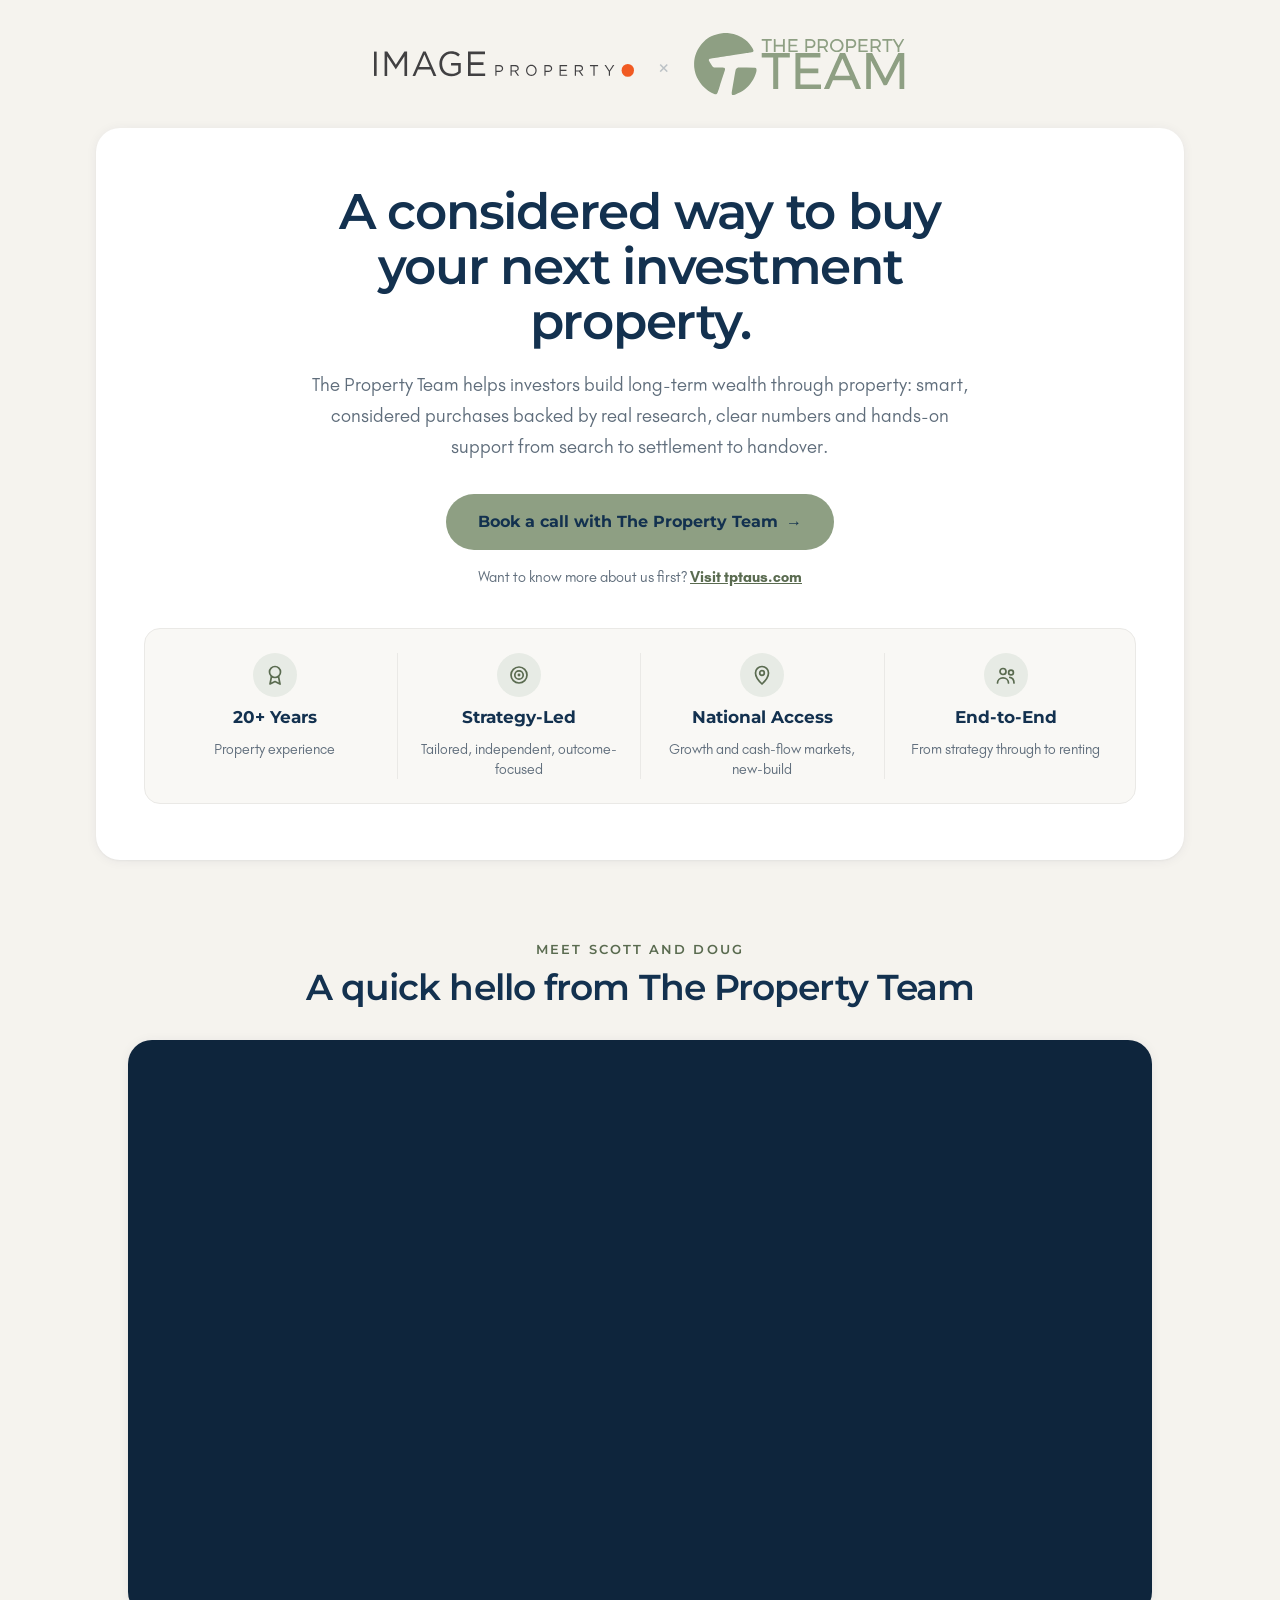
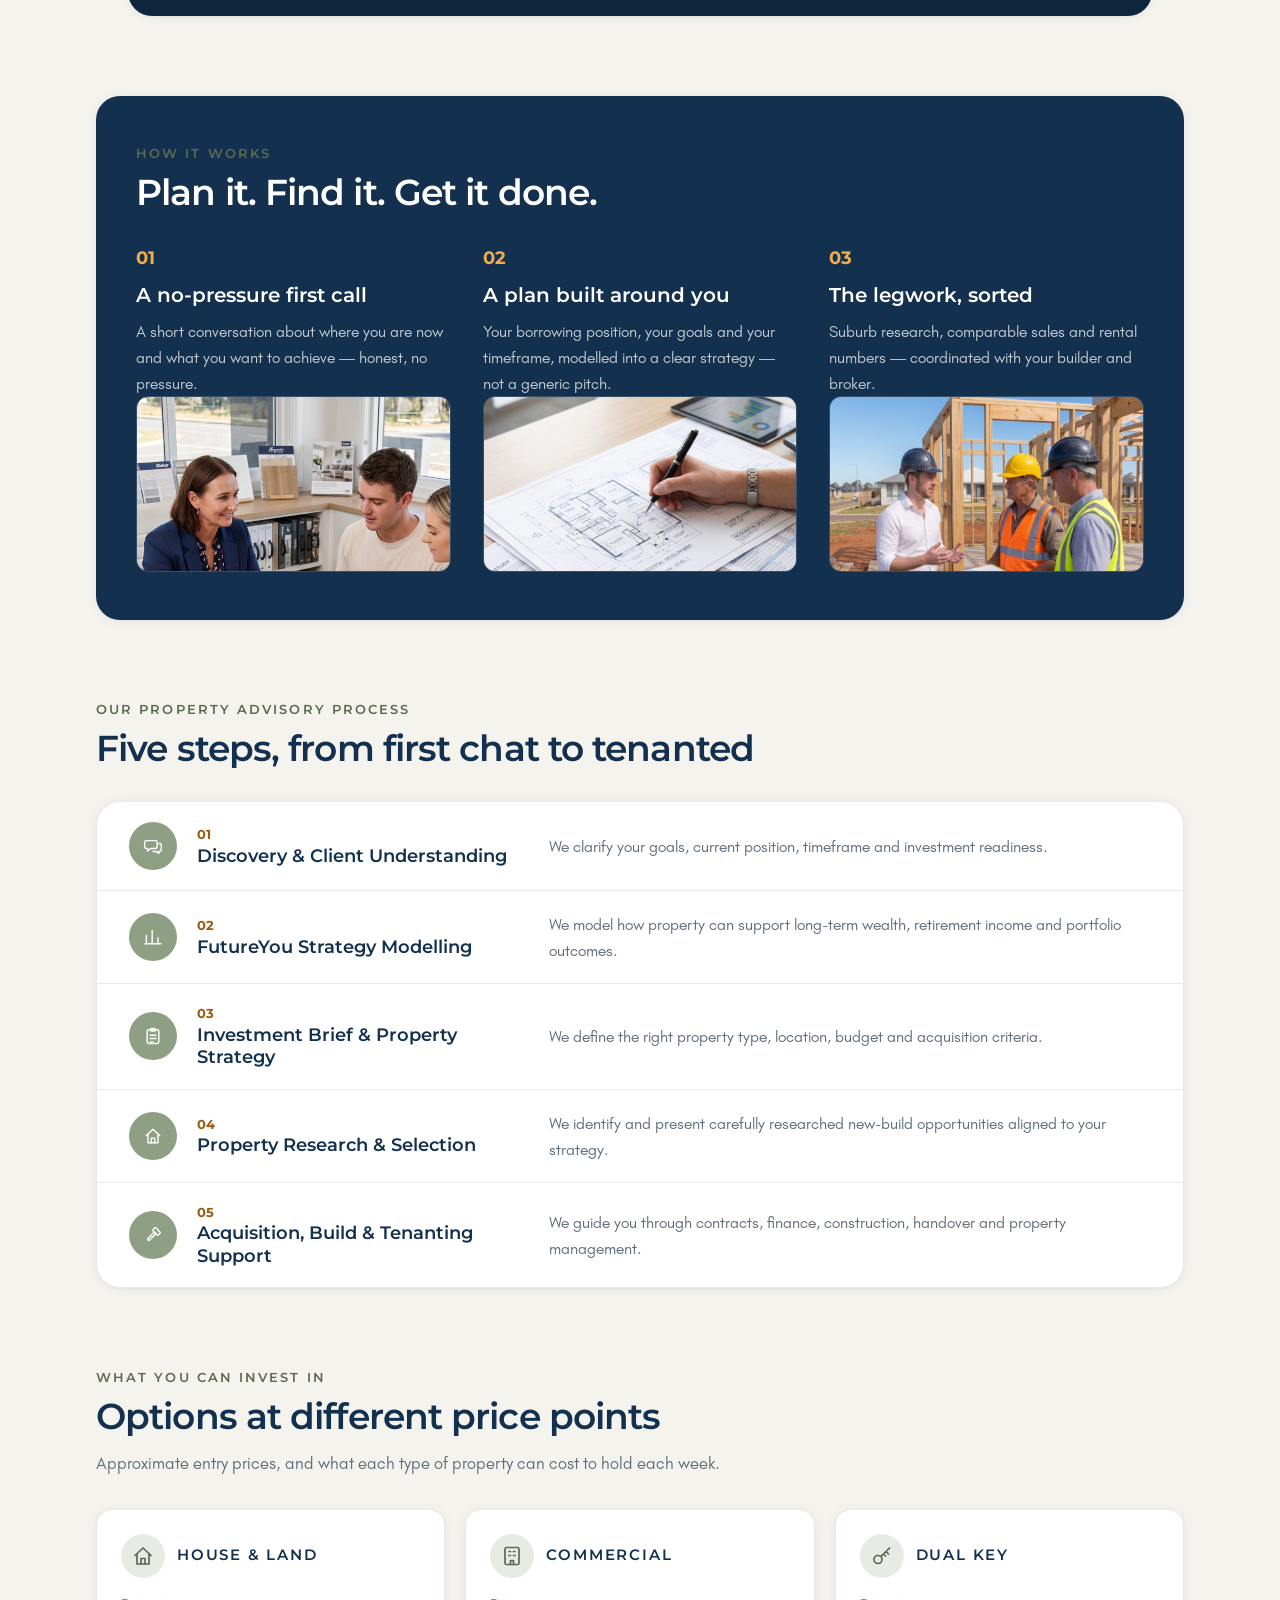
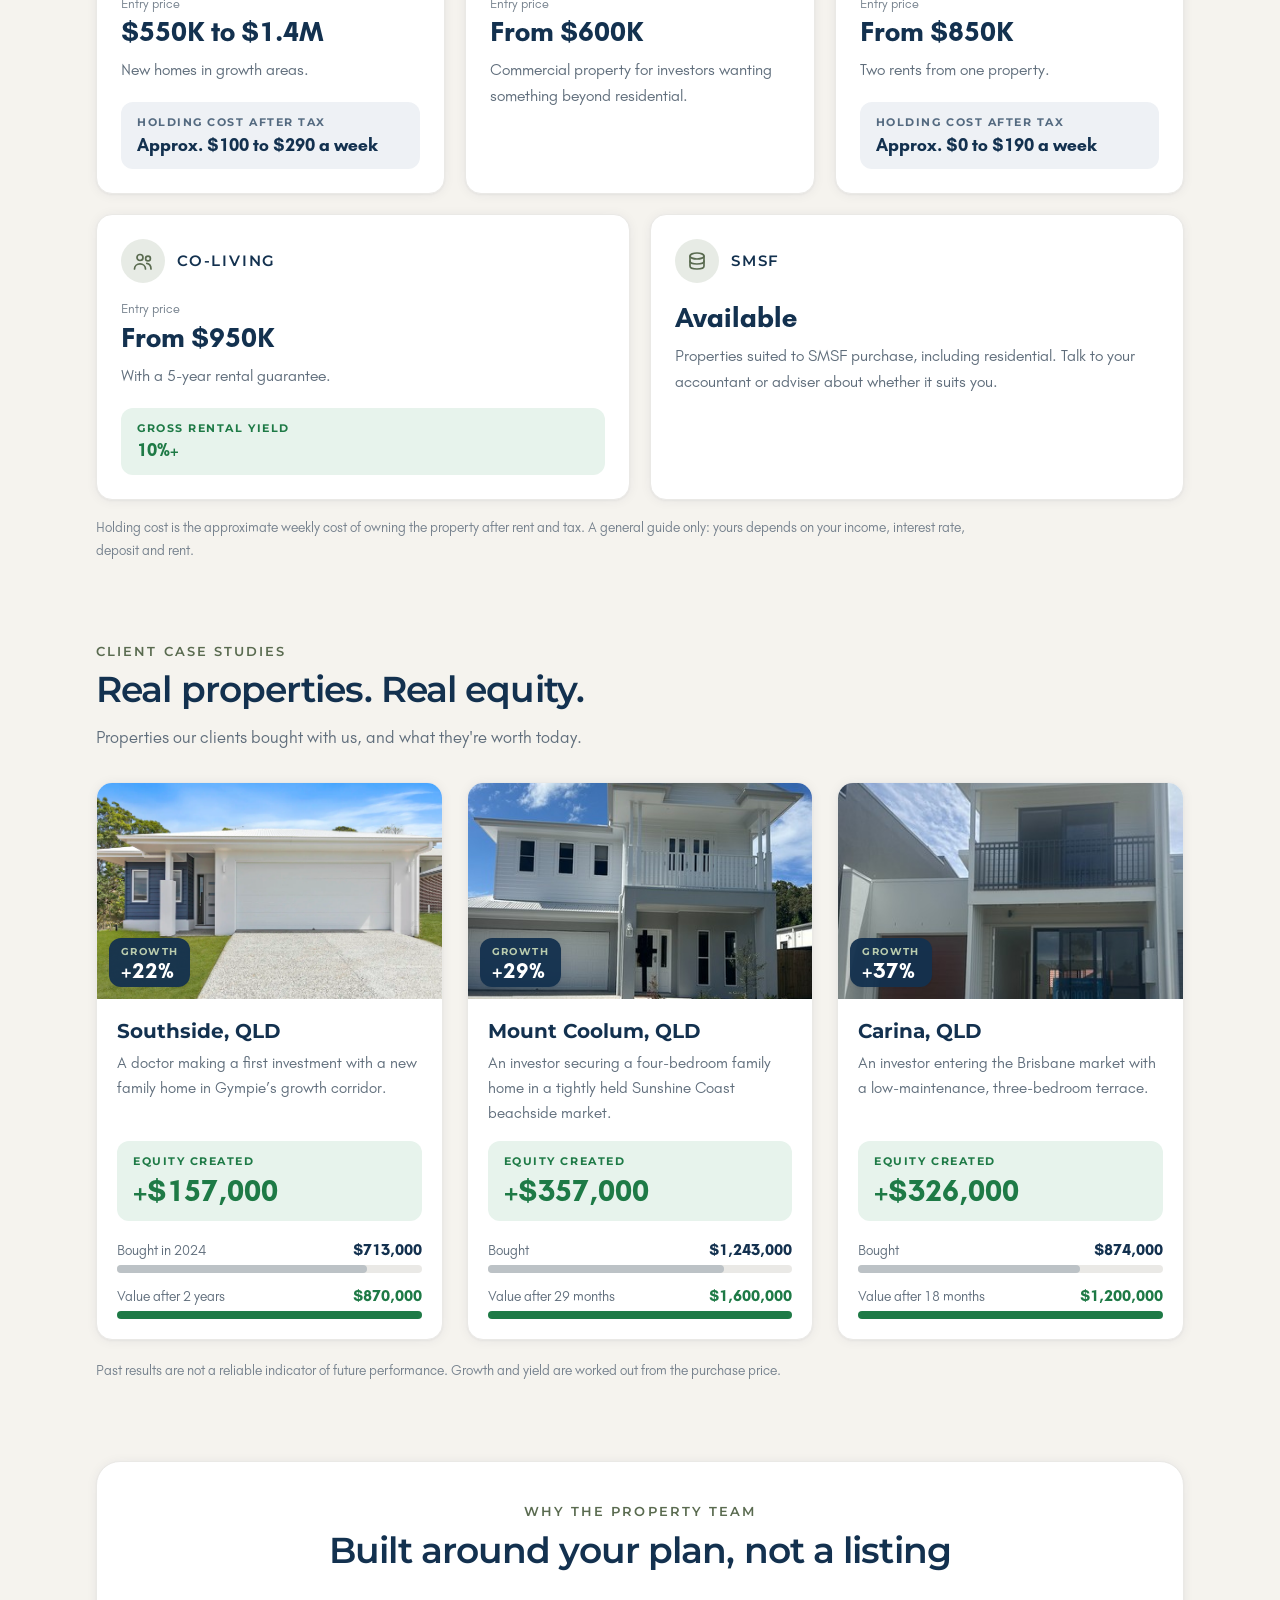
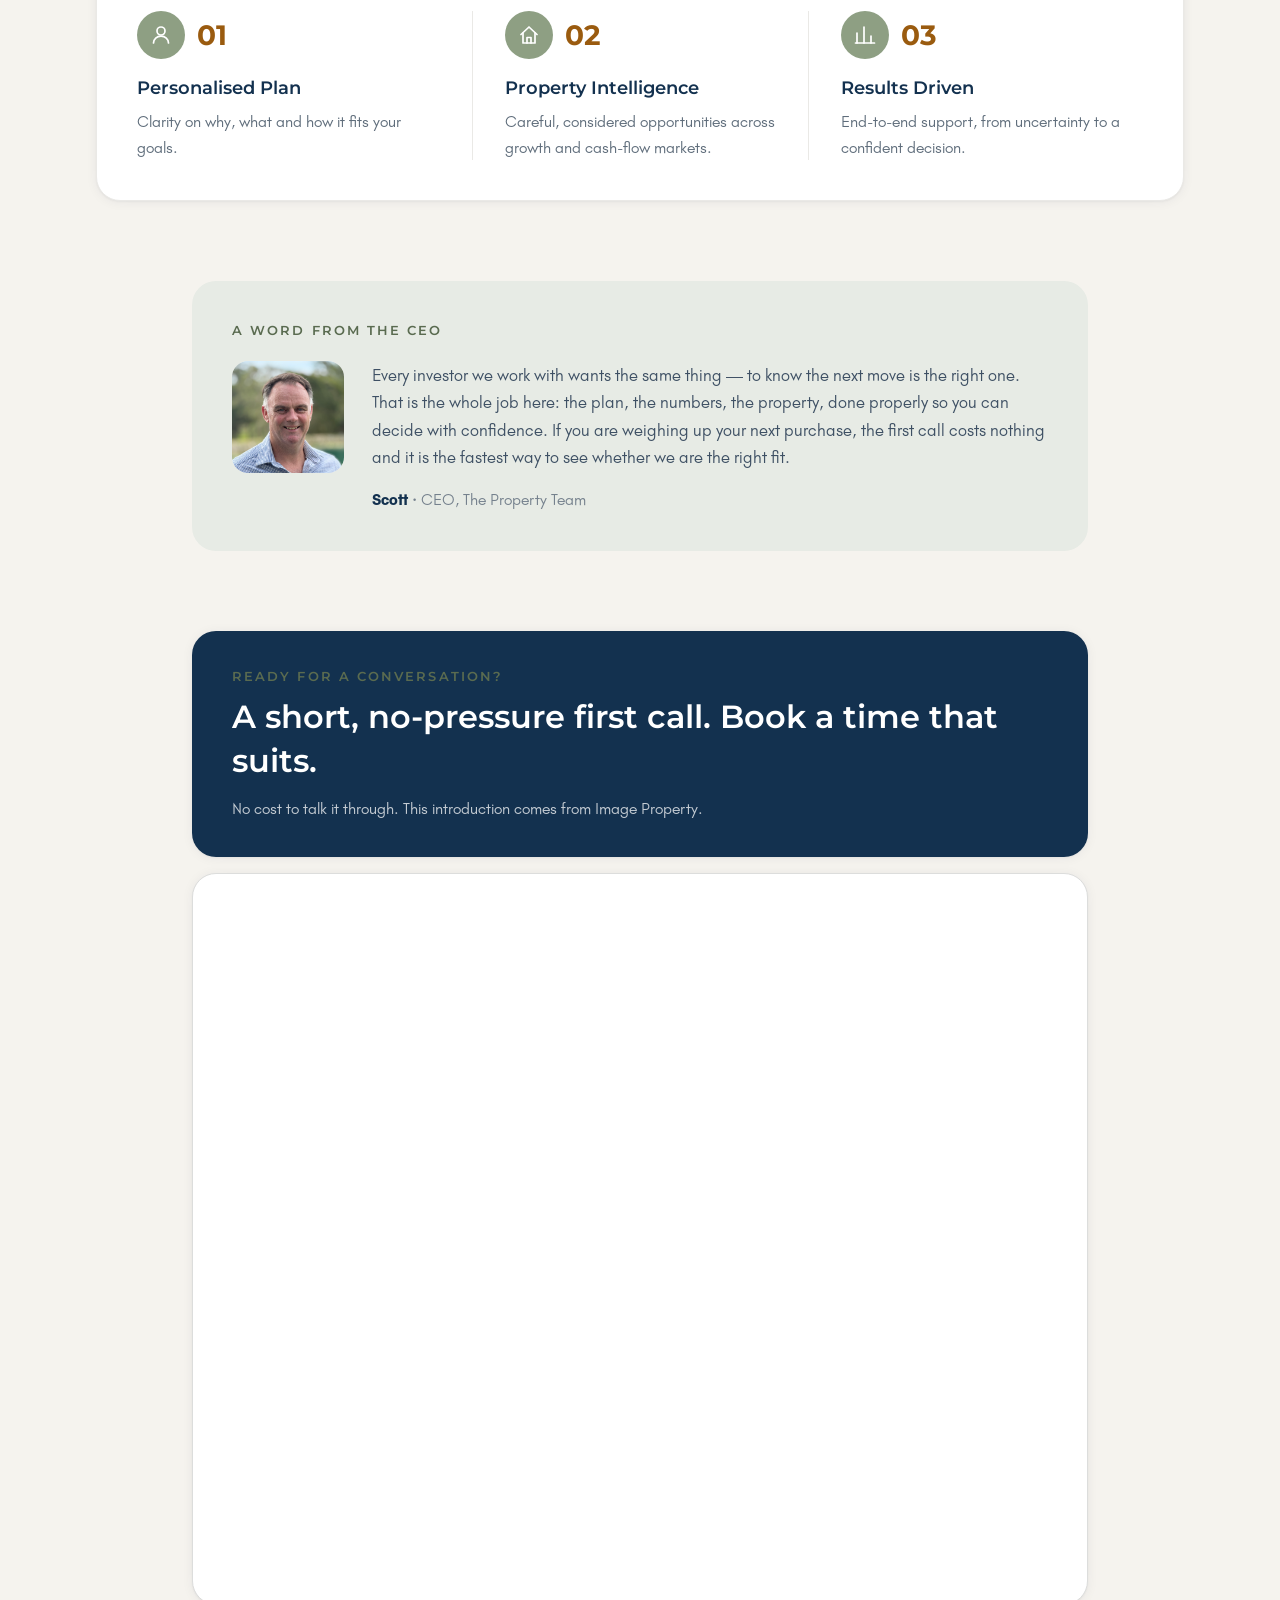
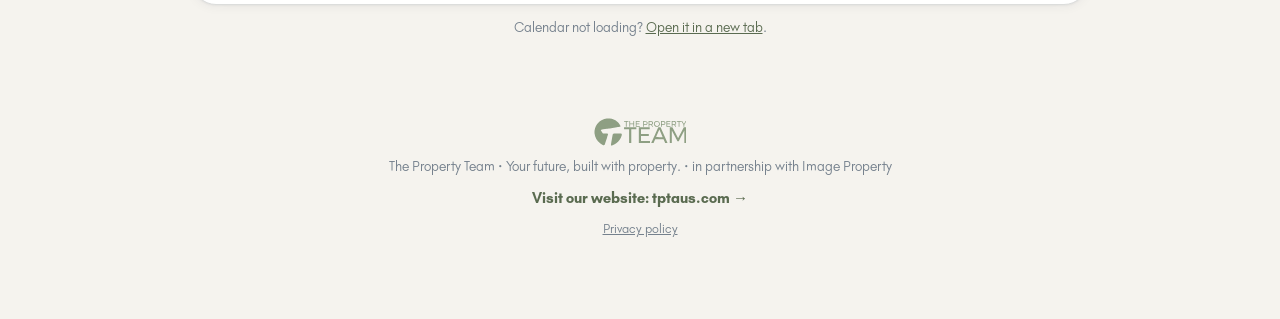
<file: imageproperty/index.html>
<!DOCTYPE html><html lang="en"><head><meta charSet="utf-8"/><meta name="viewport" content="width=device-width, initial-scale=1, viewport-fit=cover"/><link rel="stylesheet" href="/imageproperty/assets/3bc2ddcf93dbad8c.css?v=04838a684f" data-precedence="next"/><meta name="theme-color" content="#13314f"/><title>The Property Team</title><meta name="description" content="An introduction from Image Property. Book a short, no-pressure call with The Property Team."/><link rel="manifest" href="/imageproperty/assets/manifest.webmanifest?v=9c6bf21082" crossorigin="use-credentials"/><meta name="robots" content="noindex, nofollow"/><meta name="format-detection" content="telephone=no"/><meta name="apple-mobile-web-app-capable" content="yes"/><meta name="apple-mobile-web-app-title" content="Studio"/><meta name="apple-mobile-web-app-status-bar-style" content="default"/><link rel="icon" href="/imageproperty/assets/icon.png?v=d92ef493cd" type="image/png" sizes="512x512"/><link rel="apple-touch-icon" href="/imageproperty/assets/apple-icon.png?v=c365394a69" type="image/png" sizes="180x180"/><script async src="https://www.googletagmanager.com/gtag/js?id=G-7QG0RETQLX"></script>
<script>
window.dataLayer = window.dataLayer || [];
function gtag() { dataLayer.push(arguments); }
gtag('js', new Date());
gtag('config', 'G-7QG0RETQLX');
document.addEventListener('DOMContentLoaded', function () {
  document.addEventListener('click', function (e) {
    var link = e.target.closest && e.target.closest('a[href="#book"], a[href*="utm_source=refer-"]');
    if (link) gtag('event', 'book_click');
  });
  var book = document.querySelector('iframe[data-booking-frame="ghl"]');
  if (book && 'IntersectionObserver' in window) {
    var seen = new IntersectionObserver(function (entries) {
      if (entries[0].isIntersecting) { gtag('event', 'calendar_seen'); seen.disconnect(); }
    });
    seen.observe(book);
  }
});
</script></head><body><div class="min-h-screen bg-paper text-ink-700"><header class="mx-auto w-full max-w-6xl px-5 sm:px-8 flex items-center justify-center py-6 sm:py-8"><div class="flex items-center gap-4 sm:gap-6"><img src="/imageproperty/assets/f7dffff5-ced4-4940-92cf-5bc6c4422b24.svg?v=355e692899" alt="Image Property" class="h-9 w-auto max-w-[130px] object-contain sm:h-16 sm:max-w-[260px]"/><span class="text-[20px] font-light text-ink-300 sm:text-[26px]">×</span><svg viewBox="0 0 2070 624" class="h-9 w-auto shrink-0 sm:h-16" role="img" aria-label="The Property Team"><g transform="translate(0,624) scale(0.1,-0.1)" fill="#8e9f83"><path d="M2840 6124 c-395 -48 -718 -142 -1055 -309 -289 -143 -474 -275 -714 -509 -539 -529 -851 -1138 -946 -1851 -19 -142 -22 -530 -5 -687 90 -852 542 -1640 1237 -2162 164 -123 297 -205 493 -304 265 -133 372 -157 456 -101 59 41 91 102 154 299 32 102 104 329 160 505 56 176 188 586 295 910 106 325 198 616 205 649 20 100 -6 164 -78 187 -25 8 -188 14 -507 18 -466 6 -470 6 -523 30 -71 32 -104 74 -278 356 -179 290 -194 319 -194 362 0 44 42 87 99 103 84 22 670 121 1251 210 179 27 602 93 940 145 338 53 901 138 1250 190 349 52 650 99 668 104 87 25 152 89 152 148 0 47 -35 128 -111 258 -202 346 -362 535 -666 787 -439 364 -1005 598 -1600 663 -175 19 -523 18 -683 -1z M13891 5549 c-253 -49 -449 -233 -512 -477 -86 -338 131 -692 476 -777 97 -24 247 -22 348 4 183 48 327 164 415 336 45 87 65 175 65 285 0 181 -56 314 -187 445 -134 133 -288 196 -476 194 -47 -1 -105 -5 -129 -10z m261 -164 c228 -59 389 -306 350 -537 -44 -265 -295 -451 -550 -408 -162 27 -296 127 -367 275 -34 70 -39 89 -43 176 -4 79 -1 109 17 167 48 159 175 284 334 327 69 18 189 19 259 0z M6700 5470 l0 -80 200 0 200 0 0 -550 0 -550 90 0 90 0 0 550 0 550 200 0 200 0 0 80 0 80 -490 0 -490 0 0 -80z M7880 4920 l0 -631 88 3 87 3 0 265 0 265 358 3 357 2 0 -270 0 -270 90 0 90 0 0 630 0 631 -87 -3 -88 -3 -3 -278 -2 -277 -358 2 -357 3 0 275 0 275 -87 3 -88 3 0 -631z M9310 4920 l0 -630 450 0 450 0 0 75 0 75 -362 2 -363 3 -3 198 -2 197 315 0 315 0 0 80 0 80 -312 2 -313 3 -3 193 -2 192 355 0 355 0 0 80 0 80 -440 0 -440 0 0 -630z M10960 4920 l0 -630 85 0 85 0 0 195 0 195 208 0 c226 0 293 10 383 56 108 54 183 156 210 282 14 69 7 200 -14 261 -49 139 -179 235 -353 261 -38 5 -189 10 -336 10 l-268 0 0 -630z m656 442 c104 -47 154 -129 154 -251 0 -114 -52 -196 -155 -243 -46 -21 -65 -23 -267 -26 l-218 -3 0 276 0 277 218 -4 c199 -3 221 -6 268 -26z M12170 4921 l0 -631 85 0 85 0 0 195 0 195 198 0 197 0 120 -191 c66 -106 125 -193 131 -196 6 -2 51 -2 101 -1 l90 3 -143 209 -144 209 50 23 c60 28 131 92 164 147 44 76 59 149 54 267 -4 92 -8 116 -33 166 -50 102 -132 167 -265 209 -46 15 -106 19 -372 23 l-318 4 0 -631z m664 444 c106 -39 162 -132 159 -261 -3 -113 -47 -182 -142 -228 l-66 -31 -222 -3 -223 -3 0 276 0 277 223 -4 c184 -4 230 -8 271 -23z M14938 5544 c-5 -4 -8 -288 -8 -631 l0 -623 90 0 90 0 0 195 0 195 208 0 c224 0 281 8 379 56 198 96 278 372 173 590 -47 96 -137 166 -255 200 -49 14 -118 18 -365 21 -168 3 -308 1 -312 -3z m643 -178 c112 -42 165 -124 163 -257 -1 -121 -48 -194 -154 -242 -40 -19 -69 -21 -262 -25 l-218 -4 0 277 0 277 213 -4 c169 -4 221 -8 258 -22z M16140 4920 l0 -630 450 0 450 0 0 75 0 75 -360 0 -360 0 0 200 0 200 313 2 312 3 3 78 3 77 -316 0 -315 0 0 195 0 195 350 0 350 0 0 80 0 80 -440 0 -440 0 0 -630z M17320 4921 l0 -632 88 3 87 3 3 193 2 192 194 0 193 0 122 -195 123 -195 100 0 c77 0 97 3 91 13 -4 6 -67 99 -140 206 -73 107 -133 197 -133 201 0 4 19 15 43 26 65 29 150 115 181 183 35 79 51 202 37 284 -23 129 -99 235 -207 287 -99 49 -132 53 -466 57 l-318 5 0 -631z m664 444 c111 -41 176 -150 162 -277 -11 -108 -52 -170 -144 -215 -56 -28 -59 -28 -279 -31 l-223 -4 0 277 0 277 218 -4 c178 -4 226 -8 266 -23z M18460 5470 l0 -80 205 0 205 0 0 -550 0 -550 85 0 85 0 0 550 0 550 205 0 205 0 0 80 0 80 -495 0 -495 0 0 -80z M19487 5518 c11 -18 119 -207 241 -419 l222 -387 0 -211 0 -212 87 3 88 3 0 215 1 215 226 395 c125 217 230 403 234 413 6 16 -1 18 -81 15 l-88 -3 -176 -296 c-97 -162 -183 -305 -191 -318 -14 -21 -23 -9 -208 299 l-194 320 -90 0 -90 0 19 -32z M6700 3970 l0 -220 560 0 560 0 0 -1535 0 -1535 245 0 245 0 0 1535 0 1535 565 0 565 0 0 220 0 220 -1370 0 -1370 0 0 -220z M9990 2435 l0 -1755 1245 0 1245 0 0 220 0 220 -1005 0 -1005 0 0 555 0 555 875 0 875 0 0 220 0 220 -875 0 -875 0 0 540 0 540 975 0 975 0 0 220 0 220 -1215 0 -1215 0 0 -1755z M14311 4148 c-38 -89 -1533 -3453 -1538 -3461 -2 -4 111 -6 252 -5 l256 3 182 423 181 422 925 -2 925 -3 183 -420 182 -420 261 -3 c143 -1 260 0 260 3 0 7 -88 206 -973 2205 l-574 1295 -252 3 -252 2 -18 -42z m623 -1326 c201 -463 366 -844 366 -847 0 -3 -329 -5 -731 -5 -650 0 -730 2 -725 15 17 46 721 1684 722 1682 1 -1 167 -381 368 -845z M16890 2435 l0 -1755 225 0 225 0 2 1395 3 1395 270 -522 c149 -287 329 -637 402 -777 73 -141 233 -449 355 -686 l223 -430 146 -3 c109 -2 149 1 156 10 6 7 286 551 624 1209 l614 1196 3 -1393 2 -1394 230 0 230 0 0 1755 0 1755 -291 -2 -291 -3 -610 -1180 c-335 -649 -621 -1202 -635 -1229 l-25 -49 -44 84 c-24 46 -313 600 -641 1232 l-597 1147 -288 0 -288 0 0 -1755z M4353 2756 c-89 -28 -144 -80 -183 -171 -26 -61 -392 -2231 -393 -2330 -2 -173 81 -194 368 -97 657 222 1202 644 1580 1222 217 332 351 626 443 965 20 75 27 124 27 195 0 118 -17 158 -84 198 l-46 27 -835 2 c-668 2 -843 -1 -877 -11z"></path></g></svg></div></header><main class="pb-20"><section class="mx-auto w-full max-w-6xl px-5 sm:px-8"><div class="rounded-3xl bg-white px-6 py-10 text-center shadow-card sm:px-12 sm:py-14"><h1 class="mx-auto max-w-[20ch] text-[34px] font-semibold leading-[1.1] tracking-tight text-navy-500 sm:text-[50px]">A considered way to buy your next investment property.</h1><p class="mx-auto mt-5 max-w-[60ch] text-[17px] leading-relaxed text-ink-600 sm:text-[19px]">The Property Team helps investors build long-term wealth through property: smart, considered purchases backed by real research, clear numbers and hands-on support from search to settlement to handover.</p><a href="#book" class="mt-8 inline-flex items-center justify-center gap-2 rounded-full bg-sage-500 px-8 py-4 font-display text-[16px] font-bold text-navy-500 transition hover:bg-sage-400">Book a call with The Property Team<span aria-hidden="true" class="font-sans">→</span></a><p class="mt-4 text-[15px] text-ink-600">Want to know more about us first?<!-- --> <a href="https://tptaus.com" target="_blank" rel="noreferrer" class="font-bold text-sage-700 underline">Visit tptaus.com</a></p><div class="mt-10 grid grid-cols-2 gap-y-6 rounded-2xl border border-ink-100 bg-paper/60 px-2 py-6 lg:grid-cols-4 lg:divide-x lg:divide-ink-100"><div class="flex flex-col items-center gap-2 px-4 text-center"><span class="flex h-11 w-11 items-center justify-center rounded-full bg-sage-100 text-sage-700"><svg viewBox="0 0 24 24" fill="none" stroke="currentColor" stroke-width="1.7" stroke-linecap="round" stroke-linejoin="round" class="h-6 w-6" aria-hidden="true"><circle cx="12" cy="9" r="5.5"></circle><path d="M8.5 13.5 7 21l5-2.5L17 21l-1.5-7.5"></path></svg></span><div class="font-display text-[15px] font-bold text-navy-500 sm:text-[17px]">20+ Years</div><div class="text-[14.5px] leading-snug text-ink-600">Property experience</div></div><div class="flex flex-col items-center gap-2 px-4 text-center"><span class="flex h-11 w-11 items-center justify-center rounded-full bg-sage-100 text-sage-700"><svg viewBox="0 0 24 24" fill="none" stroke="currentColor" stroke-width="1.7" stroke-linecap="round" stroke-linejoin="round" class="h-6 w-6" aria-hidden="true"><circle cx="12" cy="12" r="8"></circle><circle cx="12" cy="12" r="4.2"></circle><circle cx="12" cy="12" r="0.6" fill="currentColor"></circle></svg></span><div class="font-display text-[15px] font-bold text-navy-500 sm:text-[17px]">Strategy-Led</div><div class="text-[14.5px] leading-snug text-ink-600">Tailored, independent, outcome-focused</div></div><div class="flex flex-col items-center gap-2 px-4 text-center"><span class="flex h-11 w-11 items-center justify-center rounded-full bg-sage-100 text-sage-700"><svg viewBox="0 0 24 24" fill="none" stroke="currentColor" stroke-width="1.7" stroke-linecap="round" stroke-linejoin="round" class="h-6 w-6" aria-hidden="true"><path d="M12 21s6.5-6.1 6.5-11A6.5 6.5 0 0 0 5.5 10c0 4.9 6.5 11 6.5 11Z"></path><circle cx="12" cy="10" r="2.3"></circle></svg></span><div class="font-display text-[15px] font-bold text-navy-500 sm:text-[17px]">National Access</div><div class="text-[14.5px] leading-snug text-ink-600">Growth and cash-flow markets, new-build</div></div><div class="flex flex-col items-center gap-2 px-4 text-center"><span class="flex h-11 w-11 items-center justify-center rounded-full bg-sage-100 text-sage-700"><svg viewBox="0 0 24 24" fill="none" stroke="currentColor" stroke-width="1.7" stroke-linecap="round" stroke-linejoin="round" class="h-6 w-6" aria-hidden="true"><circle cx="9" cy="8.5" r="3"></circle><path d="M3.5 20c0-3 2.5-5.2 5.5-5.2S14.5 17 14.5 20"></path><circle cx="17" cy="9.5" r="2.4"></circle><path d="M15.8 14.3c2.4.3 4.2 2.3 4.2 5.7"></path></svg></span><div class="font-display text-[15px] font-bold text-navy-500 sm:text-[17px]">End-to-End</div><div class="text-[14.5px] leading-snug text-ink-600">From strategy through to renting</div></div></div></div></section><section class="mx-auto w-full max-w-6xl px-5 sm:px-8 mt-20"><div class="mx-auto max-w-3xl text-center"><div class="font-display text-[13px] font-semibold uppercase tracking-[0.16em] text-sage-700">Meet Scott and Doug</div><h2 class="mt-2 text-[28px] font-semibold leading-[1.15] tracking-tight text-navy-500 sm:text-[36px]">A quick hello from The Property Team</h2></div><div class="mx-auto mt-8 aspect-video max-w-5xl overflow-hidden rounded-3xl bg-navy-900 shadow-card"><iframe src="https://www.youtube.com/embed/_gmVj2GqtdA?autoplay=1&amp;mute=1&amp;playsinline=1&amp;cc_load_policy=1&amp;rel=0" title="A quick hello from Scott and Doug of The Property Team" class="h-full w-full" allow="accelerometer; autoplay; clipboard-write; encrypted-media; gyroscope; picture-in-picture" allowFullScreen=""></iframe></div></section><section class="mx-auto w-full max-w-6xl px-5 sm:px-8 mt-20"><div class="rounded-3xl bg-navy-500 px-6 py-10 shadow-card sm:px-10 sm:py-12"><div class="max-w-3xl"><div class="font-display text-[13px] font-semibold uppercase tracking-[0.16em] text-sage-700 text-sage-300">How it works</div><h2 class="mt-2 text-[28px] font-semibold leading-[1.15] tracking-tight text-white sm:text-[36px]">Plan it. Find it. Get it done.</h2></div><div class="mt-8 grid gap-10 md:grid-cols-3 md:gap-8"><div class="flex h-full flex-col"><div class="font-display text-[18px] font-bold text-gold-500">01</div><h3 class="mt-2 text-[20px] font-semibold text-white">A no-pressure first call</h3><p class="mt-2 text-[16px] leading-relaxed text-white/75">A short conversation about where you are now and what you want to achieve — honest, no pressure.</p><div class="mt-5 h-48 w-full overflow-hidden rounded-xl border border-white/15 md:mt-auto md:h-44"><img src="/imageproperty/assets/referral-step-call.jpg?v=f6d81dda2c" alt="Walking clients through their options" class="h-full w-full object-cover"/></div></div><div class="flex h-full flex-col"><div class="font-display text-[18px] font-bold text-gold-500">02</div><h3 class="mt-2 text-[20px] font-semibold text-white">A plan built around you</h3><p class="mt-2 text-[16px] leading-relaxed text-white/75">Your borrowing position, your goals and your timeframe, modelled into a clear strategy — not a generic pitch.</p><div class="mt-5 h-48 w-full overflow-hidden rounded-xl border border-white/15 md:mt-auto md:h-44"><img src="/imageproperty/assets/referral-step-plan.jpg?v=f28250293b" alt="Reviewing the floor plan and the numbers" class="h-full w-full object-cover"/></div></div><div class="flex h-full flex-col"><div class="font-display text-[18px] font-bold text-gold-500">03</div><h3 class="mt-2 text-[20px] font-semibold text-white">The legwork, sorted</h3><p class="mt-2 text-[16px] leading-relaxed text-white/75">Suburb research, comparable sales and rental numbers — coordinated with your builder and broker.</p><div class="mt-5 h-48 w-full overflow-hidden rounded-xl border border-white/15 md:mt-auto md:h-44"><img src="/imageproperty/assets/referral-step-build.jpg?v=8b96141877" alt="On site reviewing the build" class="h-full w-full object-cover"/></div></div></div></div></section><section class="mx-auto w-full max-w-6xl px-5 sm:px-8 mt-20"><div class="max-w-3xl"><div class="font-display text-[13px] font-semibold uppercase tracking-[0.16em] text-sage-700">Our property advisory process</div><h2 class="mt-2 text-[28px] font-semibold leading-[1.15] tracking-tight text-navy-500 sm:text-[36px]">Five steps, from first chat to tenanted</h2></div><div class="mt-8 divide-y divide-ink-100 overflow-hidden rounded-3xl border border-ink-100 bg-white shadow-card"><div class="flex items-start gap-5 px-6 py-5 sm:px-8 md:items-center"><span class="flex h-12 w-12 shrink-0 items-center justify-center rounded-full bg-sage-500 text-white"><svg viewBox="0 0 24 24" fill="none" stroke="currentColor" stroke-width="1.7" stroke-linecap="round" stroke-linejoin="round" class="h-5 w-5" aria-hidden="true"><path d="M4 5.5h11a2 2 0 0 1 2 2V13a2 2 0 0 1-2 2H9l-3.5 3v-3H4a2 2 0 0 1-2-2V7.5a2 2 0 0 1 2-2Z"></path><path d="M19 9h1a2 2 0 0 1 2 2v5.5a2 2 0 0 1-2 2h-1v2.5l-3-2.5h-4"></path></svg></span><div class="flex flex-1 flex-col gap-1.5 md:flex-row md:items-center md:gap-8"><div class="md:w-[320px] md:shrink-0"><div class="font-display text-[13px] font-bold text-gold-700">01</div><div class="font-display text-[18px] font-semibold leading-tight text-navy-500">Discovery &amp; Client Understanding</div></div><p class="text-[16px] leading-relaxed text-ink-600">We clarify your goals, current position, timeframe and investment readiness.</p></div></div><div class="flex items-start gap-5 px-6 py-5 sm:px-8 md:items-center"><span class="flex h-12 w-12 shrink-0 items-center justify-center rounded-full bg-sage-500 text-white"><svg viewBox="0 0 24 24" fill="none" stroke="currentColor" stroke-width="1.7" stroke-linecap="round" stroke-linejoin="round" class="h-5 w-5" aria-hidden="true"><path d="M4 20V10M11 20V4M18 20v-7"></path><path d="M2.5 20h19"></path></svg></span><div class="flex flex-1 flex-col gap-1.5 md:flex-row md:items-center md:gap-8"><div class="md:w-[320px] md:shrink-0"><div class="font-display text-[13px] font-bold text-gold-700">02</div><div class="font-display text-[18px] font-semibold leading-tight text-navy-500">FutureYou Strategy Modelling</div></div><p class="text-[16px] leading-relaxed text-ink-600">We model how property can support long-term wealth, retirement income and portfolio outcomes.</p></div></div><div class="flex items-start gap-5 px-6 py-5 sm:px-8 md:items-center"><span class="flex h-12 w-12 shrink-0 items-center justify-center rounded-full bg-sage-500 text-white"><svg viewBox="0 0 24 24" fill="none" stroke="currentColor" stroke-width="1.7" stroke-linecap="round" stroke-linejoin="round" class="h-5 w-5" aria-hidden="true"><rect x="5" y="4.5" width="14" height="16.5" rx="2"></rect><rect x="9" y="3" width="6" height="3" rx="1"></rect><path d="M8.5 11h7M8.5 15h7M8.5 19h4"></path></svg></span><div class="flex flex-1 flex-col gap-1.5 md:flex-row md:items-center md:gap-8"><div class="md:w-[320px] md:shrink-0"><div class="font-display text-[13px] font-bold text-gold-700">03</div><div class="font-display text-[18px] font-semibold leading-tight text-navy-500">Investment Brief &amp; Property Strategy</div></div><p class="text-[16px] leading-relaxed text-ink-600">We define the right property type, location, budget and acquisition criteria.</p></div></div><div class="flex items-start gap-5 px-6 py-5 sm:px-8 md:items-center"><span class="flex h-12 w-12 shrink-0 items-center justify-center rounded-full bg-sage-500 text-white"><svg viewBox="0 0 24 24" fill="none" stroke="currentColor" stroke-width="1.7" stroke-linecap="round" stroke-linejoin="round" class="h-5 w-5" aria-hidden="true"><path d="M4 11.5 12 4l8 7.5"></path><path d="M6 10v10h12V10"></path><path d="M10 20v-5.5h4V20"></path></svg></span><div class="flex flex-1 flex-col gap-1.5 md:flex-row md:items-center md:gap-8"><div class="md:w-[320px] md:shrink-0"><div class="font-display text-[13px] font-bold text-gold-700">04</div><div class="font-display text-[18px] font-semibold leading-tight text-navy-500">Property Research &amp; Selection</div></div><p class="text-[16px] leading-relaxed text-ink-600">We identify and present carefully researched new-build opportunities aligned to your strategy.</p></div></div><div class="flex items-start gap-5 px-6 py-5 sm:px-8 md:items-center"><span class="flex h-12 w-12 shrink-0 items-center justify-center rounded-full bg-sage-500 text-white"><svg viewBox="0 0 24 24" fill="none" stroke="currentColor" stroke-width="1.7" stroke-linecap="round" stroke-linejoin="round" class="h-5 w-5" aria-hidden="true"><g transform="rotate(45 12 12)"><rect x="7.5" y="3.5" width="9" height="5" rx="1.3"></rect><rect x="10.6" y="8" width="2.8" height="12.5" rx="1.3"></rect></g></svg></span><div class="flex flex-1 flex-col gap-1.5 md:flex-row md:items-center md:gap-8"><div class="md:w-[320px] md:shrink-0"><div class="font-display text-[13px] font-bold text-gold-700">05</div><div class="font-display text-[18px] font-semibold leading-tight text-navy-500">Acquisition, Build &amp; Tenanting Support</div></div><p class="text-[16px] leading-relaxed text-ink-600">We guide you through contracts, finance, construction, handover and property management.</p></div></div></div></section><section class="mx-auto w-full max-w-6xl px-5 sm:px-8 mt-20"><div class="max-w-3xl"><div class="font-display text-[13px] font-semibold uppercase tracking-[0.16em] text-sage-700">What you can invest in</div><h2 class="mt-2 text-[28px] font-semibold leading-[1.15] tracking-tight text-navy-500 sm:text-[36px]">Options at different price points</h2><p class="mt-3 text-[17px] leading-relaxed text-ink-600">Approximate entry prices, and what each type of property can cost to hold each week.</p></div><div class="mt-8 grid gap-5 sm:grid-cols-2 lg:grid-cols-6"><div class="flex flex-col rounded-2xl border border-ink-100 bg-white p-6 shadow-card lg:col-span-2"><div class="flex items-center gap-3"><span class="flex h-11 w-11 shrink-0 items-center justify-center rounded-full bg-sage-100 text-sage-700"><svg viewBox="0 0 24 24" fill="none" stroke="currentColor" stroke-width="1.7" stroke-linecap="round" stroke-linejoin="round" class="h-6 w-6" aria-hidden="true"><path d="M4 11.5 12 4l8 7.5"></path><path d="M6 10v10h12V10"></path><path d="M10 20v-5.5h4V20"></path></svg></span><h3 class="text-[15px] font-semibold uppercase tracking-[0.12em] text-navy-500">House &amp; Land</h3></div><div class="mt-4 text-[13px] text-ink-500">Entry price</div><div class="text-[28px] font-bold leading-tight text-navy-500">$550K to $1.4M</div><p class="mt-2 text-[16px] leading-relaxed text-ink-600">New homes in growth areas.</p><div class="mt-auto pt-5"><div class="rounded-xl px-4 py-3 bg-navy-50"><div class="font-display text-[11px] font-bold uppercase tracking-[0.14em] text-navy-500/70">Holding cost after tax</div><div class="mt-0.5 text-[18px] font-bold leading-snug text-navy-500">Approx. $100 to $290 a week</div></div></div></div><div class="flex flex-col rounded-2xl border border-ink-100 bg-white p-6 shadow-card lg:col-span-2"><div class="flex items-center gap-3"><span class="flex h-11 w-11 shrink-0 items-center justify-center rounded-full bg-sage-100 text-sage-700"><svg viewBox="0 0 24 24" fill="none" stroke="currentColor" stroke-width="1.7" stroke-linecap="round" stroke-linejoin="round" class="h-6 w-6" aria-hidden="true"><rect x="5" y="3.5" width="14" height="17" rx="1.5"></rect><path d="M9 7.5h1.5M13.5 7.5H15M9 11.5h1.5M13.5 11.5H15M10.5 20.5v-4h3v4"></path></svg></span><h3 class="text-[15px] font-semibold uppercase tracking-[0.12em] text-navy-500">Commercial</h3></div><div class="mt-4 text-[13px] text-ink-500">Entry price</div><div class="text-[28px] font-bold leading-tight text-navy-500">From $600K</div><p class="mt-2 text-[16px] leading-relaxed text-ink-600">Commercial property for investors wanting something beyond residential.</p></div><div class="flex flex-col rounded-2xl border border-ink-100 bg-white p-6 shadow-card lg:col-span-2"><div class="flex items-center gap-3"><span class="flex h-11 w-11 shrink-0 items-center justify-center rounded-full bg-sage-100 text-sage-700"><svg viewBox="0 0 24 24" fill="none" stroke="currentColor" stroke-width="1.7" stroke-linecap="round" stroke-linejoin="round" class="h-6 w-6" aria-hidden="true"><circle cx="8" cy="15.5" r="4"></circle><path d="M11 12.5 19.5 4M16 7.5l2.5 2.5M13.5 10l2 2"></path></svg></span><h3 class="text-[15px] font-semibold uppercase tracking-[0.12em] text-navy-500">Dual Key</h3></div><div class="mt-4 text-[13px] text-ink-500">Entry price</div><div class="text-[28px] font-bold leading-tight text-navy-500">From $850K</div><p class="mt-2 text-[16px] leading-relaxed text-ink-600">Two rents from one property.</p><div class="mt-auto pt-5"><div class="rounded-xl px-4 py-3 bg-navy-50"><div class="font-display text-[11px] font-bold uppercase tracking-[0.14em] text-navy-500/70">Holding cost after tax</div><div class="mt-0.5 text-[18px] font-bold leading-snug text-navy-500">Approx. $0 to $190 a week</div></div></div></div><div class="flex flex-col rounded-2xl border border-ink-100 bg-white p-6 shadow-card lg:col-span-3"><div class="flex items-center gap-3"><span class="flex h-11 w-11 shrink-0 items-center justify-center rounded-full bg-sage-100 text-sage-700"><svg viewBox="0 0 24 24" fill="none" stroke="currentColor" stroke-width="1.7" stroke-linecap="round" stroke-linejoin="round" class="h-6 w-6" aria-hidden="true"><circle cx="9" cy="8.5" r="3"></circle><path d="M3.5 20c0-3 2.5-5.2 5.5-5.2S14.5 17 14.5 20"></path><circle cx="17" cy="9.5" r="2.4"></circle><path d="M15.8 14.3c2.4.3 4.2 2.3 4.2 5.7"></path></svg></span><h3 class="text-[15px] font-semibold uppercase tracking-[0.12em] text-navy-500">Co-Living</h3></div><div class="mt-4 text-[13px] text-ink-500">Entry price</div><div class="text-[28px] font-bold leading-tight text-navy-500">From $950K</div><p class="mt-2 text-[16px] leading-relaxed text-ink-600">With a 5-year rental guarantee.</p><div class="mt-auto pt-5"><div class="rounded-xl px-4 py-3 bg-gain-tint"><div class="font-display text-[11px] font-bold uppercase tracking-[0.14em] text-gain">Gross rental yield</div><div class="mt-0.5 text-[18px] font-bold leading-snug text-gain">10%+</div></div></div></div><div class="flex flex-col rounded-2xl border border-ink-100 bg-white p-6 shadow-card lg:col-span-3"><div class="flex items-center gap-3"><span class="flex h-11 w-11 shrink-0 items-center justify-center rounded-full bg-sage-100 text-sage-700"><svg viewBox="0 0 24 24" fill="none" stroke="currentColor" stroke-width="1.7" stroke-linecap="round" stroke-linejoin="round" class="h-6 w-6" aria-hidden="true"><ellipse cx="12" cy="7" rx="7" ry="3"></ellipse><path d="M5 7v5c0 1.7 3.1 3 7 3s7-1.3 7-3V7"></path><path d="M5 12v5c0 1.7 3.1 3 7 3s7-1.3 7-3v-5"></path></svg></span><h3 class="text-[15px] font-semibold uppercase tracking-[0.12em] text-navy-500">SMSF</h3></div><div class="mt-4"></div><div class="text-[28px] font-bold leading-tight text-navy-500">Available</div><p class="mt-2 text-[16px] leading-relaxed text-ink-600">Properties suited to SMSF purchase, including residential. Talk to your accountant or adviser about whether it suits you.</p></div></div><p class="mt-4 max-w-4xl text-[14px] leading-relaxed text-ink-500">Holding cost is the approximate weekly cost of owning the property after rent and tax. A general guide only: yours depends on your income, interest rate, deposit and rent.</p></section><section class="mx-auto w-full max-w-6xl px-5 sm:px-8 mt-20"><div class="max-w-3xl"><div class="font-display text-[13px] font-semibold uppercase tracking-[0.16em] text-sage-700">Client case studies</div><h2 class="mt-2 text-[28px] font-semibold leading-[1.15] tracking-tight text-navy-500 sm:text-[36px]">Real properties. Real equity.</h2><p class="mt-3 text-[17px] leading-relaxed text-ink-600">Properties our clients bought with us, and what they&#x27;re worth today.</p></div><div class="mt-8 grid gap-6 sm:grid-cols-2 lg:grid-cols-3"><div class="flex w-full flex-col overflow-hidden rounded-2xl border border-ink-100 bg-white shadow-card"><div class="relative aspect-[16/10] w-full shrink-0 bg-ink-50"><img src="/imageproperty/assets/31359ae6-0da7-487f-8f9d-1a11263bc660.jpg?v=265f5ecd6d" alt="" class="absolute inset-0 h-full w-full object-cover"/><div class="absolute bottom-3 left-3 rounded-xl bg-navy-500/95 px-3 py-1.5 text-white shadow-card"><div class="font-display text-[10px] font-bold uppercase tracking-[0.14em] text-sage-300">Growth</div><div class="text-[22px] font-bold leading-none">+<!-- -->22<!-- -->%</div></div></div><div class="flex flex-1 flex-col p-5"><h3 class="text-[20px] font-bold leading-tight text-navy-500">Southside, QLD</h3><p class="mt-1.5 text-[15.5px] leading-relaxed text-ink-600">A doctor making a first investment with a new family home in Gympie’s growth corridor.</p><div class="mt-auto pt-4"><div class="rounded-xl bg-gain-tint px-4 py-3"><div class="font-display text-[11px] font-bold uppercase tracking-[0.14em] text-gain">Equity created</div><div class="mt-0.5 whitespace-nowrap text-[30px] font-bold leading-tight text-gain">+<!-- -->$157,000</div></div><div class="mt-4 space-y-2.5"><div><div class="flex items-baseline justify-between gap-3 text-[14px] text-ink-600"><span>Bought<!-- --> in 2024</span><span class="text-[16px] font-bold text-navy-500">$713,000</span></div><div class="mt-1 h-2 rounded-full bg-ink-100"><div class="h-2 rounded-full bg-ink-300" style="width:81.95402298850574%"></div></div></div><div><div class="flex items-baseline justify-between gap-3 text-[14px] text-ink-600"><span>Value<!-- --> after 2 years</span><span class="text-[16px] font-bold text-gain">$870,000</span></div><div class="mt-1 h-2 rounded-full bg-gain"></div></div></div></div></div></div><div class="flex w-full flex-col overflow-hidden rounded-2xl border border-ink-100 bg-white shadow-card"><div class="relative aspect-[16/10] w-full shrink-0 bg-ink-50"><img src="/imageproperty/assets/cs-photo-drd.jpg?v=eff4bd5755" alt="" class="absolute inset-0 h-full w-full object-cover"/><div class="absolute bottom-3 left-3 rounded-xl bg-navy-500/95 px-3 py-1.5 text-white shadow-card"><div class="font-display text-[10px] font-bold uppercase tracking-[0.14em] text-sage-300">Growth</div><div class="text-[22px] font-bold leading-none">+<!-- -->29<!-- -->%</div></div></div><div class="flex flex-1 flex-col p-5"><h3 class="text-[20px] font-bold leading-tight text-navy-500">Mount Coolum, QLD</h3><p class="mt-1.5 text-[15.5px] leading-relaxed text-ink-600">An investor securing a four-bedroom family home in a tightly held Sunshine Coast beachside market.</p><div class="mt-auto pt-4"><div class="rounded-xl bg-gain-tint px-4 py-3"><div class="font-display text-[11px] font-bold uppercase tracking-[0.14em] text-gain">Equity created</div><div class="mt-0.5 whitespace-nowrap text-[30px] font-bold leading-tight text-gain">+<!-- -->$357,000</div></div><div class="mt-4 space-y-2.5"><div><div class="flex items-baseline justify-between gap-3 text-[14px] text-ink-600"><span>Bought</span><span class="text-[16px] font-bold text-navy-500">$1,243,000</span></div><div class="mt-1 h-2 rounded-full bg-ink-100"><div class="h-2 rounded-full bg-ink-300" style="width:77.6875%"></div></div></div><div><div class="flex items-baseline justify-between gap-3 text-[14px] text-ink-600"><span>Value<!-- --> after 29 months</span><span class="text-[16px] font-bold text-gain">$1,600,000</span></div><div class="mt-1 h-2 rounded-full bg-gain"></div></div></div></div></div></div><div class="flex w-full flex-col overflow-hidden rounded-2xl border border-ink-100 bg-white shadow-card"><div class="relative aspect-[16/10] w-full shrink-0 bg-ink-50"><img src="/imageproperty/assets/cs-photo-drc.jpg?v=2bdce38f4e" alt="" class="absolute inset-0 h-full w-full object-cover"/><div class="absolute bottom-3 left-3 rounded-xl bg-navy-500/95 px-3 py-1.5 text-white shadow-card"><div class="font-display text-[10px] font-bold uppercase tracking-[0.14em] text-sage-300">Growth</div><div class="text-[22px] font-bold leading-none">+<!-- -->37<!-- -->%</div></div></div><div class="flex flex-1 flex-col p-5"><h3 class="text-[20px] font-bold leading-tight text-navy-500">Carina, QLD</h3><p class="mt-1.5 text-[15.5px] leading-relaxed text-ink-600">An investor entering the Brisbane market with a low-maintenance, three-bedroom terrace.</p><div class="mt-auto pt-4"><div class="rounded-xl bg-gain-tint px-4 py-3"><div class="font-display text-[11px] font-bold uppercase tracking-[0.14em] text-gain">Equity created</div><div class="mt-0.5 whitespace-nowrap text-[30px] font-bold leading-tight text-gain">+<!-- -->$326,000</div></div><div class="mt-4 space-y-2.5"><div><div class="flex items-baseline justify-between gap-3 text-[14px] text-ink-600"><span>Bought</span><span class="text-[16px] font-bold text-navy-500">$874,000</span></div><div class="mt-1 h-2 rounded-full bg-ink-100"><div class="h-2 rounded-full bg-ink-300" style="width:72.83333333333334%"></div></div></div><div><div class="flex items-baseline justify-between gap-3 text-[14px] text-ink-600"><span>Value<!-- --> after 18 months</span><span class="text-[16px] font-bold text-gain">$1,200,000</span></div><div class="mt-1 h-2 rounded-full bg-gain"></div></div></div></div></div></div></div><div data-case-reveal="true" class="grid transition-[grid-template-rows] duration-700 ease-out motion-reduce:transition-none" style="grid-template-rows:0fr"><div class="min-h-0 overflow-hidden"><div class="grid gap-6 pt-6 sm:grid-cols-2 lg:grid-cols-3"><div class="flex transition duration-700 ease-out motion-reduce:transition-none" style="opacity:0;transform:translateY(28px) scale(0.97);transition-delay:0ms"><div class="flex w-full flex-col overflow-hidden rounded-2xl border border-ink-100 bg-white shadow-card"><div class="relative aspect-[16/10] w-full shrink-0 bg-ink-50"><img src="/imageproperty/assets/9888ec1e-6f3c-40c0-9a15-c99c68146e10.jpeg?v=c427a94111" alt="" class="absolute inset-0 h-full w-full object-cover"/><div class="absolute bottom-3 left-3 rounded-xl bg-navy-500/95 px-3 py-1.5 text-white shadow-card"><div class="font-display text-[10px] font-bold uppercase tracking-[0.14em] text-sage-300">Growth</div><div class="text-[22px] font-bold leading-none">+<!-- -->22<!-- -->%</div></div></div><div class="flex flex-1 flex-col p-5"><h3 class="text-[20px] font-bold leading-tight text-navy-500">Nirimba, QLD</h3><p class="mt-1.5 text-[15.5px] leading-relaxed text-ink-600">A doctor adding a low-maintenance terrace home in the Sunshine Coast’s Aura community.</p><div class="mt-auto pt-4"><div class="rounded-xl bg-gain-tint px-4 py-3"><div class="font-display text-[11px] font-bold uppercase tracking-[0.14em] text-gain">Equity created</div><div class="mt-0.5 whitespace-nowrap text-[30px] font-bold leading-tight text-gain">+<!-- -->$164,000</div></div><div class="mt-4 space-y-2.5"><div><div class="flex items-baseline justify-between gap-3 text-[14px] text-ink-600"><span>Bought<!-- --> in 2025</span><span class="text-[16px] font-bold text-navy-500">$761,000</span></div><div class="mt-1 h-2 rounded-full bg-ink-100"><div class="h-2 rounded-full bg-ink-300" style="width:82.27027027027027%"></div></div></div><div><div class="flex items-baseline justify-between gap-3 text-[14px] text-ink-600"><span>Value<!-- --> after 1 year</span><span class="text-[16px] font-bold text-gain">$925,000</span></div><div class="mt-1 h-2 rounded-full bg-gain"></div></div></div></div></div></div></div><div class="flex transition duration-700 ease-out motion-reduce:transition-none" style="opacity:0;transform:translateY(28px) scale(0.97);transition-delay:0ms"><div class="flex w-full flex-col overflow-hidden rounded-2xl border border-ink-100 bg-white shadow-card"><div class="relative aspect-[16/10] w-full shrink-0 bg-ink-50"><img src="/imageproperty/assets/cs-photo-dro.jpg?v=a0c4d1b574" alt="" class="absolute inset-0 h-full w-full object-cover"/><div class="absolute bottom-3 left-3 rounded-xl bg-navy-500/95 px-3 py-1.5 text-white shadow-card"><div class="font-display text-[10px] font-bold uppercase tracking-[0.14em] text-sage-300">Growth</div><div class="text-[22px] font-bold leading-none">+<!-- -->44<!-- -->%</div></div></div><div class="flex flex-1 flex-col p-5"><h3 class="text-[20px] font-bold leading-tight text-navy-500">Palmview, QLD</h3><p class="mt-1.5 text-[15.5px] leading-relaxed text-ink-600">An investor building a Sunshine Coast portfolio with a dual-income duplex in a high-growth corridor.</p><div class="mt-auto pt-4"><div class="rounded-xl bg-gain-tint px-4 py-3"><div class="font-display text-[11px] font-bold uppercase tracking-[0.14em] text-gain">Equity created</div><div class="mt-0.5 whitespace-nowrap text-[30px] font-bold leading-tight text-gain">+<!-- -->$638,000</div></div><div class="mt-4 space-y-2.5"><div><div class="flex items-baseline justify-between gap-3 text-[14px] text-ink-600"><span>Bought</span><span class="text-[16px] font-bold text-navy-500">$1,462,000</span></div><div class="mt-1 h-2 rounded-full bg-ink-100"><div class="h-2 rounded-full bg-ink-300" style="width:69.61904761904762%"></div></div></div><div><div class="flex items-baseline justify-between gap-3 text-[14px] text-ink-600"><span>Value<!-- --> after 23 months</span><span class="text-[16px] font-bold text-gain">$2,100,000</span></div><div class="mt-1 h-2 rounded-full bg-gain"></div></div></div></div></div></div></div><div class="flex transition duration-700 ease-out motion-reduce:transition-none" style="opacity:0;transform:translateY(28px) scale(0.97);transition-delay:0ms"><div class="flex w-full flex-col overflow-hidden rounded-2xl border border-ink-100 bg-white shadow-card"><div class="relative aspect-[16/10] w-full shrink-0 bg-ink-50"><img src="/imageproperty/assets/cs-photo-drr.jpg?v=eada2c0f2b" alt="" class="absolute inset-0 h-full w-full object-cover"/><div class="absolute bottom-3 left-3 rounded-xl bg-navy-500/95 px-3 py-1.5 text-white shadow-card"><div class="font-display text-[10px] font-bold uppercase tracking-[0.14em] text-sage-300">Growth</div><div class="text-[22px] font-bold leading-none">+<!-- -->35<!-- -->%</div></div></div><div class="flex flex-1 flex-col p-5"><h3 class="text-[20px] font-bold leading-tight text-navy-500">Ballarat, VIC</h3><p class="mt-1.5 text-[15.5px] leading-relaxed text-ink-600">An investor after strong rental yield, using a purpose-built co-living home in a regional growth market.</p><div class="mt-auto pt-4"><div class="rounded-xl bg-gain-tint px-4 py-3"><div class="font-display text-[11px] font-bold uppercase tracking-[0.14em] text-gain">Equity created</div><div class="mt-0.5 whitespace-nowrap text-[30px] font-bold leading-tight text-gain">+<!-- -->$310,000</div></div><div class="mt-4 space-y-2.5"><div><div class="flex items-baseline justify-between gap-3 text-[14px] text-ink-600"><span>Bought</span><span class="text-[16px] font-bold text-navy-500">$890,000</span></div><div class="mt-1 h-2 rounded-full bg-ink-100"><div class="h-2 rounded-full bg-ink-300" style="width:74.16666666666667%"></div></div></div><div><div class="flex items-baseline justify-between gap-3 text-[14px] text-ink-600"><span>Value<!-- --> after 14 months</span><span class="text-[16px] font-bold text-gain">$1,200,000</span></div><div class="mt-1 h-2 rounded-full bg-gain"></div></div></div></div></div></div></div><div class="flex transition duration-700 ease-out motion-reduce:transition-none" style="opacity:0;transform:translateY(28px) scale(0.97);transition-delay:0ms"><div class="flex w-full flex-col overflow-hidden rounded-2xl border border-ink-100 bg-white shadow-card"><div class="relative aspect-[16/10] w-full shrink-0 bg-ink-50"><img src="/imageproperty/assets/6078f98d-05b3-44b6-bab1-e95a8809f096.png?v=7866bafa80" alt="" class="absolute inset-0 h-full w-full object-cover"/><div class="absolute bottom-3 left-3 rounded-xl bg-navy-500/95 px-3 py-1.5 text-white shadow-card"><div class="font-display text-[10px] font-bold uppercase tracking-[0.14em] text-sage-300">Growth</div><div class="text-[22px] font-bold leading-none">+<!-- -->9<!-- -->%</div></div></div><div class="flex flex-1 flex-col p-5"><h3 class="text-[20px] font-bold leading-tight text-navy-500">Coomera, QLD</h3><p class="mt-1.5 text-[15.5px] leading-relaxed text-ink-600">A doctor buying a new townhouse on the northern Gold Coast.</p><div class="mt-auto pt-4"><div class="rounded-xl bg-gain-tint px-4 py-3"><div class="font-display text-[11px] font-bold uppercase tracking-[0.14em] text-gain">Equity created</div><div class="mt-0.5 whitespace-nowrap text-[30px] font-bold leading-tight text-gain">+<!-- -->$68,100</div></div><div class="mt-4 space-y-2.5"><div><div class="flex items-baseline justify-between gap-3 text-[14px] text-ink-600"><span>Bought<!-- --> in 2025</span><span class="text-[16px] font-bold text-navy-500">$796,900</span></div><div class="mt-1 h-2 rounded-full bg-ink-100"><div class="h-2 rounded-full bg-ink-300" style="width:92.1271676300578%"></div></div></div><div><div class="flex items-baseline justify-between gap-3 text-[14px] text-ink-600"><span>Value<!-- --> after 1 year</span><span class="text-[16px] font-bold text-gain">$865,000</span></div><div class="mt-1 h-2 rounded-full bg-gain"></div></div></div></div></div></div></div><div class="flex transition duration-700 ease-out motion-reduce:transition-none" style="opacity:0;transform:translateY(28px) scale(0.97);transition-delay:0ms"><div class="flex w-full flex-col overflow-hidden rounded-2xl border border-ink-100 bg-white shadow-card"><div class="relative aspect-[16/10] w-full shrink-0 bg-ink-50"><img src="/imageproperty/assets/cs-photo-drh.jpg?v=038e2d2b4a" alt="" class="absolute inset-0 h-full w-full object-cover"/><div class="absolute bottom-3 left-3 rounded-xl bg-navy-500/95 px-3 py-1.5 text-white shadow-card"><div class="font-display text-[10px] font-bold uppercase tracking-[0.14em] text-sage-300">Growth</div><div class="text-[22px] font-bold leading-none">+<!-- -->30<!-- -->%</div></div></div><div class="flex flex-1 flex-col p-5"><h3 class="text-[20px] font-bold leading-tight text-navy-500">Keperra, QLD</h3><p class="mt-1.5 text-[15.5px] leading-relaxed text-ink-600">A high-income professional targeting strong capital growth in a blue-chip inner-Brisbane pocket.</p><div class="mt-auto pt-4"><div class="rounded-xl bg-gain-tint px-4 py-3"><div class="font-display text-[11px] font-bold uppercase tracking-[0.14em] text-gain">Equity created</div><div class="mt-0.5 whitespace-nowrap text-[30px] font-bold leading-tight text-gain">+<!-- -->$445,000</div></div><div class="mt-4 space-y-2.5"><div><div class="flex items-baseline justify-between gap-3 text-[14px] text-ink-600"><span>Bought</span><span class="text-[16px] font-bold text-navy-500">$1,480,000</span></div><div class="mt-1 h-2 rounded-full bg-ink-100"><div class="h-2 rounded-full bg-ink-300" style="width:76.88311688311688%"></div></div></div><div><div class="flex items-baseline justify-between gap-3 text-[14px] text-ink-600"><span>Value<!-- --> after 22 months</span><span class="text-[16px] font-bold text-gain">$1,925,000</span></div><div class="mt-1 h-2 rounded-full bg-gain"></div></div></div></div></div></div></div><div class="flex transition duration-700 ease-out motion-reduce:transition-none" style="opacity:0;transform:translateY(28px) scale(0.97);transition-delay:0ms"><div class="flex w-full flex-col overflow-hidden rounded-2xl border border-ink-100 bg-white shadow-card"><div class="relative aspect-[16/10] w-full shrink-0 bg-ink-50"><img src="/imageproperty/assets/cs-photo-drb.jpg?v=894bdea881" alt="" class="absolute inset-0 h-full w-full object-cover"/><div class="absolute bottom-3 left-3 rounded-xl bg-navy-500/95 px-3 py-1.5 text-white shadow-card"><div class="font-display text-[10px] font-bold uppercase tracking-[0.14em] text-sage-300">Growth</div><div class="text-[22px] font-bold leading-none">+<!-- -->106<!-- -->%</div></div></div><div class="flex flex-1 flex-col p-5"><h3 class="text-[20px] font-bold leading-tight text-navy-500">Bokarina, QLD</h3><p class="mt-1.5 text-[15.5px] leading-relaxed text-ink-600">An investor who bought early in a Sunshine Coast growth corridor — now worth more than double.</p><div class="mt-auto pt-4"><div class="rounded-xl bg-gain-tint px-4 py-3"><div class="font-display text-[11px] font-bold uppercase tracking-[0.14em] text-gain">Equity created</div><div class="mt-0.5 whitespace-nowrap text-[30px] font-bold leading-tight text-gain">+<!-- -->$1,057,000</div></div><div class="mt-4 space-y-2.5"><div><div class="flex items-baseline justify-between gap-3 text-[14px] text-ink-600"><span>Bought</span><span class="text-[16px] font-bold text-navy-500">$993,000</span></div><div class="mt-1 h-2 rounded-full bg-ink-100"><div class="h-2 rounded-full bg-ink-300" style="width:48.4390243902439%"></div></div></div><div><div class="flex items-baseline justify-between gap-3 text-[14px] text-ink-600"><span>Value<!-- --> after 5 years</span><span class="text-[16px] font-bold text-gain">$2,050,000</span></div><div class="mt-1 h-2 rounded-full bg-gain"></div></div></div></div></div></div></div></div></div></div><p class="mt-5 text-[14px] text-ink-500">Past results are not a reliable indicator of future performance. Growth and yield are worked out from the purchase price.</p></section><section class="mx-auto w-full max-w-6xl px-5 sm:px-8 mt-20"><div class="rounded-3xl border border-ink-100 bg-white px-6 py-10 shadow-card sm:px-10"><div class="mx-auto max-w-3xl text-center"><div class="font-display text-[13px] font-semibold uppercase tracking-[0.16em] text-sage-700">Why The Property Team</div><h2 class="mt-2 text-[28px] font-semibold leading-[1.15] tracking-tight text-navy-500 sm:text-[36px]">Built around your plan, not a listing</h2></div><div class="mt-10 grid gap-8 md:grid-cols-3 md:gap-0 md:divide-x md:divide-ink-100"><div class="md:px-8 md:first:pl-0 md:last:pr-0"><div class="flex items-center gap-3"><span class="flex h-12 w-12 shrink-0 items-center justify-center rounded-full bg-sage-500 text-white"><svg viewBox="0 0 24 24" fill="none" stroke="currentColor" stroke-width="1.7" stroke-linecap="round" stroke-linejoin="round" class="h-6 w-6" aria-hidden="true"><circle cx="12" cy="8" r="4"></circle><path d="M4.5 20c0-4.1 3.4-6.8 7.5-6.8s7.5 2.7 7.5 6.8"></path></svg></span><span class="font-display text-[28px] font-bold text-gold-700">01</span></div><h3 class="mt-4 text-[18px] font-semibold text-navy-500">Personalised Plan</h3><p class="mt-1.5 text-[16px] leading-relaxed text-ink-600">Clarity on why, what and how it fits your goals.</p></div><div class="md:px-8 md:first:pl-0 md:last:pr-0"><div class="flex items-center gap-3"><span class="flex h-12 w-12 shrink-0 items-center justify-center rounded-full bg-sage-500 text-white"><svg viewBox="0 0 24 24" fill="none" stroke="currentColor" stroke-width="1.7" stroke-linecap="round" stroke-linejoin="round" class="h-6 w-6" aria-hidden="true"><path d="M4 11.5 12 4l8 7.5"></path><path d="M6 10v10h12V10"></path><path d="M10 20v-5.5h4V20"></path></svg></span><span class="font-display text-[28px] font-bold text-gold-700">02</span></div><h3 class="mt-4 text-[18px] font-semibold text-navy-500">Property Intelligence</h3><p class="mt-1.5 text-[16px] leading-relaxed text-ink-600">Careful, considered opportunities across growth and cash-flow markets.</p></div><div class="md:px-8 md:first:pl-0 md:last:pr-0"><div class="flex items-center gap-3"><span class="flex h-12 w-12 shrink-0 items-center justify-center rounded-full bg-sage-500 text-white"><svg viewBox="0 0 24 24" fill="none" stroke="currentColor" stroke-width="1.7" stroke-linecap="round" stroke-linejoin="round" class="h-6 w-6" aria-hidden="true"><path d="M4 20V10M11 20V4M18 20v-7"></path><path d="M2.5 20h19"></path></svg></span><span class="font-display text-[28px] font-bold text-gold-700">03</span></div><h3 class="mt-4 text-[18px] font-semibold text-navy-500">Results Driven</h3><p class="mt-1.5 text-[16px] leading-relaxed text-ink-600">End-to-end support, from uncertainty to a confident decision.</p></div></div></div></section><section class="mx-auto w-full max-w-6xl px-5 sm:px-8 mt-20"><div class="mx-auto max-w-4xl rounded-3xl bg-sage-100 p-7 sm:p-10"><div class="font-display text-[13px] font-semibold uppercase tracking-[0.16em] text-sage-700">A word from the CEO</div><div class="mt-5 flex flex-col gap-5 sm:flex-row sm:items-start sm:gap-7"><div class="h-28 w-28 shrink-0 overflow-hidden rounded-2xl bg-white"><img src="/imageproperty/assets/f884ecbf-2ff6-4258-9e25-650d41bbbc56.jpeg?v=2311d6c34b" alt="Scott" class="h-full w-full object-cover object-[center_18%]"/></div><div><p class="whitespace-pre-line text-[17px] leading-relaxed text-ink-700">Every investor we work with wants the same thing — to know the next move is the right one. That is the whole job here: the plan, the numbers, the property, done properly so you can decide with confidence. If you are weighing up your next purchase, the first call costs nothing and it is the fastest way to see whether we are the right fit.</p><p class="mt-4 text-[16px] font-bold text-navy-500">Scott<span class="font-normal text-ink-500"> · CEO, The Property Team</span></p></div></div></div></section><section id="book" class="mx-auto w-full max-w-6xl px-5 sm:px-8 mt-20 scroll-mt-6"><div class="mx-auto max-w-4xl"><div class="rounded-3xl bg-navy-500 px-6 py-9 text-white shadow-card sm:px-10"><div class="font-display text-[13px] font-semibold uppercase tracking-[0.16em] text-sage-700 text-gold-500">Ready for a conversation?</div><h2 class="mt-2 text-[26px] font-semibold leading-snug sm:text-[32px]">A short, no-pressure first call. Book a time that suits.</h2><p class="mt-3 text-[16px] leading-relaxed text-white/75">No cost to talk it through. This introduction comes from <!-- -->Image Property<!-- -->.</p><a href="https://api.leadconnectorhq.com/widget/booking/md7tv6CkmKEqa4Ix7BVp?utm_source=refer-imageproperty&amp;utm_campaign=referral&amp;hide_gdpr_banner=1" class="mt-6 inline-flex items-center gap-2 rounded-full bg-sage-500 px-7 py-4 font-display text-[16px] font-bold text-navy-500 transition hover:bg-sage-400 sm:hidden">Book a call with The Property Team<span aria-hidden="true" class="font-sans">→</span></a></div><div class="mt-4 hidden overflow-hidden rounded-3xl border border-ink-200 bg-white shadow-card sm:block"><iframe id="refer-booking-imageproperty" src="https://api.leadconnectorhq.com/widget/booking/md7tv6CkmKEqa4Ix7BVp?utm_source=refer-imageproperty&amp;utm_campaign=referral&amp;hide_gdpr_banner=1" title="Book a call with The Property Team" scrolling="no" data-booking-frame="ghl" class="h-[730px] w-full border-0"></iframe></div><p class="mt-3 hidden text-center text-[14px] text-ink-500 sm:block">Calendar not loading?<!-- --> <a href="https://api.leadconnectorhq.com/widget/booking/md7tv6CkmKEqa4Ix7BVp" target="_blank" rel="noreferrer" class="text-sage-700 underline">Open it in a new tab</a>.</p></div></section><footer class="mx-auto w-full max-w-6xl px-5 sm:px-8 mt-20 flex flex-col items-center gap-2.5 text-center text-[14px] text-ink-500"><svg viewBox="0 0 2070 624" class="h-7 w-auto" role="img" aria-label="The Property Team"><g transform="translate(0,624) scale(0.1,-0.1)" fill="#8e9f83"><path d="M2840 6124 c-395 -48 -718 -142 -1055 -309 -289 -143 -474 -275 -714 -509 -539 -529 -851 -1138 -946 -1851 -19 -142 -22 -530 -5 -687 90 -852 542 -1640 1237 -2162 164 -123 297 -205 493 -304 265 -133 372 -157 456 -101 59 41 91 102 154 299 32 102 104 329 160 505 56 176 188 586 295 910 106 325 198 616 205 649 20 100 -6 164 -78 187 -25 8 -188 14 -507 18 -466 6 -470 6 -523 30 -71 32 -104 74 -278 356 -179 290 -194 319 -194 362 0 44 42 87 99 103 84 22 670 121 1251 210 179 27 602 93 940 145 338 53 901 138 1250 190 349 52 650 99 668 104 87 25 152 89 152 148 0 47 -35 128 -111 258 -202 346 -362 535 -666 787 -439 364 -1005 598 -1600 663 -175 19 -523 18 -683 -1z M13891 5549 c-253 -49 -449 -233 -512 -477 -86 -338 131 -692 476 -777 97 -24 247 -22 348 4 183 48 327 164 415 336 45 87 65 175 65 285 0 181 -56 314 -187 445 -134 133 -288 196 -476 194 -47 -1 -105 -5 -129 -10z m261 -164 c228 -59 389 -306 350 -537 -44 -265 -295 -451 -550 -408 -162 27 -296 127 -367 275 -34 70 -39 89 -43 176 -4 79 -1 109 17 167 48 159 175 284 334 327 69 18 189 19 259 0z M6700 5470 l0 -80 200 0 200 0 0 -550 0 -550 90 0 90 0 0 550 0 550 200 0 200 0 0 80 0 80 -490 0 -490 0 0 -80z M7880 4920 l0 -631 88 3 87 3 0 265 0 265 358 3 357 2 0 -270 0 -270 90 0 90 0 0 630 0 631 -87 -3 -88 -3 -3 -278 -2 -277 -358 2 -357 3 0 275 0 275 -87 3 -88 3 0 -631z M9310 4920 l0 -630 450 0 450 0 0 75 0 75 -362 2 -363 3 -3 198 -2 197 315 0 315 0 0 80 0 80 -312 2 -313 3 -3 193 -2 192 355 0 355 0 0 80 0 80 -440 0 -440 0 0 -630z M10960 4920 l0 -630 85 0 85 0 0 195 0 195 208 0 c226 0 293 10 383 56 108 54 183 156 210 282 14 69 7 200 -14 261 -49 139 -179 235 -353 261 -38 5 -189 10 -336 10 l-268 0 0 -630z m656 442 c104 -47 154 -129 154 -251 0 -114 -52 -196 -155 -243 -46 -21 -65 -23 -267 -26 l-218 -3 0 276 0 277 218 -4 c199 -3 221 -6 268 -26z M12170 4921 l0 -631 85 0 85 0 0 195 0 195 198 0 197 0 120 -191 c66 -106 125 -193 131 -196 6 -2 51 -2 101 -1 l90 3 -143 209 -144 209 50 23 c60 28 131 92 164 147 44 76 59 149 54 267 -4 92 -8 116 -33 166 -50 102 -132 167 -265 209 -46 15 -106 19 -372 23 l-318 4 0 -631z m664 444 c106 -39 162 -132 159 -261 -3 -113 -47 -182 -142 -228 l-66 -31 -222 -3 -223 -3 0 276 0 277 223 -4 c184 -4 230 -8 271 -23z M14938 5544 c-5 -4 -8 -288 -8 -631 l0 -623 90 0 90 0 0 195 0 195 208 0 c224 0 281 8 379 56 198 96 278 372 173 590 -47 96 -137 166 -255 200 -49 14 -118 18 -365 21 -168 3 -308 1 -312 -3z m643 -178 c112 -42 165 -124 163 -257 -1 -121 -48 -194 -154 -242 -40 -19 -69 -21 -262 -25 l-218 -4 0 277 0 277 213 -4 c169 -4 221 -8 258 -22z M16140 4920 l0 -630 450 0 450 0 0 75 0 75 -360 0 -360 0 0 200 0 200 313 2 312 3 3 78 3 77 -316 0 -315 0 0 195 0 195 350 0 350 0 0 80 0 80 -440 0 -440 0 0 -630z M17320 4921 l0 -632 88 3 87 3 3 193 2 192 194 0 193 0 122 -195 123 -195 100 0 c77 0 97 3 91 13 -4 6 -67 99 -140 206 -73 107 -133 197 -133 201 0 4 19 15 43 26 65 29 150 115 181 183 35 79 51 202 37 284 -23 129 -99 235 -207 287 -99 49 -132 53 -466 57 l-318 5 0 -631z m664 444 c111 -41 176 -150 162 -277 -11 -108 -52 -170 -144 -215 -56 -28 -59 -28 -279 -31 l-223 -4 0 277 0 277 218 -4 c178 -4 226 -8 266 -23z M18460 5470 l0 -80 205 0 205 0 0 -550 0 -550 85 0 85 0 0 550 0 550 205 0 205 0 0 80 0 80 -495 0 -495 0 0 -80z M19487 5518 c11 -18 119 -207 241 -419 l222 -387 0 -211 0 -212 87 3 88 3 0 215 1 215 226 395 c125 217 230 403 234 413 6 16 -1 18 -81 15 l-88 -3 -176 -296 c-97 -162 -183 -305 -191 -318 -14 -21 -23 -9 -208 299 l-194 320 -90 0 -90 0 19 -32z M6700 3970 l0 -220 560 0 560 0 0 -1535 0 -1535 245 0 245 0 0 1535 0 1535 565 0 565 0 0 220 0 220 -1370 0 -1370 0 0 -220z M9990 2435 l0 -1755 1245 0 1245 0 0 220 0 220 -1005 0 -1005 0 0 555 0 555 875 0 875 0 0 220 0 220 -875 0 -875 0 0 540 0 540 975 0 975 0 0 220 0 220 -1215 0 -1215 0 0 -1755z M14311 4148 c-38 -89 -1533 -3453 -1538 -3461 -2 -4 111 -6 252 -5 l256 3 182 423 181 422 925 -2 925 -3 183 -420 182 -420 261 -3 c143 -1 260 0 260 3 0 7 -88 206 -973 2205 l-574 1295 -252 3 -252 2 -18 -42z m623 -1326 c201 -463 366 -844 366 -847 0 -3 -329 -5 -731 -5 -650 0 -730 2 -725 15 17 46 721 1684 722 1682 1 -1 167 -381 368 -845z M16890 2435 l0 -1755 225 0 225 0 2 1395 3 1395 270 -522 c149 -287 329 -637 402 -777 73 -141 233 -449 355 -686 l223 -430 146 -3 c109 -2 149 1 156 10 6 7 286 551 624 1209 l614 1196 3 -1393 2 -1394 230 0 230 0 0 1755 0 1755 -291 -2 -291 -3 -610 -1180 c-335 -649 -621 -1202 -635 -1229 l-25 -49 -44 84 c-24 46 -313 600 -641 1232 l-597 1147 -288 0 -288 0 0 -1755z M4353 2756 c-89 -28 -144 -80 -183 -171 -26 -61 -392 -2231 -393 -2330 -2 -173 81 -194 368 -97 657 222 1202 644 1580 1222 217 332 351 626 443 965 20 75 27 124 27 195 0 118 -17 158 -84 198 l-46 27 -835 2 c-668 2 -843 -1 -877 -11z"></path></g></svg><span>The Property Team · Your future, built with property. · in partnership with <!-- -->Image Property</span><a href="https://tptaus.com" target="_blank" rel="noreferrer" class="text-[15px] font-bold text-sage-700 hover:underline">Visit our website: tptaus.com →</a><a href="https://tptaus.com/privacy-policy" target="_blank" rel="noreferrer" class="text-[13px] text-ink-500 underline hover:text-ink-700">Privacy policy</a></footer></main></div><script>
(function () {
  var reveal = document.querySelector('[data-case-reveal]');
  if (reveal) {
    var inner = reveal.firstElementChild;
    var cards = inner ? inner.firstElementChild.children : [];
    var open = function () {
      reveal.style.gridTemplateRows = '1fr';
      for (var i = 0; i < cards.length; i++) {
        cards[i].style.transitionDelay = 200 + i * 150 + 'ms';
        cards[i].style.opacity = '1';
        cards[i].style.transform = 'none';
      }
    };
    reveal.addEventListener('transitionend', function (e) {
      if (e.target === reveal && inner) inner.classList.remove('overflow-hidden');
    });
    if (window.matchMedia('(prefers-reduced-motion: reduce)').matches || !('IntersectionObserver' in window)) {
      open();
      if (inner) inner.classList.remove('overflow-hidden');
    } else {
      var io = new IntersectionObserver(function (entries) {
        if (entries[0].isIntersecting) { open(); io.disconnect(); }
      }, { rootMargin: '0px 0px -20% 0px' });
      io.observe(reveal);
    }
  }
  var frame = document.querySelector('iframe[data-booking-frame="ghl"]');
  if (frame) {
    var s = document.createElement('script');
    s.src = 'https://link.msgsndr.com/js/form_embed.js';
    s.onload = function () { frame.src = frame.src; };
    document.body.appendChild(s);
  }
})();
</script></body></html>
</file>
<file: imageproperty/assets/3bc2ddcf93dbad8c.css>
*,:after,:before{--tw-border-spacing-x:0;--tw-border-spacing-y:0;--tw-translate-x:0;--tw-translate-y:0;--tw-rotate:0;--tw-skew-x:0;--tw-skew-y:0;--tw-scale-x:1;--tw-scale-y:1;--tw-pan-x: ;--tw-pan-y: ;--tw-pinch-zoom: ;--tw-scroll-snap-strictness:proximity;--tw-gradient-from-position: ;--tw-gradient-via-position: ;--tw-gradient-to-position: ;--tw-ordinal: ;--tw-slashed-zero: ;--tw-numeric-figure: ;--tw-numeric-spacing: ;--tw-numeric-fraction: ;--tw-ring-inset: ;--tw-ring-offset-width:0px;--tw-ring-offset-color:#fff;--tw-ring-color:rgba(59,130,246,.5);--tw-ring-offset-shadow:0 0 #0000;--tw-ring-shadow:0 0 #0000;--tw-shadow:0 0 #0000;--tw-shadow-colored:0 0 #0000;--tw-blur: ;--tw-brightness: ;--tw-contrast: ;--tw-grayscale: ;--tw-hue-rotate: ;--tw-invert: ;--tw-saturate: ;--tw-sepia: ;--tw-drop-shadow: ;--tw-backdrop-blur: ;--tw-backdrop-brightness: ;--tw-backdrop-contrast: ;--tw-backdrop-grayscale: ;--tw-backdrop-hue-rotate: ;--tw-backdrop-invert: ;--tw-backdrop-opacity: ;--tw-backdrop-saturate: ;--tw-backdrop-sepia: ;--tw-contain-size: ;--tw-contain-layout: ;--tw-contain-paint: ;--tw-contain-style: }::backdrop{--tw-border-spacing-x:0;--tw-border-spacing-y:0;--tw-translate-x:0;--tw-translate-y:0;--tw-rotate:0;--tw-skew-x:0;--tw-skew-y:0;--tw-scale-x:1;--tw-scale-y:1;--tw-pan-x: ;--tw-pan-y: ;--tw-pinch-zoom: ;--tw-scroll-snap-strictness:proximity;--tw-gradient-from-position: ;--tw-gradient-via-position: ;--tw-gradient-to-position: ;--tw-ordinal: ;--tw-slashed-zero: ;--tw-numeric-figure: ;--tw-numeric-spacing: ;--tw-numeric-fraction: ;--tw-ring-inset: ;--tw-ring-offset-width:0px;--tw-ring-offset-color:#fff;--tw-ring-color:rgba(59,130,246,.5);--tw-ring-offset-shadow:0 0 #0000;--tw-ring-shadow:0 0 #0000;--tw-shadow:0 0 #0000;--tw-shadow-colored:0 0 #0000;--tw-blur: ;--tw-brightness: ;--tw-contrast: ;--tw-grayscale: ;--tw-hue-rotate: ;--tw-invert: ;--tw-saturate: ;--tw-sepia: ;--tw-drop-shadow: ;--tw-backdrop-blur: ;--tw-backdrop-brightness: ;--tw-backdrop-contrast: ;--tw-backdrop-grayscale: ;--tw-backdrop-hue-rotate: ;--tw-backdrop-invert: ;--tw-backdrop-opacity: ;--tw-backdrop-saturate: ;--tw-backdrop-sepia: ;--tw-contain-size: ;--tw-contain-layout: ;--tw-contain-paint: ;--tw-contain-style: }/*
! tailwindcss v3.4.19 | MIT License | https://tailwindcss.com
*/*,:after,:before{box-sizing:border-box;border:0 solid #e5e7eb}:after,:before{--tw-content:""}:host,html{line-height:1.5;-webkit-text-size-adjust:100%;-moz-tab-size:4;-o-tab-size:4;tab-size:4;font-family:Glacial Indifference,Arial,Helvetica,sans-serif;font-feature-settings:normal;font-variation-settings:normal;-webkit-tap-highlight-color:transparent}body{margin:0;line-height:inherit}hr{height:0;color:inherit;border-top-width:1px}abbr:where([title]){-webkit-text-decoration:underline dotted;text-decoration:underline dotted}h1,h2,h3,h4,h5,h6{font-size:inherit;font-weight:inherit}a{color:inherit;text-decoration:inherit}b,strong{font-weight:bolder}code,kbd,pre,samp{font-family:ui-monospace,SFMono-Regular,Menlo,Monaco,Consolas,Liberation Mono,Courier New,monospace;font-feature-settings:normal;font-variation-settings:normal;font-size:1em}small{font-size:80%}sub,sup{font-size:75%;line-height:0;position:relative;vertical-align:baseline}sub{bottom:-.25em}sup{top:-.5em}table{text-indent:0;border-color:inherit;border-collapse:collapse}button,input,optgroup,select,textarea{font-family:inherit;font-feature-settings:inherit;font-variation-settings:inherit;font-size:100%;font-weight:inherit;line-height:inherit;letter-spacing:inherit;color:inherit;margin:0;padding:0}button,select{text-transform:none}button,input:where([type=button]),input:where([type=reset]),input:where([type=submit]){-webkit-appearance:button;background-color:transparent;background-image:none}:-moz-focusring{outline:auto}:-moz-ui-invalid{box-shadow:none}progress{vertical-align:baseline}::-webkit-inner-spin-button,::-webkit-outer-spin-button{height:auto}[type=search]{-webkit-appearance:textfield;outline-offset:-2px}::-webkit-search-decoration{-webkit-appearance:none}::-webkit-file-upload-button{-webkit-appearance:button;font:inherit}summary{display:list-item}blockquote,dd,dl,figure,h1,h2,h3,h4,h5,h6,hr,p,pre{margin:0}fieldset{margin:0}fieldset,legend{padding:0}menu,ol,ul{list-style:none;margin:0;padding:0}dialog{padding:0}textarea{resize:vertical}input::-moz-placeholder,textarea::-moz-placeholder{opacity:1;color:#9ca3af}input::placeholder,textarea::placeholder{opacity:1;color:#9ca3af}[role=button],button{cursor:pointer}:disabled{cursor:default}audio,canvas,embed,iframe,img,object,svg,video{display:block;vertical-align:middle}img,video{max-width:100%;height:auto}[hidden]:where(:not([hidden=until-found])){display:none}h1,h2,h3,h4{font-family:Montserrat,Arial,Helvetica,sans-serif}.\!container{width:100%!important}.container{width:100%}@media (min-width:640px){.\!container{max-width:640px!important}.container{max-width:640px}}@media (min-width:768px){.\!container{max-width:768px!important}.container{max-width:768px}}@media (min-width:1024px){.\!container{max-width:1024px!important}.container{max-width:1024px}}@media (min-width:1280px){.\!container{max-width:1280px!important}.container{max-width:1280px}}@media (min-width:1536px){.\!container{max-width:1536px!important}.container{max-width:1536px}}.glass-nav{background:hsla(43,26%,95%,.72);backdrop-filter:saturate(180%) blur(20px);-webkit-backdrop-filter:saturate(180%) blur(20px)}.\!field{width:100%;border-radius:.75rem;border-width:1px;--tw-border-opacity:1;border-color:rgb(220 221 220/var(--tw-border-opacity,1));--tw-bg-opacity:1;background-color:rgb(255 255 255/var(--tw-bg-opacity,1));padding:.625rem .875rem;font-size:15px;--tw-text-opacity:1;color:rgb(19 49 79/var(--tw-text-opacity,1));--tw-shadow:0 1px 2px 0 rgba(0,0,0,.05);--tw-shadow-colored:0 1px 2px 0 var(--tw-shadow-color);box-shadow:var(--tw-ring-offset-shadow,0 0 #0000),var(--tw-ring-shadow,0 0 #0000),var(--tw-shadow);transition-property:color,background-color,border-color,text-decoration-color,fill,stroke,opacity,box-shadow,transform,filter,backdrop-filter;transition-timing-function:cubic-bezier(.4,0,.2,1);transition-duration:.15s}.\!field::-moz-placeholder{--tw-text-opacity:1;color:rgb(148 157 166/var(--tw-text-opacity,1))}.\!field::placeholder{--tw-text-opacity:1;color:rgb(148 157 166/var(--tw-text-opacity,1))}.\!field:focus{--tw-border-opacity:1;border-color:rgb(90 107 80/var(--tw-border-opacity,1));outline:2px solid transparent;outline-offset:2px;--tw-ring-offset-shadow:var(--tw-ring-inset) 0 0 0 var(--tw-ring-offset-width) var(--tw-ring-offset-color);--tw-ring-shadow:var(--tw-ring-inset) 0 0 0 calc(4px + var(--tw-ring-offset-width)) var(--tw-ring-color);box-shadow:var(--tw-ring-offset-shadow),var(--tw-ring-shadow),var(--tw-shadow,0 0 #0000);--tw-ring-color:rgba(90,107,80,.1)}.field{width:100%;border-radius:.75rem;border-width:1px;--tw-border-opacity:1;border-color:rgb(220 221 220/var(--tw-border-opacity,1));--tw-bg-opacity:1;background-color:rgb(255 255 255/var(--tw-bg-opacity,1));padding:.625rem .875rem;font-size:15px;--tw-text-opacity:1;color:rgb(19 49 79/var(--tw-text-opacity,1));--tw-shadow:0 1px 2px 0 rgba(0,0,0,.05);--tw-shadow-colored:0 1px 2px 0 var(--tw-shadow-color);box-shadow:var(--tw-ring-offset-shadow,0 0 #0000),var(--tw-ring-shadow,0 0 #0000),var(--tw-shadow);transition-property:color,background-color,border-color,text-decoration-color,fill,stroke,opacity,box-shadow,transform,filter,backdrop-filter;transition-timing-function:cubic-bezier(.4,0,.2,1);transition-duration:.15s}.field::-moz-placeholder{--tw-text-opacity:1;color:rgb(148 157 166/var(--tw-text-opacity,1))}.field::placeholder{--tw-text-opacity:1;color:rgb(148 157 166/var(--tw-text-opacity,1))}.field:focus{--tw-border-opacity:1;border-color:rgb(90 107 80/var(--tw-border-opacity,1));outline:2px solid transparent;outline-offset:2px;--tw-ring-offset-shadow:var(--tw-ring-inset) 0 0 0 var(--tw-ring-offset-width) var(--tw-ring-offset-color);--tw-ring-shadow:var(--tw-ring-inset) 0 0 0 calc(4px + var(--tw-ring-offset-width)) var(--tw-ring-color);box-shadow:var(--tw-ring-offset-shadow),var(--tw-ring-shadow),var(--tw-shadow,0 0 #0000);--tw-ring-color:rgba(90,107,80,.1)}.field-label{margin-bottom:.375rem;display:block;font-size:13px;font-weight:500;--tw-text-opacity:1;color:rgb(95 109 123/var(--tw-text-opacity,1))}.btn{display:inline-flex;align-items:center;justify-content:center;gap:.375rem;white-space:nowrap;border-radius:9999px;padding:.5rem 1rem;font-family:Montserrat,Arial,Helvetica,sans-serif;font-size:13px;font-weight:700;transition-property:color,background-color,border-color,text-decoration-color,fill,stroke,opacity,box-shadow,transform,filter,backdrop-filter;transition-timing-function:cubic-bezier(.4,0,.2,1);transition-duration:.15s}.btn:active{--tw-scale-x:0.97;--tw-scale-y:0.97;transform:translate(var(--tw-translate-x),var(--tw-translate-y)) rotate(var(--tw-rotate)) skewX(var(--tw-skew-x)) skewY(var(--tw-skew-y)) scaleX(var(--tw-scale-x)) scaleY(var(--tw-scale-y))}.btn:disabled{pointer-events:none;opacity:.4}.btn-primary{display:inline-flex;align-items:center;justify-content:center;gap:.375rem;white-space:nowrap;border-radius:9999px;padding:.5rem 1rem;font-family:Montserrat,Arial,Helvetica,sans-serif;font-size:13px;font-weight:700;transition-property:color,background-color,border-color,text-decoration-color,fill,stroke,opacity,box-shadow,transform,filter,backdrop-filter;transition-timing-function:cubic-bezier(.4,0,.2,1);transition-duration:.15s}.btn-primary:active{--tw-scale-x:0.97;--tw-scale-y:0.97;transform:translate(var(--tw-translate-x),var(--tw-translate-y)) rotate(var(--tw-rotate)) skewX(var(--tw-skew-x)) skewY(var(--tw-skew-y)) scaleX(var(--tw-scale-x)) scaleY(var(--tw-scale-y))}.btn-primary:disabled{pointer-events:none;opacity:.4}.btn-primary{--tw-bg-opacity:1;background-color:rgb(19 49 79/var(--tw-bg-opacity,1));--tw-text-opacity:1;color:rgb(255 255 255/var(--tw-text-opacity,1));--tw-shadow:0 1px 2px 0 rgba(0,0,0,.05);--tw-shadow-colored:0 1px 2px 0 var(--tw-shadow-color);box-shadow:var(--tw-ring-offset-shadow,0 0 #0000),var(--tw-ring-shadow,0 0 #0000),var(--tw-shadow)}.btn-primary:hover{--tw-bg-opacity:1;background-color:rgb(38 63 88/var(--tw-bg-opacity,1))}.btn-accent{display:inline-flex;align-items:center;justify-content:center;gap:.375rem;white-space:nowrap;border-radius:9999px;padding:.5rem 1rem;font-family:Montserrat,Arial,Helvetica,sans-serif;font-size:13px;font-weight:700;transition-property:color,background-color,border-color,text-decoration-color,fill,stroke,opacity,box-shadow,transform,filter,backdrop-filter;transition-timing-function:cubic-bezier(.4,0,.2,1);transition-duration:.15s}.btn-accent:active{--tw-scale-x:0.97;--tw-scale-y:0.97;transform:translate(var(--tw-translate-x),var(--tw-translate-y)) rotate(var(--tw-rotate)) skewX(var(--tw-skew-x)) skewY(var(--tw-skew-y)) scaleX(var(--tw-scale-x)) scaleY(var(--tw-scale-y))}.btn-accent:disabled{pointer-events:none;opacity:.4}.btn-accent{--tw-bg-opacity:1;background-color:rgb(142 159 131/var(--tw-bg-opacity,1));--tw-text-opacity:1;color:rgb(19 49 79/var(--tw-text-opacity,1));--tw-shadow:0 1px 2px 0 rgba(0,0,0,.05);--tw-shadow-colored:0 1px 2px 0 var(--tw-shadow-color);box-shadow:var(--tw-ring-offset-shadow,0 0 #0000),var(--tw-ring-shadow,0 0 #0000),var(--tw-shadow)}.btn-accent:hover{--tw-bg-opacity:1;background-color:rgb(156 173 145/var(--tw-bg-opacity,1))}.btn-secondary{display:inline-flex;align-items:center;justify-content:center;gap:.375rem;white-space:nowrap;border-radius:9999px;padding:.5rem 1rem;font-family:Montserrat,Arial,Helvetica,sans-serif;font-size:13px;font-weight:700;transition-property:color,background-color,border-color,text-decoration-color,fill,stroke,opacity,box-shadow,transform,filter,backdrop-filter;transition-timing-function:cubic-bezier(.4,0,.2,1);transition-duration:.15s}.btn-secondary:active{--tw-scale-x:0.97;--tw-scale-y:0.97;transform:translate(var(--tw-translate-x),var(--tw-translate-y)) rotate(var(--tw-rotate)) skewX(var(--tw-skew-x)) skewY(var(--tw-skew-y)) scaleX(var(--tw-scale-x)) scaleY(var(--tw-scale-y))}.btn-secondary:disabled{pointer-events:none;opacity:.4}.btn-secondary{--tw-bg-opacity:1;background-color:rgb(234 233 230/var(--tw-bg-opacity,1));--tw-text-opacity:1;color:rgb(38 63 88/var(--tw-text-opacity,1))}.btn-secondary:hover{--tw-bg-opacity:1;background-color:rgb(220 221 220/var(--tw-bg-opacity,1))}.btn-ghost{display:inline-flex;align-items:center;justify-content:center;gap:.375rem;white-space:nowrap;border-radius:9999px;padding:.5rem 1rem;font-family:Montserrat,Arial,Helvetica,sans-serif;font-size:13px;font-weight:700;transition-property:color,background-color,border-color,text-decoration-color,fill,stroke,opacity,box-shadow,transform,filter,backdrop-filter;transition-timing-function:cubic-bezier(.4,0,.2,1);transition-duration:.15s}.btn-ghost:active{--tw-scale-x:0.97;--tw-scale-y:0.97;transform:translate(var(--tw-translate-x),var(--tw-translate-y)) rotate(var(--tw-rotate)) skewX(var(--tw-skew-x)) skewY(var(--tw-skew-y)) scaleX(var(--tw-scale-x)) scaleY(var(--tw-scale-y))}.btn-ghost:disabled{pointer-events:none;opacity:.4}.btn-ghost{--tw-text-opacity:1;color:rgb(95 109 123/var(--tw-text-opacity,1))}.btn-ghost:hover{--tw-bg-opacity:1;background-color:rgb(234 233 230/var(--tw-bg-opacity,1))}.eyebrow{font-family:Montserrat,Arial,Helvetica,sans-serif;font-size:11px;font-weight:600;text-transform:uppercase;letter-spacing:.15em;--tw-text-opacity:1;color:rgb(142 159 131/var(--tw-text-opacity,1))}.\!card,.card{border-radius:1rem;border-width:1px;--tw-border-opacity:1;border-color:rgb(234 233 230/var(--tw-border-opacity,1));--tw-bg-opacity:1;background-color:rgb(255 255 255/var(--tw-bg-opacity,1));--tw-shadow:0 1px 2px rgba(14,37,60,.04),0 1px 12px rgba(14,37,60,.06);--tw-shadow-colored:0 1px 2px var(--tw-shadow-color),0 1px 12px var(--tw-shadow-color);box-shadow:var(--tw-ring-offset-shadow,0 0 #0000),var(--tw-ring-shadow,0 0 #0000),var(--tw-shadow)}.chip{display:inline-flex;align-items:center;gap:.25rem;border-radius:9999px;--tw-bg-opacity:1;background-color:rgb(234 233 230/var(--tw-bg-opacity,1));padding:.25rem .625rem;font-size:12px;font-weight:500;--tw-text-opacity:1;color:rgb(95 109 123/var(--tw-text-opacity,1))}.sr-only{position:absolute;width:1px;height:1px;padding:0;margin:-1px;overflow:hidden;clip:rect(0,0,0,0);white-space:nowrap;border-width:0}.pointer-events-none{pointer-events:none}.visible{visibility:visible}.invisible{visibility:hidden}.collapse{visibility:collapse}.static{position:static}.fixed{position:fixed}.absolute{position:absolute}.relative{position:relative}.sticky{position:sticky}.inset-0{inset:0}.-inset-x-\[7px\]{left:-7px;right:-7px}.inset-x-0{left:0;right:0}.inset-x-0\.5{left:.125rem;right:.125rem}.inset-x-\[16mm\]{left:16mm;right:16mm}.inset-x-\[20mm\]{left:20mm;right:20mm}.inset-y-0{top:0;bottom:0}.-bottom-1{bottom:-.25rem}.-bottom-\[3px\]{bottom:-3px}.-right-1\.5{right:-.375rem}.-top-1{top:-.25rem}.-top-8{top:-2rem}.-top-\[3px\]{top:-3px}.bottom-0{bottom:0}.bottom-2\.5{bottom:.625rem}.bottom-3{bottom:.75rem}.bottom-4{bottom:1rem}.bottom-5{bottom:1.25rem}.bottom-\[10mm\]{bottom:10mm}.bottom-\[12mm\]{bottom:12mm}.bottom-\[30px\]{bottom:30px}.left-0{left:0}.left-0\.5{left:.125rem}.left-1{left:.25rem}.left-1\/2{left:50%}.left-2{left:.5rem}.left-2\.5{left:.625rem}.left-3{left:.75rem}.left-3\.5{left:.875rem}.left-4{left:1rem}.left-5{left:1.25rem}.left-6{left:1.5rem}.left-\[-10000px\]{left:-10000px}.left-\[16\%\]{left:16%}.left-\[20mm\]{left:20mm}.left-\[60px\]{left:60px}.left-\[72px\]{left:72px}.right-0{right:0}.right-1{right:.25rem}.right-1\.5{right:.375rem}.right-1\/2{right:50%}.right-2{right:.5rem}.right-2\.5{right:.625rem}.right-20{right:5rem}.right-3{right:.75rem}.right-3\.5{right:.875rem}.right-4{right:1rem}.right-5{right:1.25rem}.right-6{right:1.5rem}.right-7{right:1.75rem}.right-\[16\%\]{right:16%}.right-\[20mm\]{right:20mm}.right-\[60px\]{right:60px}.right-\[72px\]{right:72px}.top-0{top:0}.top-0\.5{top:.125rem}.top-1{top:.25rem}.top-1\.5{top:.375rem}.top-1\/2{top:50%}.top-2{top:.5rem}.top-2\.5{top:.625rem}.top-20{top:5rem}.top-24{top:6rem}.top-3{top:.75rem}.top-4{top:1rem}.top-5{top:1.25rem}.top-6{top:1.5rem}.top-7{top:1.75rem}.top-\[12mm\]{top:12mm}.top-\[14mm\]{top:14mm}.top-\[16mm\]{top:16mm}.top-\[30px\]{top:30px}.top-\[38\%\]{top:38%}.top-\[calc\(100\%\+4px\)\]{top:calc(100% + 4px)}.top-\[calc\(100\%\+6px\)\]{top:calc(100% + 6px)}.top-full{top:100%}.z-10{z-index:10}.z-20{z-index:20}.z-30{z-index:30}.z-40{z-index:40}.z-50{z-index:50}.z-\[100\]{z-index:100}.z-\[101\]{z-index:101}.z-\[1\]{z-index:1}.z-\[60\]{z-index:60}.z-\[61\]{z-index:61}.col-span-2{grid-column:span 2/span 2}.col-span-3{grid-column:span 3/span 3}.col-span-5{grid-column:span 5/span 5}.-m-1{margin:-.25rem}.-m-1\.5{margin:-.375rem}.-mx-2{margin-left:-.5rem;margin-right:-.5rem}.-mx-3{margin-left:-.75rem;margin-right:-.75rem}.-mx-6{margin-left:-1.5rem;margin-right:-1.5rem}.-mx-\[50vw\]{margin-left:-50vw;margin-right:-50vw}.-my-8{margin-top:-2rem;margin-bottom:-2rem}.mx-1{margin-left:.25rem;margin-right:.25rem}.mx-5{margin-left:1.25rem;margin-right:1.25rem}.mx-auto{margin-left:auto;margin-right:auto}.my-1{margin-top:.25rem;margin-bottom:.25rem}.my-1\.5{margin-top:.375rem;margin-bottom:.375rem}.my-4{margin-top:1rem;margin-bottom:1rem}.\!mb-0{margin-bottom:0!important}.-mb-px{margin-bottom:-1px}.-ml-1{margin-left:-.25rem}.-mr-1{margin-right:-.25rem}.-mt-1{margin-top:-.25rem}.-mt-1\.5{margin-top:-.375rem}.-mt-2{margin-top:-.5rem}.-mt-3{margin-top:-.75rem}.mb-0\.5{margin-bottom:.125rem}.mb-1{margin-bottom:.25rem}.mb-1\.5{margin-bottom:.375rem}.mb-10{margin-bottom:2.5rem}.mb-12{margin-bottom:3rem}.mb-16{margin-bottom:4rem}.mb-2{margin-bottom:.5rem}.mb-2\.5{margin-bottom:.625rem}.mb-3{margin-bottom:.75rem}.mb-4{margin-bottom:1rem}.mb-5{margin-bottom:1.25rem}.mb-6{margin-bottom:1.5rem}.mb-\[10mm\]{margin-bottom:10mm}.mb-\[3px\]{margin-bottom:3px}.mb-auto{margin-bottom:auto}.mb-px{margin-bottom:1px}.ml-1{margin-left:.25rem}.ml-1\.5{margin-left:.375rem}.ml-2{margin-left:.5rem}.ml-3{margin-left:.75rem}.ml-4{margin-left:1rem}.ml-5{margin-left:1.25rem}.ml-\[7px\]{margin-left:7px}.ml-auto{margin-left:auto}.mr-0\.5{margin-right:.125rem}.mr-1{margin-right:.25rem}.mr-1\.5{margin-right:.375rem}.mr-2{margin-right:.5rem}.mt-0\.5{margin-top:.125rem}.mt-1{margin-top:.25rem}.mt-1\.5{margin-top:.375rem}.mt-10{margin-top:2.5rem}.mt-14{margin-top:3.5rem}.mt-16{margin-top:4rem}.mt-2{margin-top:.5rem}.mt-2\.5{margin-top:.625rem}.mt-20{margin-top:5rem}.mt-3{margin-top:.75rem}.mt-3\.5{margin-top:.875rem}.mt-4{margin-top:1rem}.mt-5{margin-top:1.25rem}.mt-6{margin-top:1.5rem}.mt-7{margin-top:1.75rem}.mt-8{margin-top:2rem}.mt-9{margin-top:2.25rem}.mt-\[1\.5mm\]{margin-top:1.5mm}.mt-\[1mm\]{margin-top:1mm}.mt-\[2px\]{margin-top:2px}.mt-\[3\.5mm\]{margin-top:3.5mm}.mt-\[3mm\]{margin-top:3mm}.mt-\[3px\]{margin-top:3px}.mt-\[5px\]{margin-top:5px}.mt-\[6px\]{margin-top:6px}.mt-\[7px\]{margin-top:7px}.mt-\[8mm\]{margin-top:8mm}.mt-\[9px\]{margin-top:9px}.mt-auto{margin-top:auto}.line-clamp-1{-webkit-line-clamp:1}.line-clamp-1,.line-clamp-2{overflow:hidden;display:-webkit-box;-webkit-box-orient:vertical}.line-clamp-2{-webkit-line-clamp:2}.line-clamp-3{-webkit-line-clamp:3}.line-clamp-3,.line-clamp-4{overflow:hidden;display:-webkit-box;-webkit-box-orient:vertical}.line-clamp-4{-webkit-line-clamp:4}.line-clamp-5{overflow:hidden;display:-webkit-box;-webkit-box-orient:vertical;-webkit-line-clamp:5}.\!block{display:block!important}.block{display:block}.inline-block{display:inline-block}.inline{display:inline}.flex{display:flex}.inline-flex{display:inline-flex}.table{display:table}.table-row{display:table-row}.grid{display:grid}.contents{display:contents}.\!hidden{display:none!important}.hidden{display:none}.aspect-\[16\/10\]{aspect-ratio:16/10}.aspect-\[16\/9\]{aspect-ratio:16/9}.aspect-square{aspect-ratio:1/1}.aspect-video{aspect-ratio:16/9}.\!h-10{height:2.5rem!important}.\!h-12{height:3rem!important}.h-1{height:.25rem}.h-1\.5{height:.375rem}.h-10{height:2.5rem}.h-11{height:2.75rem}.h-12{height:3rem}.h-14{height:3.5rem}.h-16{height:4rem}.h-2{height:.5rem}.h-2\.5{height:.625rem}.h-20{height:5rem}.h-28{height:7rem}.h-3{height:.75rem}.h-3\.5{height:.875rem}.h-32{height:8rem}.h-36{height:9rem}.h-4{height:1rem}.h-40{height:10rem}.h-48{height:12rem}.h-5{height:1.25rem}.h-6{height:1.5rem}.h-64{height:16rem}.h-7{height:1.75rem}.h-8{height:2rem}.h-9{height:2.25rem}.h-\[0\.8mm\]{height:.8mm}.h-\[100dvh\]{height:100dvh}.h-\[11mm\]{height:11mm}.h-\[150px\]{height:150px}.h-\[16mm\]{height:16mm}.h-\[170px\]{height:170px}.h-\[17px\]{height:17px}.h-\[180px\]{height:180px}.h-\[18px\]{height:18px}.h-\[2\.5mm\]{height:2.5mm}.h-\[210px\]{height:210px}.h-\[22px\]{height:22px}.h-\[24mm\]{height:24mm}.h-\[26mm\]{height:26mm}.h-\[28mm\]{height:28mm}.h-\[297mm\]{height:297mm}.h-\[300px\]{height:300px}.h-\[30px\]{height:30px}.h-\[34px\]{height:34px}.h-\[360px\]{height:360px}.h-\[38mm\]{height:38mm}.h-\[3px\]{height:3px}.h-\[400px\]{height:400px}.h-\[420px\]{height:420px}.h-\[42px\]{height:42px}.h-\[44px\]{height:44px}.h-\[460px\]{height:460px}.h-\[52px\]{height:52px}.h-\[5px\]{height:5px}.h-\[60px\]{height:60px}.h-\[62px\]{height:62px}.h-\[64px\]{height:64px}.h-\[68px\]{height:68px}.h-\[70vh\]{height:70vh}.h-\[720px\]{height:720px}.h-\[72px\]{height:72px}.h-\[730px\]{height:730px}.h-\[92px\]{height:92px}.h-\[calc\(100dvh-5\.75rem\)\]{height:calc(100dvh - 5.75rem)}.h-\[calc\(100vh-7\.5rem\)\]{height:calc(100vh - 7.5rem)}.h-\[calc\(100vh-8rem\)\]{height:calc(100vh - 8rem)}.h-auto{height:auto}.h-full{height:100%}.max-h-14{max-height:3.5rem}.max-h-48{max-height:12rem}.max-h-56{max-height:14rem}.max-h-60{max-height:15rem}.max-h-64{max-height:16rem}.max-h-\[210mm\]{max-height:210mm}.max-h-\[240px\]{max-height:240px}.max-h-\[320px\]{max-height:320px}.max-h-\[420px\]{max-height:420px}.max-h-\[50vh\]{max-height:50vh}.max-h-\[520px\]{max-height:520px}.max-h-\[560px\]{max-height:560px}.max-h-\[640px\]{max-height:640px}.max-h-\[70vh\]{max-height:70vh}.max-h-\[80vh\]{max-height:80vh}.max-h-\[calc\(100vh-220px\)\]{max-height:calc(100vh - 220px)}.max-h-\[calc\(100vh-9rem\)\]{max-height:calc(100vh - 9rem)}.max-h-full{max-height:100%}.\!min-h-\[2\.25rem\]{min-height:2.25rem!important}.\!min-h-\[2rem\]{min-height:2rem!important}.min-h-0{min-height:0}.min-h-\[100dvh\]{min-height:100dvh}.min-h-\[100px\]{min-height:100px}.min-h-\[110px\]{min-height:110px}.min-h-\[120px\]{min-height:120px}.min-h-\[140px\]{min-height:140px}.min-h-\[150px\]{min-height:150px}.min-h-\[170px\]{min-height:170px}.min-h-\[1lh\]{min-height:1lh}.min-h-\[2\.75em\]{min-height:2.75em}.min-h-\[230px\]{min-height:230px}.min-h-\[24px\]{min-height:24px}.min-h-\[260px\]{min-height:260px}.min-h-\[280px\]{min-height:280px}.min-h-\[30px\]{min-height:30px}.min-h-\[48px\]{min-height:48px}.min-h-\[52px\]{min-height:52px}.min-h-\[60px\]{min-height:60px}.min-h-\[64px\]{min-height:64px}.min-h-\[70px\]{min-height:70px}.min-h-\[72px\]{min-height:72px}.min-h-\[80px\]{min-height:80px}.min-h-\[84px\]{min-height:84px}.min-h-\[90px\]{min-height:90px}.min-h-\[92px\]{min-height:92px}.min-h-screen{min-height:100vh}.\!w-11{width:2.75rem!important}.\!w-14{width:3.5rem!important}.\!w-16{width:4rem!important}.\!w-20{width:5rem!important}.\!w-24{width:6rem!important}.\!w-28{width:7rem!important}.\!w-32{width:8rem!important}.\!w-36{width:9rem!important}.\!w-40{width:10rem!important}.\!w-44{width:11rem!important}.\!w-48{width:12rem!important}.\!w-56{width:14rem!important}.\!w-64{width:16rem!important}.\!w-72{width:18rem!important}.\!w-80{width:20rem!important}.\!w-\[128px\]{width:128px!important}.\!w-\[142px\]{width:142px!important}.\!w-\[220px\]{width:220px!important}.\!w-\[360px\]{width:360px!important}.\!w-auto{width:auto!important}.w-0{width:0}.w-0\.5{width:.125rem}.w-1{width:.25rem}.w-1\.5{width:.375rem}.w-1\/2{width:50%}.w-1\/3{width:33.333333%}.w-10{width:2.5rem}.w-11{width:2.75rem}.w-12{width:3rem}.w-14{width:3.5rem}.w-16{width:4rem}.w-2{width:.5rem}.w-2\.5{width:.625rem}.w-2\/3{width:66.666667%}.w-20{width:5rem}.w-24{width:6rem}.w-28{width:7rem}.w-3{width:.75rem}.w-3\.5{width:.875rem}.w-32{width:8rem}.w-36{width:9rem}.w-4{width:1rem}.w-40{width:10rem}.w-44{width:11rem}.w-48{width:12rem}.w-5{width:1.25rem}.w-52{width:13rem}.w-56{width:14rem}.w-6{width:1.5rem}.w-64{width:16rem}.w-7{width:1.75rem}.w-72{width:18rem}.w-8{width:2rem}.w-80{width:20rem}.w-9{width:2.25rem}.w-\[1\%\]{width:1%}.w-\[104px\]{width:104px}.w-\[110px\]{width:110px}.w-\[118px\]{width:118px}.w-\[120px\]{width:120px}.w-\[130px\]{width:130px}.w-\[14\%\]{width:14%}.w-\[140px\]{width:140px}.w-\[14px\]{width:14px}.w-\[150px\]{width:150px}.w-\[16mm\]{width:16mm}.w-\[17\%\]{width:17%}.w-\[170mm\]{width:170mm}.w-\[18px\]{width:18px}.w-\[190px\]{width:190px}.w-\[210mm\]{width:210mm}.w-\[22\%\]{width:22%}.w-\[220px\]{width:220px}.w-\[22px\]{width:22px}.w-\[22rem\]{width:22rem}.w-\[230px\]{width:230px}.w-\[24mm\]{width:24mm}.w-\[26\%\]{width:26%}.w-\[260px\]{width:260px}.w-\[280px\]{width:280px}.w-\[28mm\]{width:28mm}.w-\[290px\]{width:290px}.w-\[30\%\]{width:30%}.w-\[300px\]{width:300px}.w-\[30px\]{width:30px}.w-\[35\%\]{width:35%}.w-\[360px\]{width:360px}.w-\[3mm\]{width:3mm}.w-\[4\.5rem\]{width:4.5rem}.w-\[400px\]{width:400px}.w-\[52px\]{width:52px}.w-\[5mm\]{width:5mm}.w-\[6\.5rem\]{width:6.5rem}.w-\[62px\]{width:62px}.w-\[64mm\]{width:64mm}.w-\[7\.5rem\]{width:7.5rem}.w-\[70\%\]{width:70%}.w-\[72px\]{width:72px}.w-\[76px\]{width:76px}.w-\[96px\]{width:96px}.w-\[min\(100vw\2c calc\(100vh\*16\/9\)\)\]{width:min(100vw,calc(100vh * 16 / 9))}.w-\[min\(1600px\2c calc\(100vw-4rem\)\)\]{width:min(1600px,calc(100vw - 4rem))}.w-auto{width:auto}.w-fit{width:-moz-fit-content;width:fit-content}.w-full{width:100%}.w-max{width:-moz-max-content;width:max-content}.w-px{width:1px}.w-screen{width:100vw}.\!min-w-\[120px\]{min-width:120px!important}.\!min-w-\[140px\]{min-width:140px!important}.min-w-0{min-width:0}.min-w-\[1100px\]{min-width:1100px}.min-w-\[1180px\]{min-width:1180px}.min-w-\[120px\]{min-width:120px}.min-w-\[140px\]{min-width:140px}.min-w-\[150px\]{min-width:150px}.min-w-\[17px\]{min-width:17px}.min-w-\[180px\]{min-width:180px}.min-w-\[200px\]{min-width:200px}.min-w-\[20px\]{min-width:20px}.min-w-\[220px\]{min-width:220px}.min-w-\[240px\]{min-width:240px}.min-w-\[560px\]{min-width:560px}.min-w-\[640px\]{min-width:640px}.min-w-\[680px\]{min-width:680px}.min-w-\[720px\]{min-width:720px}.min-w-\[84px\]{min-width:84px}.min-w-\[860px\]{min-width:860px}.min-w-\[960px\]{min-width:960px}.min-w-full{min-width:100%}.\!max-w-\[16rem\]{max-width:16rem!important}.max-w-2xl{max-width:42rem}.max-w-3xl{max-width:48rem}.max-w-4xl{max-width:56rem}.max-w-5xl{max-width:64rem}.max-w-6xl{max-width:72rem}.max-w-\[1000px\]{max-width:1000px}.max-w-\[1050px\]{max-width:1050px}.max-w-\[1060px\]{max-width:1060px}.max-w-\[1100px\]{max-width:1100px}.max-w-\[130px\]{max-width:130px}.max-w-\[1320px\]{max-width:1320px}.max-w-\[140px\]{max-width:140px}.max-w-\[150px\]{max-width:150px}.max-w-\[158mm\]{max-width:158mm}.max-w-\[160px\]{max-width:160px}.max-w-\[1800px\]{max-width:1800px}.max-w-\[20ch\]{max-width:20ch}.max-w-\[220px\]{max-width:220px}.max-w-\[240px\]{max-width:240px}.max-w-\[260px\]{max-width:260px}.max-w-\[280px\]{max-width:280px}.max-w-\[300px\]{max-width:300px}.max-w-\[380px\]{max-width:380px}.max-w-\[600px\]{max-width:600px}.max-w-\[60ch\]{max-width:60ch}.max-w-\[62mm\]{max-width:62mm}.max-w-\[65ch\]{max-width:65ch}.max-w-\[70ch\]{max-width:70ch}.max-w-\[720px\]{max-width:720px}.max-w-\[760px\]{max-width:760px}.max-w-\[860px\]{max-width:860px}.max-w-\[880px\]{max-width:880px}.max-w-\[calc\(\(100vh-16rem\)\*16\/9\)\]{max-width:calc((100vh - 16rem) * 16 / 9)}.max-w-\[calc\(100vw-2rem\)\]{max-width:calc(100vw - 2rem)}.max-w-full{max-width:100%}.max-w-lg{max-width:32rem}.max-w-md{max-width:28rem}.max-w-sm{max-width:24rem}.max-w-xl{max-width:36rem}.max-w-xs{max-width:20rem}.flex-1{flex:1 1 0%}.flex-\[1\.1\]{flex:1.1}.flex-\[1\.2\]{flex:1.2}.flex-\[1\.3\]{flex:1.3}.flex-\[1\.4\]{flex:1.4}.shrink{flex-shrink:1}.shrink-0{flex-shrink:0}.grow{flex-grow:1}.table-fixed{table-layout:fixed}.border-collapse{border-collapse:collapse}.border-separate{border-collapse:separate}.border-spacing-x-2{--tw-border-spacing-x:0.5rem}.border-spacing-x-2,.border-spacing-y-2{border-spacing:var(--tw-border-spacing-x) var(--tw-border-spacing-y)}.border-spacing-y-2{--tw-border-spacing-y:0.5rem}.origin-top{transform-origin:top}.origin-top-left{transform-origin:top left}.-translate-x-1\/2{--tw-translate-x:-50%}.-translate-x-1\/2,.-translate-y-1\/2{transform:translate(var(--tw-translate-x),var(--tw-translate-y)) rotate(var(--tw-rotate)) skewX(var(--tw-skew-x)) skewY(var(--tw-skew-y)) scaleX(var(--tw-scale-x)) scaleY(var(--tw-scale-y))}.-translate-y-1\/2{--tw-translate-y:-50%}.-translate-y-full{--tw-translate-y:-100%}.-translate-y-full,.translate-x-0{transform:translate(var(--tw-translate-x),var(--tw-translate-y)) rotate(var(--tw-rotate)) skewX(var(--tw-skew-x)) skewY(var(--tw-skew-y)) scaleX(var(--tw-scale-x)) scaleY(var(--tw-scale-y))}.translate-x-0{--tw-translate-x:0px}.translate-x-4{--tw-translate-x:1rem}.translate-x-4,.translate-x-full{transform:translate(var(--tw-translate-x),var(--tw-translate-y)) rotate(var(--tw-rotate)) skewX(var(--tw-skew-x)) skewY(var(--tw-skew-y)) scaleX(var(--tw-scale-x)) scaleY(var(--tw-scale-y))}.translate-x-full{--tw-translate-x:100%}.translate-y-3{--tw-translate-y:0.75rem}.-rotate-90,.translate-y-3{transform:translate(var(--tw-translate-x),var(--tw-translate-y)) rotate(var(--tw-rotate)) skewX(var(--tw-skew-x)) skewY(var(--tw-skew-y)) scaleX(var(--tw-scale-x)) scaleY(var(--tw-scale-y))}.-rotate-90{--tw-rotate:-90deg}.rotate-180{--tw-rotate:180deg}.rotate-180,.scale-\[0\.98\]{transform:translate(var(--tw-translate-x),var(--tw-translate-y)) rotate(var(--tw-rotate)) skewX(var(--tw-skew-x)) skewY(var(--tw-skew-y)) scaleX(var(--tw-scale-x)) scaleY(var(--tw-scale-y))}.scale-\[0\.98\]{--tw-scale-x:0.98;--tw-scale-y:0.98}.transform{transform:translate(var(--tw-translate-x),var(--tw-translate-y)) rotate(var(--tw-rotate)) skewX(var(--tw-skew-x)) skewY(var(--tw-skew-y)) scaleX(var(--tw-scale-x)) scaleY(var(--tw-scale-y))}@keyframes fadeIn{0%{opacity:0}to{opacity:1}}.animate-fade-in{animation:fadeIn .25s ease-out}@keyframes pulse{50%{opacity:.5}}.animate-pulse{animation:pulse 2s cubic-bezier(.4,0,.6,1) infinite}@keyframes slideUp{0%{opacity:0;transform:translateY(8px)}to{opacity:1;transform:translateY(0)}}.animate-slide-up{animation:slideUp .3s cubic-bezier(.22,1,.36,1)}@keyframes spin{to{transform:rotate(1turn)}}.animate-spin{animation:spin 1s linear infinite}.cursor-grab{cursor:grab}.cursor-help{cursor:help}.cursor-not-allowed{cursor:not-allowed}.cursor-pointer{cursor:pointer}.select-none{-webkit-user-select:none;-moz-user-select:none;user-select:none}.resize-none{resize:none}.resize-y{resize:vertical}.resize{resize:both}.scroll-mt-24{scroll-margin-top:6rem}.scroll-mt-6{scroll-margin-top:1.5rem}.list-decimal{list-style-type:decimal}.list-disc{list-style-type:disc}.list-none{list-style-type:none}.appearance-none{-webkit-appearance:none;-moz-appearance:none;appearance:none}.columns-2{-moz-columns:2;column-count:2}.break-inside-avoid{-moz-column-break-inside:avoid;break-inside:avoid}.break-after-avoid{-moz-column-break-after:avoid;break-after:avoid}.grid-cols-1{grid-template-columns:repeat(1,minmax(0,1fr))}.grid-cols-12{grid-template-columns:repeat(12,minmax(0,1fr))}.grid-cols-2{grid-template-columns:repeat(2,minmax(0,1fr))}.grid-cols-3{grid-template-columns:repeat(3,minmax(0,1fr))}.grid-cols-4{grid-template-columns:repeat(4,minmax(0,1fr))}.grid-cols-5{grid-template-columns:repeat(5,minmax(0,1fr))}.grid-cols-6{grid-template-columns:repeat(6,minmax(0,1fr))}.grid-cols-7{grid-template-columns:repeat(7,minmax(0,1fr))}.grid-cols-9{grid-template-columns:repeat(9,minmax(0,1fr))}.grid-cols-\[0\.7fr_1\.2fr_1\.2fr_1fr_1\.2fr\]{grid-template-columns:.7fr 1.2fr 1.2fr 1fr 1.2fr}.grid-cols-\[1\.05fr_1fr\]{grid-template-columns:1.05fr 1fr}.grid-cols-\[1\.15fr_1fr\]{grid-template-columns:1.15fr 1fr}.grid-cols-\[1\.5fr_1fr\]{grid-template-columns:1.5fr 1fr}.grid-cols-\[110px_1fr\]{grid-template-columns:110px 1fr}.grid-cols-\[140px_1fr\]{grid-template-columns:140px 1fr}.grid-cols-\[1fr_1\.1fr\]{grid-template-columns:1fr 1.1fr}.grid-cols-\[1fr_1\.5fr\]{grid-template-columns:1fr 1.5fr}.grid-cols-\[1fr_1\.7fr\]{grid-template-columns:1fr 1.7fr}.grid-cols-\[1fr_110px_1\.6fr\]{grid-template-columns:1fr 110px 1.6fr}.grid-cols-\[1fr_150px_150px\]{grid-template-columns:1fr 150px 150px}.grid-cols-\[1fr_1fr\]{grid-template-columns:1fr 1fr}.grid-cols-\[1fr_260px\]{grid-template-columns:1fr 260px}.grid-cols-\[1fr_320px\]{grid-template-columns:1fr 320px}.grid-cols-\[1fr_80px_90px\]{grid-template-columns:1fr 80px 90px}.grid-cols-\[1fr_auto_auto\]{grid-template-columns:1fr auto auto}.grid-cols-\[1fr_auto_auto_auto\]{grid-template-columns:1fr auto auto auto}.grid-cols-\[220px_1fr\]{grid-template-columns:220px 1fr}.grid-cols-\[32px_1fr_60px\]{grid-template-columns:32px 1fr 60px}.grid-cols-\[44px_1fr_270px\]{grid-template-columns:44px 1fr 270px}.grid-cols-\[60px_1fr_1fr\]{grid-template-columns:60px 1fr 1fr}.grid-cols-\[90px_110px_1fr\]{grid-template-columns:90px 110px 1fr}.grid-cols-\[90px_1fr_1fr_1fr_auto\]{grid-template-columns:90px 1fr 1fr 1fr auto}.grid-cols-\[92px_minmax\(0\2c 1fr\)\]{grid-template-columns:92px minmax(0,1fr)}.grid-cols-\[auto_1fr_auto\]{grid-template-columns:auto 1fr auto}.grid-cols-\[minmax\(0\2c 1\.12fr\)_12px_minmax\(0\2c 1fr\)_12px_minmax\(0\2c 1fr\)_12px_148px\]{grid-template-columns:minmax(0,1.12fr) 12px minmax(0,1fr) 12px minmax(0,1fr) 12px 148px}.grid-cols-\[minmax\(0\2c 1fr\)_12px_minmax\(0\2c 1\.12fr\)_12px_minmax\(0\2c 1fr\)_12px_148px\]{grid-template-columns:minmax(0,1fr) 12px minmax(0,1.12fr) 12px minmax(0,1fr) 12px 148px}.grid-cols-\[minmax\(0\2c 1fr\)_minmax\(0\2c 1\.15fr\)\]{grid-template-columns:minmax(0,1fr) minmax(0,1.15fr)}.grid-cols-\[repeat\(12\2c minmax\(170px\2c 1fr\)\)\]{grid-template-columns:repeat(12,minmax(170px,1fr))}.grid-rows-2{grid-template-rows:repeat(2,minmax(0,1fr))}.flex-row-reverse{flex-direction:row-reverse}.flex-col{flex-direction:column}.flex-col-reverse{flex-direction:column-reverse}.flex-wrap{flex-wrap:wrap}.content-start{align-content:flex-start}.items-start{align-items:flex-start}.items-end{align-items:flex-end}.items-center{align-items:center}.items-baseline{align-items:baseline}.items-stretch{align-items:stretch}.\!justify-start{justify-content:flex-start!important}.justify-start{justify-content:flex-start}.justify-end{justify-content:flex-end}.justify-center{justify-content:center}.justify-between{justify-content:space-between}.gap-0\.5{gap:.125rem}.gap-1{gap:.25rem}.gap-1\.5{gap:.375rem}.gap-10{gap:2.5rem}.gap-12{gap:3rem}.gap-14{gap:3.5rem}.gap-2{gap:.5rem}.gap-2\.5{gap:.625rem}.gap-3{gap:.75rem}.gap-3\.5{gap:.875rem}.gap-4{gap:1rem}.gap-5{gap:1.25rem}.gap-6{gap:1.5rem}.gap-7{gap:1.75rem}.gap-8{gap:2rem}.gap-\[2\.5mm\]{gap:2.5mm}.gap-\[4mm\]{gap:4mm}.gap-x-2{-moz-column-gap:.5rem;column-gap:.5rem}.gap-x-2\.5{-moz-column-gap:.625rem;column-gap:.625rem}.gap-x-3{-moz-column-gap:.75rem;column-gap:.75rem}.gap-x-3\.5{-moz-column-gap:.875rem;column-gap:.875rem}.gap-x-4{-moz-column-gap:1rem;column-gap:1rem}.gap-x-5{-moz-column-gap:1.25rem;column-gap:1.25rem}.gap-x-6{-moz-column-gap:1.5rem;column-gap:1.5rem}.gap-x-8{-moz-column-gap:2rem;column-gap:2rem}.gap-y-0\.5{row-gap:.125rem}.gap-y-1{row-gap:.25rem}.gap-y-1\.5{row-gap:.375rem}.gap-y-2{row-gap:.5rem}.gap-y-2\.5{row-gap:.625rem}.gap-y-3{row-gap:.75rem}.gap-y-5{row-gap:1.25rem}.gap-y-6{row-gap:1.5rem}.space-y-0\.5>:not([hidden])~:not([hidden]){--tw-space-y-reverse:0;margin-top:calc(.125rem * calc(1 - var(--tw-space-y-reverse)));margin-bottom:calc(.125rem * var(--tw-space-y-reverse))}.space-y-1>:not([hidden])~:not([hidden]){--tw-space-y-reverse:0;margin-top:calc(.25rem * calc(1 - var(--tw-space-y-reverse)));margin-bottom:calc(.25rem * var(--tw-space-y-reverse))}.space-y-1\.5>:not([hidden])~:not([hidden]){--tw-space-y-reverse:0;margin-top:calc(.375rem * calc(1 - var(--tw-space-y-reverse)));margin-bottom:calc(.375rem * var(--tw-space-y-reverse))}.space-y-12>:not([hidden])~:not([hidden]){--tw-space-y-reverse:0;margin-top:calc(3rem * calc(1 - var(--tw-space-y-reverse)));margin-bottom:calc(3rem * var(--tw-space-y-reverse))}.space-y-2>:not([hidden])~:not([hidden]){--tw-space-y-reverse:0;margin-top:calc(.5rem * calc(1 - var(--tw-space-y-reverse)));margin-bottom:calc(.5rem * var(--tw-space-y-reverse))}.space-y-2\.5>:not([hidden])~:not([hidden]){--tw-space-y-reverse:0;margin-top:calc(.625rem * calc(1 - var(--tw-space-y-reverse)));margin-bottom:calc(.625rem * var(--tw-space-y-reverse))}.space-y-3>:not([hidden])~:not([hidden]){--tw-space-y-reverse:0;margin-top:calc(.75rem * calc(1 - var(--tw-space-y-reverse)));margin-bottom:calc(.75rem * var(--tw-space-y-reverse))}.space-y-3\.5>:not([hidden])~:not([hidden]){--tw-space-y-reverse:0;margin-top:calc(.875rem * calc(1 - var(--tw-space-y-reverse)));margin-bottom:calc(.875rem * var(--tw-space-y-reverse))}.space-y-4>:not([hidden])~:not([hidden]){--tw-space-y-reverse:0;margin-top:calc(1rem * calc(1 - var(--tw-space-y-reverse)));margin-bottom:calc(1rem * var(--tw-space-y-reverse))}.space-y-5>:not([hidden])~:not([hidden]){--tw-space-y-reverse:0;margin-top:calc(1.25rem * calc(1 - var(--tw-space-y-reverse)));margin-bottom:calc(1.25rem * var(--tw-space-y-reverse))}.space-y-6>:not([hidden])~:not([hidden]){--tw-space-y-reverse:0;margin-top:calc(1.5rem * calc(1 - var(--tw-space-y-reverse)));margin-bottom:calc(1.5rem * var(--tw-space-y-reverse))}.space-y-8>:not([hidden])~:not([hidden]){--tw-space-y-reverse:0;margin-top:calc(2rem * calc(1 - var(--tw-space-y-reverse)));margin-bottom:calc(2rem * var(--tw-space-y-reverse))}.divide-x>:not([hidden])~:not([hidden]){--tw-divide-x-reverse:0;border-right-width:calc(1px * var(--tw-divide-x-reverse));border-left-width:calc(1px * calc(1 - var(--tw-divide-x-reverse)))}.divide-y>:not([hidden])~:not([hidden]){--tw-divide-y-reverse:0;border-top-width:calc(1px * calc(1 - var(--tw-divide-y-reverse)));border-bottom-width:calc(1px * var(--tw-divide-y-reverse))}.divide-gold-500\/20>:not([hidden])~:not([hidden]){border-color:rgba(242,172,75,.2)}.divide-ink-100>:not([hidden])~:not([hidden]){--tw-divide-opacity:1;border-color:rgb(234 233 230/var(--tw-divide-opacity,1))}.divide-ink-50>:not([hidden])~:not([hidden]){--tw-divide-opacity:1;border-color:rgb(245 243 238/var(--tw-divide-opacity,1))}.divide-loss\/10>:not([hidden])~:not([hidden]){border-color:rgba(180,35,24,.1)}.divide-loss\/25>:not([hidden])~:not([hidden]){border-color:rgba(180,35,24,.25)}.divide-navy-500\/20>:not([hidden])~:not([hidden]){border-color:rgba(19,49,79,.2)}.self-start{align-self:flex-start}.self-end{align-self:flex-end}.self-center{align-self:center}.self-stretch{align-self:stretch}.overflow-auto{overflow:auto}.overflow-hidden{overflow:hidden}.overflow-visible{overflow:visible}.overflow-x-auto{overflow-x:auto}.overflow-y-auto{overflow-y:auto}.overscroll-contain{overscroll-behavior:contain}.truncate{overflow:hidden;text-overflow:ellipsis}.truncate,.whitespace-nowrap{white-space:nowrap}.whitespace-pre-line{white-space:pre-line}.whitespace-pre-wrap{white-space:pre-wrap}.break-words{overflow-wrap:break-word}.\!rounded-2xl{border-radius:1rem!important}.\!rounded-lg{border-radius:.5rem!important}.rounded{border-radius:.25rem}.rounded-2xl{border-radius:1rem}.rounded-3xl{border-radius:1.5rem}.rounded-\[1\.5mm\]{border-radius:1.5mm}.rounded-\[10px\]{border-radius:10px}.rounded-\[20px\]{border-radius:20px}.rounded-\[22px\]{border-radius:22px}.rounded-\[3px\]{border-radius:3px}.rounded-\[4px\]{border-radius:4px}.rounded-\[5px\]{border-radius:5px}.rounded-\[9px\]{border-radius:9px}.rounded-full{border-radius:9999px}.rounded-lg{border-radius:.5rem}.rounded-md{border-radius:.375rem}.rounded-none{border-radius:0}.rounded-sm{border-radius:.125rem}.rounded-xl{border-radius:.75rem}.\!rounded-r-none{border-top-right-radius:0!important;border-bottom-right-radius:0!important}.\!rounded-t-none{border-top-left-radius:0!important;border-top-right-radius:0!important}.rounded-b-sm{border-bottom-right-radius:.125rem;border-bottom-left-radius:.125rem}.rounded-b-xl{border-bottom-right-radius:.75rem;border-bottom-left-radius:.75rem}.rounded-l-md{border-top-left-radius:.375rem;border-bottom-left-radius:.375rem}.rounded-l-xl{border-top-left-radius:.75rem;border-bottom-left-radius:.75rem}.rounded-r-\[4px\]{border-top-right-radius:4px;border-bottom-right-radius:4px}.rounded-r-full{border-top-right-radius:9999px;border-bottom-right-radius:9999px}.rounded-r-md{border-top-right-radius:.375rem;border-bottom-right-radius:.375rem}.rounded-r-xl{border-top-right-radius:.75rem;border-bottom-right-radius:.75rem}.rounded-t-\[3px\]{border-top-left-radius:3px;border-top-right-radius:3px}.rounded-t-md{border-top-left-radius:.375rem;border-top-right-radius:.375rem}.rounded-t-xl{border-top-left-radius:.75rem;border-top-right-radius:.75rem}.rounded-tl-md{border-top-left-radius:.375rem}.rounded-tl-sm{border-top-left-radius:.125rem}.border{border-width:1px}.border-0{border-width:0}.border-2{border-width:2px}.border-\[1\.5px\]{border-width:1.5px}.border-\[3px\]{border-width:3px}.border-b{border-bottom-width:1px}.border-b-0{border-bottom-width:0}.border-b-2{border-bottom-width:2px}.border-l{border-left-width:1px}.border-l-0{border-left-width:0}.border-l-2{border-left-width:2px}.border-l-4{border-left-width:4px}.border-l-\[1mm\]{border-left-width:1mm}.border-l-\[3px\]{border-left-width:3px}.border-t{border-top-width:1px}.border-t-2{border-top-width:2px}.border-dashed{border-style:dashed}.\!border-gold-500{--tw-border-opacity:1!important;border-color:rgb(242 172 75/var(--tw-border-opacity,1))!important}.\!border-gold-500\/60{border-color:rgba(242,172,75,.6)!important}.border-\[var\(--brand-100\)\]{border-color:var(--brand-100)}.border-accent{--tw-border-opacity:1;border-color:rgb(90 107 80/var(--tw-border-opacity,1))}.border-accent-dark{--tw-border-opacity:1;border-color:rgb(69 80 62/var(--tw-border-opacity,1))}.border-accent-light{--tw-border-opacity:1;border-color:rgb(186 204 174/var(--tw-border-opacity,1))}.border-accent\/20{border-color:rgba(90,107,80,.2)}.border-accent\/30{border-color:rgba(90,107,80,.3)}.border-black\/5{border-color:rgba(0,0,0,.05)}.border-emerald-300{--tw-border-opacity:1;border-color:rgb(110 231 183/var(--tw-border-opacity,1))}.border-emerald-400{--tw-border-opacity:1;border-color:rgb(52 211 153/var(--tw-border-opacity,1))}.border-gain{--tw-border-opacity:1;border-color:rgb(30 122 70/var(--tw-border-opacity,1))}.border-gain\/25{border-color:rgba(30,122,70,.25)}.border-gold-500{--tw-border-opacity:1;border-color:rgb(242 172 75/var(--tw-border-opacity,1))}.border-gold-500\/40{border-color:rgba(242,172,75,.4)}.border-gold-500\/50{border-color:rgba(242,172,75,.5)}.border-gold-500\/60{border-color:rgba(242,172,75,.6)}.border-indigo-700{--tw-border-opacity:1;border-color:rgb(67 56 202/var(--tw-border-opacity,1))}.border-ink-100{--tw-border-opacity:1;border-color:rgb(234 233 230/var(--tw-border-opacity,1))}.border-ink-200{--tw-border-opacity:1;border-color:rgb(220 221 220/var(--tw-border-opacity,1))}.border-ink-300{--tw-border-opacity:1;border-color:rgb(188 194 198/var(--tw-border-opacity,1))}.border-ink-400{--tw-border-opacity:1;border-color:rgb(148 157 166/var(--tw-border-opacity,1))}.border-ink-50{--tw-border-opacity:1;border-color:rgb(245 243 238/var(--tw-border-opacity,1))}.border-ink-500{--tw-border-opacity:1;border-color:rgb(117 129 141/var(--tw-border-opacity,1))}.border-ink-900{--tw-border-opacity:1;border-color:rgb(19 49 79/var(--tw-border-opacity,1))}.border-loss\/25{border-color:rgba(180,35,24,.25)}.border-loss\/40{border-color:rgba(180,35,24,.4)}.border-navy-500{--tw-border-opacity:1;border-color:rgb(19 49 79/var(--tw-border-opacity,1))}.border-orange-200{--tw-border-opacity:1;border-color:rgb(254 215 170/var(--tw-border-opacity,1))}.border-paper\/15{border-color:hsla(43,26%,95%,.15)}.border-sage-200{--tw-border-opacity:1;border-color:rgb(208 215 203/var(--tw-border-opacity,1))}.border-sage-300{--tw-border-opacity:1;border-color:rgb(186 204 174/var(--tw-border-opacity,1))}.border-sage-400{--tw-border-opacity:1;border-color:rgb(156 173 145/var(--tw-border-opacity,1))}.border-sage-500{--tw-border-opacity:1;border-color:rgb(142 159 131/var(--tw-border-opacity,1))}.border-sage-500\/30{border-color:hsla(96,13%,57%,.3)}.border-sage-600{--tw-border-opacity:1;border-color:rgb(117 135 105/var(--tw-border-opacity,1))}.border-sage-700{--tw-border-opacity:1;border-color:rgb(90 107 80/var(--tw-border-opacity,1))}.border-sage-800{--tw-border-opacity:1;border-color:rgb(69 80 62/var(--tw-border-opacity,1))}.border-sky-200{--tw-border-opacity:1;border-color:rgb(186 230 253/var(--tw-border-opacity,1))}.border-transparent{border-color:transparent}.border-white{--tw-border-opacity:1;border-color:rgb(255 255 255/var(--tw-border-opacity,1))}.border-white\/15{border-color:hsla(0,0%,100%,.15)}.border-white\/20{border-color:hsla(0,0%,100%,.2)}.border-l-gold-500{--tw-border-opacity:1;border-left-color:rgb(242 172 75/var(--tw-border-opacity,1))}.border-l-loss{--tw-border-opacity:1;border-left-color:rgb(180 35 24/var(--tw-border-opacity,1))}.\!bg-emerald-50{--tw-bg-opacity:1!important;background-color:rgb(236 253 245/var(--tw-bg-opacity,1))!important}.\!bg-gold-50{--tw-bg-opacity:1!important;background-color:rgb(253 243 226/var(--tw-bg-opacity,1))!important}.\!bg-gold-500\/20{background-color:rgba(242,172,75,.2)!important}.\!bg-ink-200{--tw-bg-opacity:1!important;background-color:rgb(220 221 220/var(--tw-bg-opacity,1))!important}.\!bg-ink-900{background-color:rgb(19 49 79/var(--tw-bg-opacity,1))!important}.\!bg-ink-900,.\!bg-loss{--tw-bg-opacity:1!important}.\!bg-loss{background-color:rgb(180 35 24/var(--tw-bg-opacity,1))!important}.\!bg-loss-tint{--tw-bg-opacity:1!important;background-color:rgb(253 232 231/var(--tw-bg-opacity,1))!important}.\!bg-sage-100{--tw-bg-opacity:1!important;background-color:rgb(231 235 229/var(--tw-bg-opacity,1))!important}.\!bg-sage-50{--tw-bg-opacity:1!important;background-color:rgb(245 246 244/var(--tw-bg-opacity,1))!important}.\!bg-white\/10{background-color:hsla(0,0%,100%,.1)!important}.bg-\[\#758769\]{--tw-bg-opacity:1;background-color:rgb(117 135 105/var(--tw-bg-opacity,1))}.bg-\[var\(--brand-100\)\]{background-color:var(--brand-100)}.bg-\[var\(--brand-50\)\]{background-color:var(--brand-50)}.bg-\[var\(--brand-500\)\]{background-color:var(--brand-500)}.bg-\[var\(--brand-700\)\]{background-color:var(--brand-700)}.bg-accent{--tw-bg-opacity:1;background-color:rgb(90 107 80/var(--tw-bg-opacity,1))}.bg-accent-dark{--tw-bg-opacity:1;background-color:rgb(69 80 62/var(--tw-bg-opacity,1))}.bg-accent\/10{background-color:rgba(90,107,80,.1)}.bg-accent\/5{background-color:rgba(90,107,80,.05)}.bg-amber-100{--tw-bg-opacity:1;background-color:rgb(254 243 199/var(--tw-bg-opacity,1))}.bg-amber-400{--tw-bg-opacity:1;background-color:rgb(251 191 36/var(--tw-bg-opacity,1))}.bg-amber-50{--tw-bg-opacity:1;background-color:rgb(255 251 235/var(--tw-bg-opacity,1))}.bg-black\/20{background-color:rgba(0,0,0,.2)}.bg-black\/40{background-color:rgba(0,0,0,.4)}.bg-black\/50{background-color:rgba(0,0,0,.5)}.bg-black\/60{background-color:rgba(0,0,0,.6)}.bg-blue-100{--tw-bg-opacity:1;background-color:rgb(219 234 254/var(--tw-bg-opacity,1))}.bg-blue-400{--tw-bg-opacity:1;background-color:rgb(96 165 250/var(--tw-bg-opacity,1))}.bg-current{background-color:currentColor}.bg-cyan-100{--tw-bg-opacity:1;background-color:rgb(207 250 254/var(--tw-bg-opacity,1))}.bg-cyan-400{--tw-bg-opacity:1;background-color:rgb(34 211 238/var(--tw-bg-opacity,1))}.bg-emerald-100{--tw-bg-opacity:1;background-color:rgb(209 250 229/var(--tw-bg-opacity,1))}.bg-emerald-200{--tw-bg-opacity:1;background-color:rgb(167 243 208/var(--tw-bg-opacity,1))}.bg-emerald-400{--tw-bg-opacity:1;background-color:rgb(52 211 153/var(--tw-bg-opacity,1))}.bg-emerald-50{--tw-bg-opacity:1;background-color:rgb(236 253 245/var(--tw-bg-opacity,1))}.bg-fuchsia-100{--tw-bg-opacity:1;background-color:rgb(250 232 255/var(--tw-bg-opacity,1))}.bg-fuchsia-400{--tw-bg-opacity:1;background-color:rgb(232 121 249/var(--tw-bg-opacity,1))}.bg-gain{--tw-bg-opacity:1;background-color:rgb(30 122 70/var(--tw-bg-opacity,1))}.bg-gain-tint{--tw-bg-opacity:1;background-color:rgb(231 243 236/var(--tw-bg-opacity,1))}.bg-gain-tint\/40{background-color:rgba(231,243,236,.4)}.bg-gold-50{--tw-bg-opacity:1;background-color:rgb(253 243 226/var(--tw-bg-opacity,1))}.bg-gold-50\/40{background-color:hsla(38,87%,94%,.4)}.bg-gold-50\/60{background-color:hsla(38,87%,94%,.6)}.bg-gold-500{--tw-bg-opacity:1;background-color:rgb(242 172 75/var(--tw-bg-opacity,1))}.bg-gold-500\/15{background-color:rgba(242,172,75,.15)}.bg-gold-500\/20{background-color:rgba(242,172,75,.2)}.bg-gold-500\/25{background-color:rgba(242,172,75,.25)}.bg-gold-500\/30{background-color:rgba(242,172,75,.3)}.bg-gold-500\/40{background-color:rgba(242,172,75,.4)}.bg-gold-500\/90{background-color:rgba(242,172,75,.9)}.bg-gold-500\/95{background-color:rgba(242,172,75,.95)}.bg-indigo-100{--tw-bg-opacity:1;background-color:rgb(224 231 255/var(--tw-bg-opacity,1))}.bg-indigo-400{--tw-bg-opacity:1;background-color:rgb(129 140 248/var(--tw-bg-opacity,1))}.bg-ink-100{--tw-bg-opacity:1;background-color:rgb(234 233 230/var(--tw-bg-opacity,1))}.bg-ink-200{--tw-bg-opacity:1;background-color:rgb(220 221 220/var(--tw-bg-opacity,1))}.bg-ink-300{--tw-bg-opacity:1;background-color:rgb(188 194 198/var(--tw-bg-opacity,1))}.bg-ink-400{--tw-bg-opacity:1;background-color:rgb(148 157 166/var(--tw-bg-opacity,1))}.bg-ink-50{--tw-bg-opacity:1;background-color:rgb(245 243 238/var(--tw-bg-opacity,1))}.bg-ink-50\/30{background-color:hsla(43,26%,95%,.3)}.bg-ink-50\/40{background-color:hsla(43,26%,95%,.4)}.bg-ink-50\/50{background-color:hsla(43,26%,95%,.5)}.bg-ink-50\/60{background-color:hsla(43,26%,95%,.6)}.bg-ink-50\/70{background-color:hsla(43,26%,95%,.7)}.bg-ink-50\/90{background-color:hsla(43,26%,95%,.9)}.bg-ink-500{--tw-bg-opacity:1;background-color:rgb(117 129 141/var(--tw-bg-opacity,1))}.bg-ink-800{--tw-bg-opacity:1;background-color:rgb(38 63 88/var(--tw-bg-opacity,1))}.bg-ink-900{--tw-bg-opacity:1;background-color:rgb(19 49 79/var(--tw-bg-opacity,1))}.bg-ink-900\/25{background-color:rgba(19,49,79,.25)}.bg-ink-900\/40{background-color:rgba(19,49,79,.4)}.bg-ink-900\/70{background-color:rgba(19,49,79,.7)}.bg-ink-900\/80{background-color:rgba(19,49,79,.8)}.bg-ink-900\/85{background-color:rgba(19,49,79,.85)}.bg-ink-900\/95{background-color:rgba(19,49,79,.95)}.bg-ink-950{--tw-bg-opacity:1;background-color:rgb(14 37 60/var(--tw-bg-opacity,1))}.bg-ink-950\/50{background-color:rgba(14,37,60,.5)}.bg-ink-950\/90{background-color:rgba(14,37,60,.9)}.bg-lime-100{--tw-bg-opacity:1;background-color:rgb(236 252 203/var(--tw-bg-opacity,1))}.bg-lime-400{--tw-bg-opacity:1;background-color:rgb(163 230 53/var(--tw-bg-opacity,1))}.bg-loss{--tw-bg-opacity:1;background-color:rgb(180 35 24/var(--tw-bg-opacity,1))}.bg-loss-tint{--tw-bg-opacity:1;background-color:rgb(253 232 231/var(--tw-bg-opacity,1))}.bg-loss-tint\/60{background-color:hsla(3,85%,95%,.6)}.bg-loss-tint\/70{background-color:hsla(3,85%,95%,.7)}.bg-navy-50{--tw-bg-opacity:1;background-color:rgb(238 241 245/var(--tw-bg-opacity,1))}.bg-navy-500{--tw-bg-opacity:1;background-color:rgb(19 49 79/var(--tw-bg-opacity,1))}.bg-navy-500\/10{background-color:rgba(19,49,79,.1)}.bg-navy-500\/95{background-color:rgba(19,49,79,.95)}.bg-navy-900{--tw-bg-opacity:1;background-color:rgb(14 37 60/var(--tw-bg-opacity,1))}.bg-orange-100{--tw-bg-opacity:1;background-color:rgb(255 237 213/var(--tw-bg-opacity,1))}.bg-orange-400{--tw-bg-opacity:1;background-color:rgb(251 146 60/var(--tw-bg-opacity,1))}.bg-orange-50{--tw-bg-opacity:1;background-color:rgb(255 247 237/var(--tw-bg-opacity,1))}.bg-paper{--tw-bg-opacity:1;background-color:rgb(245 243 238/var(--tw-bg-opacity,1))}.bg-paper\/10{background-color:hsla(43,26%,95%,.1)}.bg-paper\/15{background-color:hsla(43,26%,95%,.15)}.bg-paper\/25{background-color:hsla(43,26%,95%,.25)}.bg-paper\/60{background-color:hsla(43,26%,95%,.6)}.bg-paper\/\[0\.07\]{background-color:hsla(43,26%,95%,.07)}.bg-paper\/\[0\.08\]{background-color:hsla(43,26%,95%,.08)}.bg-pink-100{--tw-bg-opacity:1;background-color:rgb(252 231 243/var(--tw-bg-opacity,1))}.bg-pink-400{--tw-bg-opacity:1;background-color:rgb(244 114 182/var(--tw-bg-opacity,1))}.bg-purple-100{--tw-bg-opacity:1;background-color:rgb(243 232 255/var(--tw-bg-opacity,1))}.bg-purple-400{--tw-bg-opacity:1;background-color:rgb(192 132 252/var(--tw-bg-opacity,1))}.bg-rose-100{--tw-bg-opacity:1;background-color:rgb(255 228 230/var(--tw-bg-opacity,1))}.bg-rose-400{--tw-bg-opacity:1;background-color:rgb(251 113 133/var(--tw-bg-opacity,1))}.bg-rose-50{--tw-bg-opacity:1;background-color:rgb(255 241 242/var(--tw-bg-opacity,1))}.bg-sage-100{--tw-bg-opacity:1;background-color:rgb(231 235 229/var(--tw-bg-opacity,1))}.bg-sage-100\/60{background-color:rgba(231,235,229,.6)}.bg-sage-100\/70{background-color:rgba(231,235,229,.7)}.bg-sage-200{--tw-bg-opacity:1;background-color:rgb(208 215 203/var(--tw-bg-opacity,1))}.bg-sage-300{--tw-bg-opacity:1;background-color:rgb(186 204 174/var(--tw-bg-opacity,1))}.bg-sage-50{--tw-bg-opacity:1;background-color:rgb(245 246 244/var(--tw-bg-opacity,1))}.bg-sage-50\/40{background-color:hsla(90,10%,96%,.4)}.bg-sage-50\/50{background-color:hsla(90,10%,96%,.5)}.bg-sage-500{--tw-bg-opacity:1;background-color:rgb(142 159 131/var(--tw-bg-opacity,1))}.bg-sage-500\/15{background-color:hsla(96,13%,57%,.15)}.bg-sage-500\/90{background-color:hsla(96,13%,57%,.9)}.bg-sage-500\/\[0\.16\]{background-color:hsla(96,13%,57%,.16)}.bg-sage-600{--tw-bg-opacity:1;background-color:rgb(117 135 105/var(--tw-bg-opacity,1))}.bg-sage-700{--tw-bg-opacity:1;background-color:rgb(90 107 80/var(--tw-bg-opacity,1))}.bg-sky-100{--tw-bg-opacity:1;background-color:rgb(224 242 254/var(--tw-bg-opacity,1))}.bg-sky-50{--tw-bg-opacity:1;background-color:rgb(240 249 255/var(--tw-bg-opacity,1))}.bg-slate-100{--tw-bg-opacity:1;background-color:rgb(241 245 249/var(--tw-bg-opacity,1))}.bg-teal-100{--tw-bg-opacity:1;background-color:rgb(204 251 241/var(--tw-bg-opacity,1))}.bg-teal-400{--tw-bg-opacity:1;background-color:rgb(45 212 191/var(--tw-bg-opacity,1))}.bg-transparent{background-color:transparent}.bg-violet-100{--tw-bg-opacity:1;background-color:rgb(237 233 254/var(--tw-bg-opacity,1))}.bg-violet-50{--tw-bg-opacity:1;background-color:rgb(245 243 255/var(--tw-bg-opacity,1))}.bg-white{--tw-bg-opacity:1;background-color:rgb(255 255 255/var(--tw-bg-opacity,1))}.bg-white\/10{background-color:hsla(0,0%,100%,.1)}.bg-white\/15{background-color:hsla(0,0%,100%,.15)}.bg-white\/20{background-color:hsla(0,0%,100%,.2)}.bg-white\/5{background-color:hsla(0,0%,100%,.05)}.bg-white\/60{background-color:hsla(0,0%,100%,.6)}.bg-white\/70{background-color:hsla(0,0%,100%,.7)}.bg-white\/80{background-color:hsla(0,0%,100%,.8)}.bg-white\/90{background-color:hsla(0,0%,100%,.9)}.bg-white\/95{background-color:hsla(0,0%,100%,.95)}.bg-yellow-100{--tw-bg-opacity:1;background-color:rgb(254 249 195/var(--tw-bg-opacity,1))}.bg-gradient-to-br{background-image:linear-gradient(to bottom right,var(--tw-gradient-stops))}.bg-gradient-to-l{background-image:linear-gradient(to left,var(--tw-gradient-stops))}.bg-gradient-to-r{background-image:linear-gradient(to right,var(--tw-gradient-stops))}.bg-gradient-to-t{background-image:linear-gradient(to top,var(--tw-gradient-stops))}.from-\[\#7a1f17\]{--tw-gradient-from:#7a1f17 var(--tw-gradient-from-position);--tw-gradient-to:rgba(122,31,23,0) var(--tw-gradient-to-position);--tw-gradient-stops:var(--tw-gradient-from),var(--tw-gradient-to)}.from-ink-50{--tw-gradient-from:#f5f3ee var(--tw-gradient-from-position);--tw-gradient-to:hsla(43,26%,95%,0) var(--tw-gradient-to-position);--tw-gradient-stops:var(--tw-gradient-from),var(--tw-gradient-to)}.from-ink-900{--tw-gradient-from:#13314f var(--tw-gradient-from-position);--tw-gradient-to:rgba(19,49,79,0) var(--tw-gradient-to-position);--tw-gradient-stops:var(--tw-gradient-from),var(--tw-gradient-to)}.from-ink-950\/80{--tw-gradient-from:rgba(14,37,60,.8) var(--tw-gradient-from-position);--tw-gradient-to:rgba(14,37,60,0) var(--tw-gradient-to-position);--tw-gradient-stops:var(--tw-gradient-from),var(--tw-gradient-to)}.to-ink-950{--tw-gradient-to:#0e253c var(--tw-gradient-to-position)}.to-loss{--tw-gradient-to:#b42318 var(--tw-gradient-to-position)}.to-transparent{--tw-gradient-to:transparent var(--tw-gradient-to-position)}.fill-\[\#4b5a42\]{fill:#4b5a42}.fill-current{fill:currentColor}.fill-ink-400{fill:#949da6}.fill-ink-800{fill:#263f58}.fill-ink-900{fill:#13314f}.fill-loss{fill:#b42318}.fill-white{fill:#fff}.object-contain{-o-object-fit:contain;object-fit:contain}.object-cover{-o-object-fit:cover;object-fit:cover}.object-\[center_18\%\]{-o-object-position:center 18%;object-position:center 18%}.object-\[center_28\%\]{-o-object-position:center 28%;object-position:center 28%}.object-center{-o-object-position:center;object-position:center}.\!p-1{padding:.25rem!important}.\!p-1\.5{padding:.375rem!important}.\!p-2{padding:.5rem!important}.p-0{padding:0}.p-0\.5{padding:.125rem}.p-1{padding:.25rem}.p-1\.5{padding:.375rem}.p-10{padding:2.5rem}.p-12{padding:3rem}.p-2{padding:.5rem}.p-2\.5{padding:.625rem}.p-3{padding:.75rem}.p-3\.5{padding:.875rem}.p-4{padding:1rem}.p-5{padding:1.25rem}.p-6{padding:1.5rem}.p-7{padding:1.75rem}.p-8{padding:2rem}.p-9{padding:2.25rem}.p-\[3px\]{padding:3px}.p-\[72px\]{padding:72px}.\!px-1{padding-left:.25rem!important;padding-right:.25rem!important}.\!px-1\.5{padding-left:.375rem!important;padding-right:.375rem!important}.\!px-2{padding-left:.5rem!important;padding-right:.5rem!important}.\!px-2\.5{padding-left:.625rem!important;padding-right:.625rem!important}.\!px-3{padding-left:.75rem!important;padding-right:.75rem!important}.\!px-3\.5{padding-left:.875rem!important;padding-right:.875rem!important}.\!px-4{padding-left:1rem!important;padding-right:1rem!important}.\!py-0{padding-top:0!important;padding-bottom:0!important}.\!py-0\.5{padding-top:.125rem!important;padding-bottom:.125rem!important}.\!py-1{padding-top:.25rem!important;padding-bottom:.25rem!important}.\!py-1\.5{padding-top:.375rem!important;padding-bottom:.375rem!important}.\!py-2{padding-top:.5rem!important;padding-bottom:.5rem!important}.\!py-2\.5{padding-top:.625rem!important;padding-bottom:.625rem!important}.\!py-3{padding-top:.75rem!important;padding-bottom:.75rem!important}.\!py-3\.5{padding-top:.875rem!important;padding-bottom:.875rem!important}.px-0{padding-left:0;padding-right:0}.px-0\.5{padding-left:.125rem;padding-right:.125rem}.px-1{padding-left:.25rem;padding-right:.25rem}.px-1\.5{padding-left:.375rem;padding-right:.375rem}.px-12{padding-left:3rem;padding-right:3rem}.px-2{padding-left:.5rem;padding-right:.5rem}.px-2\.5{padding-left:.625rem;padding-right:.625rem}.px-3{padding-left:.75rem;padding-right:.75rem}.px-3\.5{padding-left:.875rem;padding-right:.875rem}.px-4{padding-left:1rem;padding-right:1rem}.px-5{padding-left:1.25rem;padding-right:1.25rem}.px-6{padding-left:1.5rem;padding-right:1.5rem}.px-7{padding-left:1.75rem;padding-right:1.75rem}.px-8{padding-left:2rem;padding-right:2rem}.px-\[16mm\]{padding-left:16mm;padding-right:16mm}.px-\[2mm\]{padding-left:2mm;padding-right:2mm}.px-\[4mm\]{padding-left:4mm;padding-right:4mm}.px-\[56px\]{padding-left:56px;padding-right:56px}.px-\[72px\]{padding-left:72px;padding-right:72px}.px-px{padding-left:1px;padding-right:1px}.py-0{padding-top:0;padding-bottom:0}.py-0\.5{padding-top:.125rem;padding-bottom:.125rem}.py-1{padding-top:.25rem;padding-bottom:.25rem}.py-1\.5{padding-top:.375rem;padding-bottom:.375rem}.py-10{padding-top:2.5rem;padding-bottom:2.5rem}.py-12{padding-top:3rem;padding-bottom:3rem}.py-14{padding-top:3.5rem;padding-bottom:3.5rem}.py-16{padding-top:4rem;padding-bottom:4rem}.py-2{padding-top:.5rem;padding-bottom:.5rem}.py-2\.5{padding-top:.625rem;padding-bottom:.625rem}.py-20{padding-top:5rem;padding-bottom:5rem}.py-24{padding-top:6rem;padding-bottom:6rem}.py-3{padding-top:.75rem;padding-bottom:.75rem}.py-3\.5{padding-top:.875rem;padding-bottom:.875rem}.py-4{padding-top:1rem;padding-bottom:1rem}.py-5{padding-top:1.25rem;padding-bottom:1.25rem}.py-6{padding-top:1.5rem;padding-bottom:1.5rem}.py-7{padding-top:1.75rem;padding-bottom:1.75rem}.py-8{padding-top:2rem;padding-bottom:2rem}.py-9{padding-top:2.25rem;padding-bottom:2.25rem}.py-\[1\.5mm\]{padding-top:1.5mm;padding-bottom:1.5mm}.py-\[15mm\]{padding-top:15mm;padding-bottom:15mm}.py-\[2\.5mm\]{padding-top:2.5mm;padding-bottom:2.5mm}.py-\[3px\]{padding-top:3px;padding-bottom:3px}.py-\[5px\]{padding-top:5px;padding-bottom:5px}.py-px{padding-top:1px;padding-bottom:1px}.\!pl-6{padding-left:1.5rem!important}.\!pl-7{padding-left:1.75rem!important}.\!pl-8{padding-left:2rem!important}.\!pl-9{padding-left:2.25rem!important}.\!pr-16{padding-right:4rem!important}.\!pr-8{padding-right:2rem!important}.pb-0{padding-bottom:0}.pb-0\.5{padding-bottom:.125rem}.pb-1{padding-bottom:.25rem}.pb-1\.5{padding-bottom:.375rem}.pb-10{padding-bottom:2.5rem}.pb-16{padding-bottom:4rem}.pb-2{padding-bottom:.5rem}.pb-2\.5{padding-bottom:.625rem}.pb-20{padding-bottom:5rem}.pb-3{padding-bottom:.75rem}.pb-32{padding-bottom:8rem}.pb-4{padding-bottom:1rem}.pb-5{padding-bottom:1.25rem}.pb-6{padding-bottom:1.5rem}.pb-\[2px\]{padding-bottom:2px}.pb-\[40px\]{padding-bottom:40px}.pb-\[64px\]{padding-bottom:64px}.pb-\[88px\]{padding-bottom:88px}.pb-px{padding-bottom:1px}.pl-0{padding-left:0}.pl-0\.5{padding-left:.125rem}.pl-1{padding-left:.25rem}.pl-10{padding-left:2.5rem}.pl-11{padding-left:2.75rem}.pl-2{padding-left:.5rem}.pl-2\.5{padding-left:.625rem}.pl-3{padding-left:.75rem}.pl-4{padding-left:1rem}.pl-5{padding-left:1.25rem}.pl-6{padding-left:1.5rem}.pl-7{padding-left:1.75rem}.pl-8{padding-left:2rem}.pl-9{padding-left:2.25rem}.pl-\[1mm\]{padding-left:1mm}.pl-\[21px\]{padding-left:21px}.pl-\[26px\]{padding-left:26px}.pl-\[3\.25rem\]{padding-left:3.25rem}.pr-1{padding-right:.25rem}.pr-10{padding-right:2.5rem}.pr-2{padding-right:.5rem}.pr-2\.5{padding-right:.625rem}.pr-20{padding-right:5rem}.pr-3{padding-right:.75rem}.pr-4{padding-right:1rem}.pr-8{padding-right:2rem}.pt-0\.5{padding-top:.125rem}.pt-1{padding-top:.25rem}.pt-1\.5{padding-top:.375rem}.pt-14{padding-top:3.5rem}.pt-2{padding-top:.5rem}.pt-2\.5{padding-top:.625rem}.pt-3{padding-top:.75rem}.pt-3\.5{padding-top:.875rem}.pt-4{padding-top:1rem}.pt-5{padding-top:1.25rem}.pt-6{padding-top:1.5rem}.pt-\[2\.5mm\]{padding-top:2.5mm}.pt-\[36px\]{padding-top:36px}.pt-\[3px\]{padding-top:3px}.pt-\[48px\]{padding-top:48px}.pt-\[5px\]{padding-top:5px}.pt-\[64px\]{padding-top:64px}.pt-\[8vh\]{padding-top:8vh}.pt-\[9vh\]{padding-top:9vh}.pt-px{padding-top:1px}.text-left{text-align:left}.\!text-center{text-align:center!important}.text-center{text-align:center}.text-right{text-align:right}.align-top{vertical-align:top}.align-middle{vertical-align:middle}.align-bottom{vertical-align:bottom}.align-\[-1px\]{vertical-align:-1px}.font-\[inherit\]{font-family:inherit}.font-display{font-family:Montserrat,Arial,Helvetica,sans-serif}.font-mono{font-family:ui-monospace,SFMono-Regular,Menlo,Monaco,Consolas,Liberation Mono,Courier New,monospace}.font-sans{font-family:Glacial Indifference,Arial,Helvetica,sans-serif}.font-serif{font-family:ui-serif,Georgia,Cambria,Times New Roman,Times,serif}.\!text-\[10px\]{font-size:10px!important}.\!text-\[11\.5px\]{font-size:11.5px!important}.\!text-\[11px\]{font-size:11px!important}.\!text-\[12\.5px\]{font-size:12.5px!important}.\!text-\[12px\]{font-size:12px!important}.\!text-\[13\.5px\]{font-size:13.5px!important}.\!text-\[13px\]{font-size:13px!important}.\!text-\[14px\]{font-size:14px!important}.\!text-\[16px\]{font-size:16px!important}.\!text-\[17px\]{font-size:17px!important}.\!text-\[22px\]{font-size:22px!important}.\!text-\[8px\]{font-size:8px!important}.text-2xl{font-size:1.5rem;line-height:2rem}.text-3xl{font-size:1.875rem;line-height:2.25rem}.text-\[0\.9em\]{font-size:.9em}.text-\[10\.5pt\]{font-size:10.5pt}.text-\[10\.5px\]{font-size:10.5px}.text-\[10px\]{font-size:10px}.text-\[11\.5px\]{font-size:11.5px}.text-\[11pt\]{font-size:11pt}.text-\[11px\]{font-size:11px}.text-\[12\.5pt\]{font-size:12.5pt}.text-\[12\.5px\]{font-size:12.5px}.text-\[120px\]{font-size:120px}.text-\[12px\]{font-size:12px}.text-\[13\.5px\]{font-size:13.5px}.text-\[13px\]{font-size:13px}.text-\[14\.5px\]{font-size:14.5px}.text-\[14px\]{font-size:14px}.text-\[15\.5px\]{font-size:15.5px}.text-\[15px\]{font-size:15px}.text-\[16px\]{font-size:16px}.text-\[17px\]{font-size:17px}.text-\[180px\]{font-size:180px}.text-\[18px\]{font-size:18px}.text-\[19pt\]{font-size:19pt}.text-\[19px\]{font-size:19px}.text-\[20px\]{font-size:20px}.text-\[21px\]{font-size:21px}.text-\[22px\]{font-size:22px}.text-\[23px\]{font-size:23px}.text-\[24px\]{font-size:24px}.text-\[25px\]{font-size:25px}.text-\[26px\]{font-size:26px}.text-\[27px\]{font-size:27px}.text-\[28px\]{font-size:28px}.text-\[30px\]{font-size:30px}.text-\[32px\]{font-size:32px}.text-\[33px\]{font-size:33px}.text-\[34px\]{font-size:34px}.text-\[36px\]{font-size:36px}.text-\[40px\]{font-size:40px}.text-\[44px\]{font-size:44px}.text-\[48px\]{font-size:48px}.text-\[50px\]{font-size:50px}.text-\[52px\]{font-size:52px}.text-\[54px\]{font-size:54px}.text-\[56px\]{font-size:56px}.text-\[58px\]{font-size:58px}.text-\[60px\]{font-size:60px}.text-\[64px\]{font-size:64px}.text-\[68px\]{font-size:68px}.text-\[72px\]{font-size:72px}.text-\[7pt\]{font-size:7pt}.text-\[8\.5pt\]{font-size:8.5pt}.text-\[8\.5px\]{font-size:8.5px}.text-\[84px\]{font-size:84px}.text-\[8px\]{font-size:8px}.text-\[9\.5pt\]{font-size:9.5pt}.text-\[9\.5px\]{font-size:9.5px}.text-\[96px\]{font-size:96px}.text-\[9px\]{font-size:9px}.text-lg{font-size:1.125rem;line-height:1.75rem}.font-bold{font-weight:700}.font-light{font-weight:300}.font-medium{font-weight:500}.font-normal{font-weight:400}.font-semibold{font-weight:600}.uppercase{text-transform:uppercase}.lowercase{text-transform:lowercase}.capitalize{text-transform:capitalize}.normal-case{text-transform:none}.italic{font-style:italic}.not-italic{font-style:normal}.ordinal{--tw-ordinal:ordinal}.ordinal,.tabular-nums{font-variant-numeric:var(--tw-ordinal) var(--tw-slashed-zero) var(--tw-numeric-figure) var(--tw-numeric-spacing) var(--tw-numeric-fraction)}.tabular-nums{--tw-numeric-spacing:tabular-nums}.leading-4{line-height:1rem}.leading-\[0\.5\]{line-height:.5}.leading-\[1\.02\]{line-height:1.02}.leading-\[1\.05\]{line-height:1.05}.leading-\[1\.08\]{line-height:1.08}.leading-\[1\.12\]{line-height:1.12}.leading-\[1\.15\]{line-height:1.15}.leading-\[1\.1\]{line-height:1.1}.leading-\[1\.35\]{line-height:1.35}.leading-\[1\.3\]{line-height:1.3}.leading-\[1\.45\]{line-height:1.45}.leading-\[1\.5\]{line-height:1.5}.leading-\[14px\]{line-height:14px}.leading-none{line-height:1}.leading-relaxed{line-height:1.625}.leading-snug{line-height:1.375}.leading-tight{line-height:1.25}.tracking-\[0\.02em\]{letter-spacing:.02em}.tracking-\[0\.08em\]{letter-spacing:.08em}.tracking-\[0\.12em\]{letter-spacing:.12em}.tracking-\[0\.14em\]{letter-spacing:.14em}.tracking-\[0\.15em\]{letter-spacing:.15em}.tracking-\[0\.16em\]{letter-spacing:.16em}.tracking-\[0\.1em\]{letter-spacing:.1em}.tracking-normal{letter-spacing:0}.tracking-tight{letter-spacing:-.025em}.tracking-wide{letter-spacing:.025em}.\!text-emerald-800{--tw-text-opacity:1!important;color:rgb(6 95 70/var(--tw-text-opacity,1))!important}.\!text-gain{--tw-text-opacity:1!important;color:rgb(30 122 70/var(--tw-text-opacity,1))!important}.\!text-gold-700{--tw-text-opacity:1!important;color:rgb(154 91 15/var(--tw-text-opacity,1))!important}.\!text-ink-300{--tw-text-opacity:1!important;color:rgb(188 194 198/var(--tw-text-opacity,1))!important}.\!text-ink-400{--tw-text-opacity:1!important;color:rgb(148 157 166/var(--tw-text-opacity,1))!important}.\!text-ink-700{color:rgb(62 80 100/var(--tw-text-opacity,1))!important}.\!text-ink-700,.\!text-loss{--tw-text-opacity:1!important}.\!text-loss{color:rgb(180 35 24/var(--tw-text-opacity,1))!important}.\!text-sage-300{--tw-text-opacity:1!important;color:rgb(186 204 174/var(--tw-text-opacity,1))!important}.\!text-sage-700{--tw-text-opacity:1!important;color:rgb(90 107 80/var(--tw-text-opacity,1))!important}.\!text-sage-800{--tw-text-opacity:1!important;color:rgb(69 80 62/var(--tw-text-opacity,1))!important}.\!text-white{--tw-text-opacity:1!important;color:rgb(255 255 255/var(--tw-text-opacity,1))!important}.text-\[var\(--brand-600\)\]{color:var(--brand-600)}.text-\[var\(--brand-700\)\]{color:var(--brand-700)}.text-\[var\(--brand-800\)\]{color:var(--brand-800)}.text-accent{--tw-text-opacity:1;color:rgb(90 107 80/var(--tw-text-opacity,1))}.text-accent-dark{--tw-text-opacity:1;color:rgb(69 80 62/var(--tw-text-opacity,1))}.text-amber-700{--tw-text-opacity:1;color:rgb(180 83 9/var(--tw-text-opacity,1))}.text-blue-700{--tw-text-opacity:1;color:rgb(29 78 216/var(--tw-text-opacity,1))}.text-cyan-700{--tw-text-opacity:1;color:rgb(14 116 144/var(--tw-text-opacity,1))}.text-emerald-400{--tw-text-opacity:1;color:rgb(52 211 153/var(--tw-text-opacity,1))}.text-emerald-600{--tw-text-opacity:1;color:rgb(5 150 105/var(--tw-text-opacity,1))}.text-emerald-700{--tw-text-opacity:1;color:rgb(4 120 87/var(--tw-text-opacity,1))}.text-fuchsia-700{--tw-text-opacity:1;color:rgb(162 28 175/var(--tw-text-opacity,1))}.text-gain{--tw-text-opacity:1;color:rgb(30 122 70/var(--tw-text-opacity,1))}.text-gain\/70{color:rgba(30,122,70,.7)}.text-gold-500{--tw-text-opacity:1;color:rgb(242 172 75/var(--tw-text-opacity,1))}.text-gold-700{--tw-text-opacity:1;color:rgb(154 91 15/var(--tw-text-opacity,1))}.text-gold-700\/80{color:rgba(154,91,15,.8)}.text-indigo-700{--tw-text-opacity:1;color:rgb(67 56 202/var(--tw-text-opacity,1))}.text-inherit{color:inherit}.text-ink-100{--tw-text-opacity:1;color:rgb(234 233 230/var(--tw-text-opacity,1))}.text-ink-200{--tw-text-opacity:1;color:rgb(220 221 220/var(--tw-text-opacity,1))}.text-ink-300{--tw-text-opacity:1;color:rgb(188 194 198/var(--tw-text-opacity,1))}.text-ink-400{--tw-text-opacity:1;color:rgb(148 157 166/var(--tw-text-opacity,1))}.text-ink-50{--tw-text-opacity:1;color:rgb(245 243 238/var(--tw-text-opacity,1))}.text-ink-500{--tw-text-opacity:1;color:rgb(117 129 141/var(--tw-text-opacity,1))}.text-ink-600{--tw-text-opacity:1;color:rgb(95 109 123/var(--tw-text-opacity,1))}.text-ink-700{--tw-text-opacity:1;color:rgb(62 80 100/var(--tw-text-opacity,1))}.text-ink-800{--tw-text-opacity:1;color:rgb(38 63 88/var(--tw-text-opacity,1))}.text-ink-900{--tw-text-opacity:1;color:rgb(19 49 79/var(--tw-text-opacity,1))}.text-ink-900\/80{color:rgba(19,49,79,.8)}.text-lime-700{--tw-text-opacity:1;color:rgb(77 124 15/var(--tw-text-opacity,1))}.text-loss{--tw-text-opacity:1;color:rgb(180 35 24/var(--tw-text-opacity,1))}.text-loss\/70{color:rgba(180,35,24,.7)}.text-navy-500{--tw-text-opacity:1;color:rgb(19 49 79/var(--tw-text-opacity,1))}.text-navy-500\/70{color:rgba(19,49,79,.7)}.text-navy-900{--tw-text-opacity:1;color:rgb(14 37 60/var(--tw-text-opacity,1))}.text-orange-700{--tw-text-opacity:1;color:rgb(194 65 12/var(--tw-text-opacity,1))}.text-orange-800{--tw-text-opacity:1;color:rgb(154 52 18/var(--tw-text-opacity,1))}.text-paper{--tw-text-opacity:1;color:rgb(245 243 238/var(--tw-text-opacity,1))}.text-paper\/50{color:hsla(43,26%,95%,.5)}.text-paper\/55{color:hsla(43,26%,95%,.55)}.text-paper\/60{color:hsla(43,26%,95%,.6)}.text-paper\/65{color:hsla(43,26%,95%,.65)}.text-paper\/70{color:hsla(43,26%,95%,.7)}.text-paper\/75{color:hsla(43,26%,95%,.75)}.text-paper\/80{color:hsla(43,26%,95%,.8)}.text-paper\/85{color:hsla(43,26%,95%,.85)}.text-paper\/90{color:hsla(43,26%,95%,.9)}.text-pink-700{--tw-text-opacity:1;color:rgb(190 24 93/var(--tw-text-opacity,1))}.text-purple-700{--tw-text-opacity:1;color:rgb(126 34 206/var(--tw-text-opacity,1))}.text-rose-600{--tw-text-opacity:1;color:rgb(225 29 72/var(--tw-text-opacity,1))}.text-rose-700{--tw-text-opacity:1;color:rgb(190 18 60/var(--tw-text-opacity,1))}.text-sage-300{--tw-text-opacity:1;color:rgb(186 204 174/var(--tw-text-opacity,1))}.text-sage-500{--tw-text-opacity:1;color:rgb(142 159 131/var(--tw-text-opacity,1))}.text-sage-600{--tw-text-opacity:1;color:rgb(117 135 105/var(--tw-text-opacity,1))}.text-sage-700{--tw-text-opacity:1;color:rgb(90 107 80/var(--tw-text-opacity,1))}.text-sage-800{--tw-text-opacity:1;color:rgb(69 80 62/var(--tw-text-opacity,1))}.text-sage-900{--tw-text-opacity:1;color:rgb(52 60 47/var(--tw-text-opacity,1))}.text-sky-600{--tw-text-opacity:1;color:rgb(2 132 199/var(--tw-text-opacity,1))}.text-sky-700{--tw-text-opacity:1;color:rgb(3 105 161/var(--tw-text-opacity,1))}.text-sky-800{--tw-text-opacity:1;color:rgb(7 89 133/var(--tw-text-opacity,1))}.text-sky-900{--tw-text-opacity:1;color:rgb(12 74 110/var(--tw-text-opacity,1))}.text-slate-600{--tw-text-opacity:1;color:rgb(71 85 105/var(--tw-text-opacity,1))}.text-slate-700{--tw-text-opacity:1;color:rgb(51 65 85/var(--tw-text-opacity,1))}.text-teal-700{--tw-text-opacity:1;color:rgb(15 118 110/var(--tw-text-opacity,1))}.text-transparent{color:transparent}.text-violet-700{--tw-text-opacity:1;color:rgb(109 40 217/var(--tw-text-opacity,1))}.text-white{--tw-text-opacity:1;color:rgb(255 255 255/var(--tw-text-opacity,1))}.text-white\/0{color:hsla(0,0%,100%,0)}.text-white\/60{color:hsla(0,0%,100%,.6)}.text-white\/70{color:hsla(0,0%,100%,.7)}.text-white\/75{color:hsla(0,0%,100%,.75)}.text-white\/80{color:hsla(0,0%,100%,.8)}.text-white\/85{color:hsla(0,0%,100%,.85)}.text-white\/90{color:hsla(0,0%,100%,.9)}.text-yellow-700{--tw-text-opacity:1;color:rgb(161 98 7/var(--tw-text-opacity,1))}.underline{text-decoration-line:underline}.line-through{text-decoration-line:line-through}.no-underline{text-decoration-line:none}.decoration-accent\/40{text-decoration-color:rgba(90,107,80,.4)}.decoration-gold-500\/60{text-decoration-color:rgba(242,172,75,.6)}.decoration-ink-200{text-decoration-color:#dcdddc}.decoration-sage-500\/60{text-decoration-color:hsla(96,13%,57%,.6)}.decoration-dotted{text-decoration-style:dotted}.underline-offset-2{text-underline-offset:2px}.accent-\[\#5a6b50\]{accent-color:#5a6b50}.accent-\[\#758769\]{accent-color:#758769}.accent-\[\#8E9F83\]{accent-color:#8e9f83}.accent-accent{accent-color:#5a6b50}.accent-sage-500{accent-color:#8e9f83}.accent-sage-700{accent-color:#5a6b50}.opacity-0{opacity:0}.opacity-100{opacity:1}.opacity-15{opacity:.15}.opacity-20{opacity:.2}.opacity-30{opacity:.3}.opacity-40{opacity:.4}.opacity-50{opacity:.5}.opacity-60{opacity:.6}.opacity-70{opacity:.7}.opacity-80{opacity:.8}.opacity-90{opacity:.9}.shadow{--tw-shadow:0 1px 3px 0 rgba(0,0,0,.1),0 1px 2px -1px rgba(0,0,0,.1);--tw-shadow-colored:0 1px 3px 0 var(--tw-shadow-color),0 1px 2px -1px var(--tw-shadow-color)}.shadow,.shadow-2xl{box-shadow:var(--tw-ring-offset-shadow,0 0 #0000),var(--tw-ring-shadow,0 0 #0000),var(--tw-shadow)}.shadow-2xl{--tw-shadow:0 25px 50px -12px rgba(0,0,0,.25);--tw-shadow-colored:0 25px 50px -12px var(--tw-shadow-color)}.shadow-\[0_0_0_1px_theme\(colors\.sage\.500\)\]{--tw-shadow:0 0 0 1px #8e9f83;--tw-shadow-colored:0 0 0 1px var(--tw-shadow-color);box-shadow:var(--tw-ring-offset-shadow,0 0 #0000),var(--tw-ring-shadow,0 0 #0000),var(--tw-shadow)}.shadow-\[0_1px_0_rgba\(13\2c 15\2c 15\2c 0\.06\)\]{--tw-shadow:0 1px 0 rgba(13,15,15,.06);--tw-shadow-colored:0 1px 0 var(--tw-shadow-color);box-shadow:var(--tw-ring-offset-shadow,0 0 #0000),var(--tw-ring-shadow,0 0 #0000),var(--tw-shadow)}.shadow-\[0_24px_64px_rgba\(13\2c 15\2c 15\2c 0\.18\)\2c 0_2px_8px_rgba\(13\2c 15\2c 15\2c 0\.06\)\]{--tw-shadow:0 24px 64px rgba(13,15,15,.18),0 2px 8px rgba(13,15,15,.06);--tw-shadow-colored:0 24px 64px var(--tw-shadow-color),0 2px 8px var(--tw-shadow-color);box-shadow:var(--tw-ring-offset-shadow,0 0 #0000),var(--tw-ring-shadow,0 0 #0000),var(--tw-shadow)}.shadow-\[inset_3px_0_0_theme\(colors\.gold\.500\)\]{--tw-shadow:inset 3px 0 0 #f2ac4b;--tw-shadow-colored:inset 3px 0 0 var(--tw-shadow-color)}.shadow-\[inset_3px_0_0_theme\(colors\.gold\.500\)\],.shadow-card{box-shadow:var(--tw-ring-offset-shadow,0 0 #0000),var(--tw-ring-shadow,0 0 #0000),var(--tw-shadow)}.shadow-card{--tw-shadow:0 1px 2px rgba(14,37,60,.04),0 1px 12px rgba(14,37,60,.06);--tw-shadow-colored:0 1px 2px var(--tw-shadow-color),0 1px 12px var(--tw-shadow-color)}.shadow-card-hover{--tw-shadow:0 2px 6px rgba(14,37,60,.06),0 8px 24px rgba(14,37,60,.1);--tw-shadow-colored:0 2px 6px var(--tw-shadow-color),0 8px 24px var(--tw-shadow-color)}.shadow-card-hover,.shadow-lg{box-shadow:var(--tw-ring-offset-shadow,0 0 #0000),var(--tw-ring-shadow,0 0 #0000),var(--tw-shadow)}.shadow-lg{--tw-shadow:0 10px 15px -3px rgba(0,0,0,.1),0 4px 6px -4px rgba(0,0,0,.1);--tw-shadow-colored:0 10px 15px -3px var(--tw-shadow-color),0 4px 6px -4px var(--tw-shadow-color)}.shadow-popover{--tw-shadow:0 4px 16px rgba(14,37,60,.12),0 1px 4px rgba(14,37,60,.08);--tw-shadow-colored:0 4px 16px var(--tw-shadow-color),0 1px 4px var(--tw-shadow-color)}.shadow-popover,.shadow-sm{box-shadow:var(--tw-ring-offset-shadow,0 0 #0000),var(--tw-ring-shadow,0 0 #0000),var(--tw-shadow)}.shadow-sm{--tw-shadow:0 1px 2px 0 rgba(0,0,0,.05);--tw-shadow-colored:0 1px 2px 0 var(--tw-shadow-color)}.outline-none{outline:2px solid transparent;outline-offset:2px}.outline{outline-style:solid}.ring{--tw-ring-offset-shadow:var(--tw-ring-inset) 0 0 0 var(--tw-ring-offset-width) var(--tw-ring-offset-color);--tw-ring-shadow:var(--tw-ring-inset) 0 0 0 calc(3px + var(--tw-ring-offset-width)) var(--tw-ring-color)}.ring,.ring-1{box-shadow:var(--tw-ring-offset-shadow),var(--tw-ring-shadow),var(--tw-shadow,0 0 #0000)}.ring-1{--tw-ring-offset-shadow:var(--tw-ring-inset) 0 0 0 var(--tw-ring-offset-width) var(--tw-ring-offset-color);--tw-ring-shadow:var(--tw-ring-inset) 0 0 0 calc(1px + var(--tw-ring-offset-width)) var(--tw-ring-color)}.ring-2{--tw-ring-offset-shadow:var(--tw-ring-inset) 0 0 0 var(--tw-ring-offset-width) var(--tw-ring-offset-color);--tw-ring-shadow:var(--tw-ring-inset) 0 0 0 calc(2px + var(--tw-ring-offset-width)) var(--tw-ring-color)}.ring-2,.ring-8{box-shadow:var(--tw-ring-offset-shadow),var(--tw-ring-shadow),var(--tw-shadow,0 0 #0000)}.ring-8{--tw-ring-offset-shadow:var(--tw-ring-inset) 0 0 0 var(--tw-ring-offset-width) var(--tw-ring-offset-color);--tw-ring-shadow:var(--tw-ring-inset) 0 0 0 calc(8px + var(--tw-ring-offset-width)) var(--tw-ring-color)}.ring-inset{--tw-ring-inset:inset}.ring-accent{--tw-ring-opacity:1;--tw-ring-color:rgb(90 107 80/var(--tw-ring-opacity,1))}.ring-accent\/30{--tw-ring-color:rgba(90,107,80,.3)}.ring-accent\/40{--tw-ring-color:rgba(90,107,80,.4)}.ring-gold-500\/40{--tw-ring-color:rgba(242,172,75,.4)}.ring-gold-500\/50{--tw-ring-color:rgba(242,172,75,.5)}.ring-gold-500\/60{--tw-ring-color:rgba(242,172,75,.6)}.ring-ink-100{--tw-ring-opacity:1;--tw-ring-color:rgb(234 233 230/var(--tw-ring-opacity,1))}.ring-ink-200{--tw-ring-opacity:1;--tw-ring-color:rgb(220 221 220/var(--tw-ring-opacity,1))}.ring-ink-300{--tw-ring-opacity:1;--tw-ring-color:rgb(188 194 198/var(--tw-ring-opacity,1))}.ring-ink-600{--tw-ring-opacity:1;--tw-ring-color:rgb(95 109 123/var(--tw-ring-opacity,1))}.ring-ink-800{--tw-ring-opacity:1;--tw-ring-color:rgb(38 63 88/var(--tw-ring-opacity,1))}.ring-ink-900{--tw-ring-opacity:1;--tw-ring-color:rgb(19 49 79/var(--tw-ring-opacity,1))}.ring-ink-900\/15{--tw-ring-color:rgba(19,49,79,.15)}.ring-loss\/25{--tw-ring-color:rgba(180,35,24,.25)}.ring-loss\/30{--tw-ring-color:rgba(180,35,24,.3)}.ring-loss\/40{--tw-ring-color:rgba(180,35,24,.4)}.ring-sage-100{--tw-ring-opacity:1;--tw-ring-color:rgb(231 235 229/var(--tw-ring-opacity,1))}.ring-sage-200{--tw-ring-opacity:1;--tw-ring-color:rgb(208 215 203/var(--tw-ring-opacity,1))}.ring-sage-300{--tw-ring-opacity:1;--tw-ring-color:rgb(186 204 174/var(--tw-ring-opacity,1))}.ring-sage-500{--tw-ring-opacity:1;--tw-ring-color:rgb(142 159 131/var(--tw-ring-opacity,1))}.ring-sage-500\/25{--tw-ring-color:hsla(96,13%,57%,.25)}.ring-sage-500\/40{--tw-ring-color:hsla(96,13%,57%,.4)}.ring-transparent{--tw-ring-color:transparent}.ring-white{--tw-ring-opacity:1;--tw-ring-color:rgb(255 255 255/var(--tw-ring-opacity,1))}.ring-white\/80{--tw-ring-color:hsla(0,0%,100%,.8)}.ring-offset-1{--tw-ring-offset-width:1px}.blur{--tw-blur:blur(8px)}.blur,.grayscale{filter:var(--tw-blur) var(--tw-brightness) var(--tw-contrast) var(--tw-grayscale) var(--tw-hue-rotate) var(--tw-invert) var(--tw-saturate) var(--tw-sepia) var(--tw-drop-shadow)}.grayscale{--tw-grayscale:grayscale(100%)}.invert{--tw-invert:invert(100%);filter:var(--tw-blur) var(--tw-brightness) var(--tw-contrast) var(--tw-grayscale) var(--tw-hue-rotate) var(--tw-invert) var(--tw-saturate) var(--tw-sepia) var(--tw-drop-shadow)}.\!filter{filter:var(--tw-blur) var(--tw-brightness) var(--tw-contrast) var(--tw-grayscale) var(--tw-hue-rotate) var(--tw-invert) var(--tw-saturate) var(--tw-sepia) var(--tw-drop-shadow)!important}.filter{filter:var(--tw-blur) var(--tw-brightness) var(--tw-contrast) var(--tw-grayscale) var(--tw-hue-rotate) var(--tw-invert) var(--tw-saturate) var(--tw-sepia) var(--tw-drop-shadow)}.backdrop-blur{--tw-backdrop-blur:blur(8px)}.backdrop-blur,.backdrop-blur-\[2px\]{backdrop-filter:var(--tw-backdrop-blur) var(--tw-backdrop-brightness) var(--tw-backdrop-contrast) var(--tw-backdrop-grayscale) var(--tw-backdrop-hue-rotate) var(--tw-backdrop-invert) var(--tw-backdrop-opacity) var(--tw-backdrop-saturate) var(--tw-backdrop-sepia)}.backdrop-blur-\[2px\]{--tw-backdrop-blur:blur(2px)}.backdrop-filter{backdrop-filter:var(--tw-backdrop-blur) var(--tw-backdrop-brightness) var(--tw-backdrop-contrast) var(--tw-backdrop-grayscale) var(--tw-backdrop-hue-rotate) var(--tw-backdrop-invert) var(--tw-backdrop-opacity) var(--tw-backdrop-saturate) var(--tw-backdrop-sepia)}.transition{transition-property:color,background-color,border-color,text-decoration-color,fill,stroke,opacity,box-shadow,transform,filter,backdrop-filter;transition-timing-function:cubic-bezier(.4,0,.2,1);transition-duration:.15s}.transition-\[grid-template-rows\]{transition-property:grid-template-rows;transition-timing-function:cubic-bezier(.4,0,.2,1);transition-duration:.15s}.transition-\[min-height\]{transition-property:min-height;transition-timing-function:cubic-bezier(.4,0,.2,1);transition-duration:.15s}.transition-\[stroke-dashoffset\]{transition-property:stroke-dashoffset;transition-timing-function:cubic-bezier(.4,0,.2,1);transition-duration:.15s}.transition-\[transform\2c height\2c opacity\]{transition-property:transform,height,opacity;transition-timing-function:cubic-bezier(.4,0,.2,1);transition-duration:.15s}.transition-\[transform\2c width\]{transition-property:transform,width;transition-timing-function:cubic-bezier(.4,0,.2,1);transition-duration:.15s}.transition-\[width\]{transition-property:width;transition-timing-function:cubic-bezier(.4,0,.2,1);transition-duration:.15s}.transition-all{transition-property:all;transition-timing-function:cubic-bezier(.4,0,.2,1);transition-duration:.15s}.transition-colors{transition-property:color,background-color,border-color,text-decoration-color,fill,stroke;transition-timing-function:cubic-bezier(.4,0,.2,1);transition-duration:.15s}.transition-opacity{transition-property:opacity;transition-timing-function:cubic-bezier(.4,0,.2,1);transition-duration:.15s}.transition-transform{transition-property:transform;transition-timing-function:cubic-bezier(.4,0,.2,1)}.duration-150,.transition-transform{transition-duration:.15s}.duration-200{transition-duration:.2s}.duration-300{transition-duration:.3s}.duration-500{transition-duration:.5s}.duration-700{transition-duration:.7s}.ease-\[cubic-bezier\(0\.22\2c 1\2c 0\.36\2c 1\)\]{transition-timing-function:cubic-bezier(.22,1,.36,1)}.ease-out{transition-timing-function:cubic-bezier(0,0,.2,1)}.\[break-inside\:avoid\]{-moz-column-break-inside:avoid;break-inside:avoid}.\[scrollbar-width\:none\]{scrollbar-width:none}.\[writing-mode\:vertical-rl\]{writing-mode:vertical-rl}.\[zoom\:0\.62\]{zoom:.62}.\[zoom\:0\.6\]{zoom:.6}@font-face{font-family:Glacial Indifference;src:url(/imageproperty/assets/GlacialIndifference-Regular.woff2?v=b9d0ce6fd7) format("woff2");font-weight:400;font-style:normal;font-display:swap}@font-face{font-family:Glacial Indifference;src:url(/imageproperty/assets/GlacialIndifference-Bold.woff2?v=07fc70d2de) format("woff2");font-weight:700;font-style:normal;font-display:swap}@font-face{font-family:Glacial Indifference;src:url(/imageproperty/assets/Montserrat-600.woff2?v=a4f64ab8a0) format("woff2");font-weight:400;font-style:normal;font-display:swap;unicode-range:u+00b2-00b3}@font-face{font-family:Glacial Indifference;src:url(/imageproperty/assets/Montserrat-700.woff2?v=ae5da15d66) format("woff2");font-weight:700;font-style:normal;font-display:swap;unicode-range:u+00b2-00b3}@font-face{font-family:Montserrat;src:url(/imageproperty/assets/Montserrat-600.woff2?v=a4f64ab8a0) format("woff2");font-weight:600;font-style:normal;font-display:swap}@font-face{font-family:Montserrat;src:url(/imageproperty/assets/Montserrat-700.woff2?v=ae5da15d66) format("woff2");font-weight:700;font-style:normal;font-display:swap}:root{--font-display:"Montserrat",Arial,Helvetica,sans-serif;--font-text:"Glacial Indifference",Arial,Helvetica,sans-serif}html{-webkit-font-smoothing:antialiased;-moz-osx-font-smoothing:grayscale}body,html{margin:0;padding:0}body{--tw-bg-opacity:1;background-color:rgb(245 243 238/var(--tw-bg-opacity,1));--tw-text-opacity:1;color:rgb(19 49 79/var(--tw-text-opacity,1));-webkit-font-smoothing:antialiased;-moz-osx-font-smoothing:grayscale;overflow-x:hidden}input[type=number]{-moz-appearance:textfield}input[type=number]::-webkit-inner-spin-button,input[type=number]::-webkit-outer-spin-button{-webkit-appearance:none;margin:0}@media print{@page{size:A4;margin:0}body,html{background:#fff!important}.no-print{display:none!important}.pack-page{box-shadow:none!important;margin:0!important}.doc-page+.doc-page,.pack-page+.pack-page{page-break-before:always}}@keyframes deck-rise{0%{opacity:0;transform:translateY(22px)}to{opacity:1;transform:none}}@keyframes deck-next{0%{opacity:0;transform:translateX(48px)}to{opacity:1;transform:none}}@keyframes deck-prev{0%{opacity:0;transform:translateX(-48px)}to{opacity:1;transform:none}}.deck-live.deck-next{animation:deck-next .55s cubic-bezier(.22,1,.36,1) backwards}.deck-live.deck-prev{animation:deck-prev .55s cubic-bezier(.22,1,.36,1) backwards}.deck-live .deck-stagger-items>*,.deck-live .deck-stagger>:not(.deck-stagger-items){animation:deck-rise .7s cubic-bezier(.22,1,.36,1) backwards}.deck-live .deck-stagger>:first-child{animation-delay:.1s}.deck-live .deck-stagger>:nth-child(2){animation-delay:.2s}.deck-live .deck-stagger>:nth-child(3){animation-delay:.32s}.deck-live .deck-stagger>:nth-child(4){animation-delay:.44s}.deck-live .deck-stagger>:nth-child(n+5){animation-delay:.56s}.deck-live .deck-stagger-items>:first-child{animation-delay:.35s}.deck-live .deck-stagger-items>:nth-child(2){animation-delay:.47s}.deck-live .deck-stagger-items>:nth-child(3){animation-delay:.59s}.deck-live .deck-stagger-items>:nth-child(4){animation-delay:.71s}.deck-live .deck-stagger-items>:nth-child(5){animation-delay:.83s}.deck-live .deck-stagger-items>:nth-child(6){animation-delay:.95s}.deck-live .deck-stagger-items>:nth-child(n+7){animation-delay:1.07s}@media (prefers-reduced-motion:reduce){.deck-live,.deck-live *{animation:none!important}}@keyframes mScreenIn{0%{opacity:0;transform:translateX(14px)}to{opacity:1;transform:none}}@keyframes mSheetIn{0%{opacity:0;transform:translateY(28px)}to{opacity:1;transform:none}}@keyframes mPulse{0%,to{box-shadow:0 0 0 0 hsla(96,13%,57%,.55)}70%{box-shadow:0 0 0 14px hsla(96,13%,57%,0)}}.m-screen{animation:mScreenIn .22s cubic-bezier(.22,1,.36,1) both}.m-sheet{animation:mSheetIn .28s cubic-bezier(.22,1,.36,1) both}.m-listening{animation:mPulse 1.4s ease-out infinite}.m-safe-top{padding-top:max(env(safe-area-inset-top),14px)}.m-safe-bottom{padding-bottom:env(safe-area-inset-bottom)}.m-app{-webkit-touch-callout:none}.m-app,.m-app a,.m-app button{-webkit-tap-highlight-color:transparent}.m-press{transition:transform .12s ease,opacity .12s ease}.m-press:active{transform:scale(.97);opacity:.9}@media (prefers-reduced-motion:reduce){.m-listening,.m-screen,.m-sheet{animation:none}}.marker\:font-semibold ::marker{font-weight:600}.marker\:text-ink-300 ::marker{color:#bcc2c6}.marker\:text-ink-400 ::marker{color:#949da6}.marker\:text-sage-700 ::marker{color:#5a6b50}.marker\:font-semibold::marker{font-weight:600}.marker\:text-ink-300::marker{color:#bcc2c6}.marker\:text-ink-400::marker{color:#949da6}.marker\:text-sage-700::marker{color:#5a6b50}.placeholder\:font-normal::-moz-placeholder{font-weight:400}.placeholder\:font-normal::placeholder{font-weight:400}.placeholder\:text-ink-300::-moz-placeholder{--tw-text-opacity:1;color:rgb(188 194 198/var(--tw-text-opacity,1))}.placeholder\:text-ink-300::placeholder{--tw-text-opacity:1;color:rgb(188 194 198/var(--tw-text-opacity,1))}.placeholder\:text-ink-400::-moz-placeholder{--tw-text-opacity:1;color:rgb(148 157 166/var(--tw-text-opacity,1))}.placeholder\:text-ink-400::placeholder{--tw-text-opacity:1;color:rgb(148 157 166/var(--tw-text-opacity,1))}.first\:rounded-l-full:first-child{border-top-left-radius:9999px;border-bottom-left-radius:9999px}.first\:border-0:first-child{border-width:0}.first\:border-l-0:first-child{border-left-width:0}.last\:mb-0:last-child{margin-bottom:0}.last\:rounded-r-full:last-child{border-top-right-radius:9999px;border-bottom-right-radius:9999px}.last\:border-0:last-child{border-width:0}.last\:border-b-0:last-child{border-bottom-width:0}.last\:pb-0:last-child{padding-bottom:0}.first-of-type\:border-0:first-of-type{border-width:0}.first-of-type\:border-t-0:first-of-type{border-top-width:0}.empty\:hidden:empty{display:none}.focus-within\:border-ink-400:focus-within{--tw-border-opacity:1;border-color:rgb(148 157 166/var(--tw-border-opacity,1))}.focus-within\:ring-2:focus-within{--tw-ring-offset-shadow:var(--tw-ring-inset) 0 0 0 var(--tw-ring-offset-width) var(--tw-ring-offset-color);--tw-ring-shadow:var(--tw-ring-inset) 0 0 0 calc(2px + var(--tw-ring-offset-width)) var(--tw-ring-color);box-shadow:var(--tw-ring-offset-shadow),var(--tw-ring-shadow),var(--tw-shadow,0 0 #0000)}.focus-within\:ring-accent\/40:focus-within{--tw-ring-color:rgba(90,107,80,.4)}.hover\:-translate-y-0\.5:hover{--tw-translate-y:-0.125rem}.hover\:-translate-y-0\.5:hover,.hover\:-translate-y-1:hover{transform:translate(var(--tw-translate-x),var(--tw-translate-y)) rotate(var(--tw-rotate)) skewX(var(--tw-skew-x)) skewY(var(--tw-skew-y)) scaleX(var(--tw-scale-x)) scaleY(var(--tw-scale-y))}.hover\:-translate-y-1:hover{--tw-translate-y:-0.25rem}.hover\:scale-\[1\.02\]:hover{--tw-scale-x:1.02;--tw-scale-y:1.02;transform:translate(var(--tw-translate-x),var(--tw-translate-y)) rotate(var(--tw-rotate)) skewX(var(--tw-skew-x)) skewY(var(--tw-skew-y)) scaleX(var(--tw-scale-x)) scaleY(var(--tw-scale-y))}.hover\:border-accent:hover{--tw-border-opacity:1;border-color:rgb(90 107 80/var(--tw-border-opacity,1))}.hover\:border-ink-200:hover{--tw-border-opacity:1;border-color:rgb(220 221 220/var(--tw-border-opacity,1))}.hover\:border-ink-300:hover{--tw-border-opacity:1;border-color:rgb(188 194 198/var(--tw-border-opacity,1))}.hover\:border-ink-400:hover{--tw-border-opacity:1;border-color:rgb(148 157 166/var(--tw-border-opacity,1))}.hover\:border-sage-300:hover{--tw-border-opacity:1;border-color:rgb(186 204 174/var(--tw-border-opacity,1))}.hover\:border-sage-400:hover{--tw-border-opacity:1;border-color:rgb(156 173 145/var(--tw-border-opacity,1))}.hover\:border-sage-500:hover{--tw-border-opacity:1;border-color:rgb(142 159 131/var(--tw-border-opacity,1))}.hover\:\!bg-loss:hover{--tw-bg-opacity:1!important;background-color:rgb(180 35 24/var(--tw-bg-opacity,1))!important}.hover\:\!bg-loss-tint:hover{--tw-bg-opacity:1!important;background-color:rgb(253 232 231/var(--tw-bg-opacity,1))!important}.hover\:\!bg-white\/20:hover{background-color:hsla(0,0%,100%,.2)!important}.hover\:bg-accent-dark:hover{--tw-bg-opacity:1;background-color:rgb(69 80 62/var(--tw-bg-opacity,1))}.hover\:bg-accent\/10:hover{background-color:rgba(90,107,80,.1)}.hover\:bg-gold-50:hover{--tw-bg-opacity:1;background-color:rgb(253 243 226/var(--tw-bg-opacity,1))}.hover\:bg-gold-500\/20:hover{background-color:rgba(242,172,75,.2)}.hover\:bg-ink-100:hover{--tw-bg-opacity:1;background-color:rgb(234 233 230/var(--tw-bg-opacity,1))}.hover\:bg-ink-200:hover{--tw-bg-opacity:1;background-color:rgb(220 221 220/var(--tw-bg-opacity,1))}.hover\:bg-ink-200\/60:hover{background-color:hsla(120,1%,86%,.6)}.hover\:bg-ink-50:hover{--tw-bg-opacity:1;background-color:rgb(245 243 238/var(--tw-bg-opacity,1))}.hover\:bg-ink-50\/60:hover{background-color:hsla(43,26%,95%,.6)}.hover\:bg-ink-50\/70:hover{background-color:hsla(43,26%,95%,.7)}.hover\:bg-ink-800:hover{--tw-bg-opacity:1;background-color:rgb(38 63 88/var(--tw-bg-opacity,1))}.hover\:bg-loss-tint:hover{--tw-bg-opacity:1;background-color:rgb(253 232 231/var(--tw-bg-opacity,1))}.hover\:bg-loss-tint\/70:hover{background-color:hsla(3,85%,95%,.7)}.hover\:bg-orange-100\/70:hover{background-color:rgba(255,237,213,.7)}.hover\:bg-rose-50:hover{--tw-bg-opacity:1;background-color:rgb(255 241 242/var(--tw-bg-opacity,1))}.hover\:bg-sage-100:hover{--tw-bg-opacity:1;background-color:rgb(231 235 229/var(--tw-bg-opacity,1))}.hover\:bg-sage-200:hover{--tw-bg-opacity:1;background-color:rgb(208 215 203/var(--tw-bg-opacity,1))}.hover\:bg-sage-400:hover{--tw-bg-opacity:1;background-color:rgb(156 173 145/var(--tw-bg-opacity,1))}.hover\:bg-sage-50:hover{--tw-bg-opacity:1;background-color:rgb(245 246 244/var(--tw-bg-opacity,1))}.hover\:bg-sky-100:hover{--tw-bg-opacity:1;background-color:rgb(224 242 254/var(--tw-bg-opacity,1))}.hover\:bg-sky-100\/70:hover{background-color:rgba(224,242,254,.7)}.hover\:bg-white:hover{--tw-bg-opacity:1;background-color:rgb(255 255 255/var(--tw-bg-opacity,1))}.hover\:bg-white\/15:hover{background-color:hsla(0,0%,100%,.15)}.hover\:bg-white\/25:hover{background-color:hsla(0,0%,100%,.25)}.hover\:bg-white\/5:hover{background-color:hsla(0,0%,100%,.05)}.hover\:bg-white\/70:hover{background-color:hsla(0,0%,100%,.7)}.hover\:pr-3:hover{padding-right:.75rem}.hover\:text-accent:hover{--tw-text-opacity:1;color:rgb(90 107 80/var(--tw-text-opacity,1))}.hover\:text-accent-dark:hover{--tw-text-opacity:1;color:rgb(69 80 62/var(--tw-text-opacity,1))}.hover\:text-amber-900:hover{--tw-text-opacity:1;color:rgb(120 53 15/var(--tw-text-opacity,1))}.hover\:text-gold-700:hover{--tw-text-opacity:1;color:rgb(154 91 15/var(--tw-text-opacity,1))}.hover\:text-ink-400:hover{--tw-text-opacity:1;color:rgb(148 157 166/var(--tw-text-opacity,1))}.hover\:text-ink-500:hover{--tw-text-opacity:1;color:rgb(117 129 141/var(--tw-text-opacity,1))}.hover\:text-ink-600:hover{--tw-text-opacity:1;color:rgb(95 109 123/var(--tw-text-opacity,1))}.hover\:text-ink-700:hover{--tw-text-opacity:1;color:rgb(62 80 100/var(--tw-text-opacity,1))}.hover\:text-ink-800:hover{--tw-text-opacity:1;color:rgb(38 63 88/var(--tw-text-opacity,1))}.hover\:text-ink-900:hover{--tw-text-opacity:1;color:rgb(19 49 79/var(--tw-text-opacity,1))}.hover\:text-loss:hover{--tw-text-opacity:1;color:rgb(180 35 24/var(--tw-text-opacity,1))}.hover\:text-rose-600:hover{--tw-text-opacity:1;color:rgb(225 29 72/var(--tw-text-opacity,1))}.hover\:text-sage-600:hover{--tw-text-opacity:1;color:rgb(117 135 105/var(--tw-text-opacity,1))}.hover\:text-sage-700:hover{--tw-text-opacity:1;color:rgb(90 107 80/var(--tw-text-opacity,1))}.hover\:text-sage-800:hover{--tw-text-opacity:1;color:rgb(69 80 62/var(--tw-text-opacity,1))}.hover\:text-sage-900:hover{--tw-text-opacity:1;color:rgb(52 60 47/var(--tw-text-opacity,1))}.hover\:text-white:hover{--tw-text-opacity:1;color:rgb(255 255 255/var(--tw-text-opacity,1))}.hover\:underline:hover{text-decoration-line:underline}.hover\:decoration-accent:hover{text-decoration-color:#5a6b50}.hover\:opacity-100:hover{opacity:1}.hover\:opacity-70:hover{opacity:.7}.hover\:opacity-80:hover{opacity:.8}.hover\:shadow-card:hover{--tw-shadow:0 1px 2px rgba(14,37,60,.04),0 1px 12px rgba(14,37,60,.06);--tw-shadow-colored:0 1px 2px var(--tw-shadow-color),0 1px 12px var(--tw-shadow-color)}.hover\:shadow-card-hover:hover,.hover\:shadow-card:hover{box-shadow:var(--tw-ring-offset-shadow,0 0 #0000),var(--tw-ring-shadow,0 0 #0000),var(--tw-shadow)}.hover\:shadow-card-hover:hover{--tw-shadow:0 2px 6px rgba(14,37,60,.06),0 8px 24px rgba(14,37,60,.1);--tw-shadow-colored:0 2px 6px var(--tw-shadow-color),0 8px 24px var(--tw-shadow-color)}.hover\:shadow-md:hover{--tw-shadow:0 4px 6px -1px rgba(0,0,0,.1),0 2px 4px -2px rgba(0,0,0,.1);--tw-shadow-colored:0 4px 6px -1px var(--tw-shadow-color),0 2px 4px -2px var(--tw-shadow-color)}.hover\:shadow-md:hover,.hover\:shadow-sm:hover{box-shadow:var(--tw-ring-offset-shadow,0 0 #0000),var(--tw-ring-shadow,0 0 #0000),var(--tw-shadow)}.hover\:shadow-sm:hover{--tw-shadow:0 1px 2px 0 rgba(0,0,0,.05);--tw-shadow-colored:0 1px 2px 0 var(--tw-shadow-color)}.hover\:ring-ink-400:hover{--tw-ring-opacity:1;--tw-ring-color:rgb(148 157 166/var(--tw-ring-opacity,1))}.hover\:brightness-95:hover{--tw-brightness:brightness(.95);filter:var(--tw-blur) var(--tw-brightness) var(--tw-contrast) var(--tw-grayscale) var(--tw-hue-rotate) var(--tw-invert) var(--tw-saturate) var(--tw-sepia) var(--tw-drop-shadow)}.focus\:border-accent:focus{--tw-border-opacity:1;border-color:rgb(90 107 80/var(--tw-border-opacity,1))}.focus\:border-ink-200:focus{--tw-border-opacity:1;border-color:rgb(220 221 220/var(--tw-border-opacity,1))}.focus\:border-ink-300:focus{--tw-border-opacity:1;border-color:rgb(188 194 198/var(--tw-border-opacity,1))}.focus\:border-ink-400:focus{--tw-border-opacity:1;border-color:rgb(148 157 166/var(--tw-border-opacity,1))}.focus\:border-sage-400:focus{--tw-border-opacity:1;border-color:rgb(156 173 145/var(--tw-border-opacity,1))}.focus\:border-sage-500:focus{--tw-border-opacity:1;border-color:rgb(142 159 131/var(--tw-border-opacity,1))}.focus\:bg-white:focus{--tw-bg-opacity:1;background-color:rgb(255 255 255/var(--tw-bg-opacity,1))}.focus\:outline-none:focus{outline:2px solid transparent;outline-offset:2px}.focus\:ring-0:focus{--tw-ring-offset-shadow:var(--tw-ring-inset) 0 0 0 var(--tw-ring-offset-width) var(--tw-ring-offset-color);--tw-ring-shadow:var(--tw-ring-inset) 0 0 0 calc(0px + var(--tw-ring-offset-width)) var(--tw-ring-color)}.focus\:ring-0:focus,.focus\:ring-1:focus{box-shadow:var(--tw-ring-offset-shadow),var(--tw-ring-shadow),var(--tw-shadow,0 0 #0000)}.focus\:ring-1:focus{--tw-ring-offset-shadow:var(--tw-ring-inset) 0 0 0 var(--tw-ring-offset-width) var(--tw-ring-offset-color);--tw-ring-shadow:var(--tw-ring-inset) 0 0 0 calc(1px + var(--tw-ring-offset-width)) var(--tw-ring-color)}.focus\:ring-2:focus{--tw-ring-offset-shadow:var(--tw-ring-inset) 0 0 0 var(--tw-ring-offset-width) var(--tw-ring-offset-color);--tw-ring-shadow:var(--tw-ring-inset) 0 0 0 calc(2px + var(--tw-ring-offset-width)) var(--tw-ring-color);box-shadow:var(--tw-ring-offset-shadow),var(--tw-ring-shadow),var(--tw-shadow,0 0 #0000)}.focus\:ring-accent:focus{--tw-ring-opacity:1;--tw-ring-color:rgb(90 107 80/var(--tw-ring-opacity,1))}.focus\:ring-accent\/10:focus{--tw-ring-color:rgba(90,107,80,.1)}.focus\:ring-accent\/20:focus{--tw-ring-color:rgba(90,107,80,.2)}.focus\:ring-accent\/30:focus{--tw-ring-color:rgba(90,107,80,.3)}.focus\:ring-accent\/40:focus{--tw-ring-color:rgba(90,107,80,.4)}.active\:scale-95:active{--tw-scale-x:.95;--tw-scale-y:.95;transform:translate(var(--tw-translate-x),var(--tw-translate-y)) rotate(var(--tw-rotate)) skewX(var(--tw-skew-x)) skewY(var(--tw-skew-y)) scaleX(var(--tw-scale-x)) scaleY(var(--tw-scale-y))}.active\:cursor-grabbing:active{cursor:grabbing}.disabled\:hidden:disabled{display:none}.disabled\:cursor-default:disabled{cursor:default}.disabled\:cursor-not-allowed:disabled{cursor:not-allowed}.disabled\:bg-white:disabled{--tw-bg-opacity:1;background-color:rgb(255 255 255/var(--tw-bg-opacity,1))}.disabled\:no-underline:disabled{text-decoration-line:none}.disabled\:opacity-100:disabled{opacity:1}.disabled\:opacity-30:disabled{opacity:.3}.disabled\:opacity-40:disabled{opacity:.4}.disabled\:opacity-50:disabled{opacity:.5}.disabled\:opacity-60:disabled{opacity:.6}.group:last-child .group-last\:border-b-0{border-bottom-width:0}.group[open] .group-open\:rotate-180,.group\/inner[open] .group-open\/inner\:rotate-180{--tw-rotate:180deg;transform:translate(var(--tw-translate-x),var(--tw-translate-y)) rotate(var(--tw-rotate)) skewX(var(--tw-skew-x)) skewY(var(--tw-skew-y)) scaleX(var(--tw-scale-x)) scaleY(var(--tw-scale-y))}.group:focus-within .group-focus-within\:flex{display:flex}.group:hover .group-hover\:block,.group\/s:hover .group-hover\/s\:block{display:block}.group:hover .group-hover\:flex{display:flex}.group:hover .group-hover\:inline-flex{display:inline-flex}.group:hover .group-hover\:hidden{display:none}.group:hover .group-hover\:translate-y-0{--tw-translate-y:0px}.group:hover .group-hover\:scale-\[1\.02\],.group:hover .group-hover\:translate-y-0{transform:translate(var(--tw-translate-x),var(--tw-translate-y)) rotate(var(--tw-rotate)) skewX(var(--tw-skew-x)) skewY(var(--tw-skew-y)) scaleX(var(--tw-scale-x)) scaleY(var(--tw-scale-y))}.group:hover .group-hover\:scale-\[1\.02\]{--tw-scale-x:1.02;--tw-scale-y:1.02}.group:hover .group-hover\:scale-\[1\.03\]{--tw-scale-x:1.03;--tw-scale-y:1.03;transform:translate(var(--tw-translate-x),var(--tw-translate-y)) rotate(var(--tw-rotate)) skewX(var(--tw-skew-x)) skewY(var(--tw-skew-y)) scaleX(var(--tw-scale-x)) scaleY(var(--tw-scale-y))}.group:hover .group-hover\:text-accent{--tw-text-opacity:1;color:rgb(90 107 80/var(--tw-text-opacity,1))}.group:hover .group-hover\:text-ink-500{--tw-text-opacity:1;color:rgb(117 129 141/var(--tw-text-opacity,1))}.group:hover .group-hover\:text-ink-900{--tw-text-opacity:1;color:rgb(19 49 79/var(--tw-text-opacity,1))}.group:hover .group-hover\:opacity-100{opacity:1}@media (prefers-reduced-motion:no-preference){@keyframes fadeIn{0%{opacity:0}to{opacity:1}}.motion-safe\:animate-backdrop-in{animation:fadeIn .15s ease-out}@keyframes paletteIn{0%{opacity:0;transform:translateY(-6px) scale(.98)}to{opacity:1;transform:translateY(0) scale(1)}}.motion-safe\:animate-palette-in{animation:paletteIn .18s cubic-bezier(.22,1,.36,1)}@keyframes rowIn{0%{opacity:0;transform:translateY(4px)}to{opacity:1;transform:translateY(0)}}.motion-safe\:animate-row-in{animation:rowIn .22s cubic-bezier(.22,1,.36,1) both}}@media (prefers-reduced-motion:reduce){.motion-reduce\:transition-none{transition-property:none}}@media (min-width:640px){.sm\:col-span-2{grid-column:span 2/span 2}.sm\:block{display:block}.sm\:inline{display:inline}.sm\:hidden{display:none}.sm\:h-16{height:4rem}.sm\:w-72{width:18rem}.sm\:w-\[190px\]{width:190px}.sm\:max-w-\[260px\]{max-width:260px}.sm\:grid-cols-2{grid-template-columns:repeat(2,minmax(0,1fr))}.sm\:grid-cols-3{grid-template-columns:repeat(3,minmax(0,1fr))}.sm\:grid-cols-4{grid-template-columns:repeat(4,minmax(0,1fr))}.sm\:grid-cols-5{grid-template-columns:repeat(5,minmax(0,1fr))}.sm\:grid-cols-6{grid-template-columns:repeat(6,minmax(0,1fr))}.sm\:grid-cols-\[1\.4fr_1fr\]{grid-template-columns:1.4fr 1fr}.sm\:grid-cols-\[110px_1fr\]{grid-template-columns:110px 1fr}.sm\:grid-cols-\[140px_1fr_auto\]{grid-template-columns:140px 1fr auto}.sm\:grid-cols-\[180px_220px_1fr\]{grid-template-columns:180px 220px 1fr}.sm\:grid-cols-\[1fr_1fr_auto\]{grid-template-columns:1fr 1fr auto}.sm\:grid-cols-\[1fr_260px\]{grid-template-columns:1fr 260px}.sm\:grid-cols-\[200px_1fr\]{grid-template-columns:200px 1fr}.sm\:grid-cols-\[220px_1fr\]{grid-template-columns:220px 1fr}.sm\:grid-cols-\[max-content_1fr\]{grid-template-columns:max-content 1fr}.sm\:flex-row{flex-direction:row}.sm\:items-start{align-items:flex-start}.sm\:gap-3{gap:.75rem}.sm\:gap-4{gap:1rem}.sm\:gap-6{gap:1.5rem}.sm\:gap-7{gap:1.75rem}.sm\:border-r{border-right-width:1px}.sm\:p-10{padding:2.5rem}.sm\:p-6{padding:1.5rem}.sm\:px-10{padding-left:2.5rem;padding-right:2.5rem}.sm\:px-12{padding-left:3rem;padding-right:3rem}.sm\:px-6{padding-left:1.5rem;padding-right:1.5rem}.sm\:px-8{padding-left:2rem;padding-right:2rem}.sm\:py-12{padding-top:3rem;padding-bottom:3rem}.sm\:py-14{padding-top:3.5rem;padding-bottom:3.5rem}.sm\:py-8{padding-top:2rem;padding-bottom:2rem}.sm\:pt-\[10vh\]{padding-top:10vh}.sm\:text-\[17px\]{font-size:17px}.sm\:text-\[19px\]{font-size:19px}.sm\:text-\[26px\]{font-size:26px}.sm\:text-\[32px\]{font-size:32px}.sm\:text-\[36px\]{font-size:36px}.sm\:text-\[50px\]{font-size:50px}}@media (min-width:768px){.md\:sticky{position:sticky}.md\:top-24{top:6rem}.md\:mt-auto{margin-top:auto}.md\:block{display:block}.md\:flex{display:flex}.md\:hidden{display:none}.md\:h-44{height:11rem}.md\:w-60{width:15rem}.md\:w-\[320px\]{width:320px}.md\:shrink-0{flex-shrink:0}.md\:grid-cols-2{grid-template-columns:repeat(2,minmax(0,1fr))}.md\:grid-cols-3{grid-template-columns:repeat(3,minmax(0,1fr))}.md\:grid-cols-4{grid-template-columns:repeat(4,minmax(0,1fr))}.md\:grid-cols-\[1fr_140px_180px\]{grid-template-columns:1fr 140px 180px}.md\:grid-cols-\[2fr_1fr\]{grid-template-columns:2fr 1fr}.md\:flex-row{flex-direction:row}.md\:items-start{align-items:flex-start}.md\:items-center{align-items:center}.md\:gap-0{gap:0}.md\:gap-8{gap:2rem}.md\:divide-x>:not([hidden])~:not([hidden]){--tw-divide-x-reverse:0;border-right-width:calc(1px * var(--tw-divide-x-reverse));border-left-width:calc(1px * calc(1 - var(--tw-divide-x-reverse)))}.md\:divide-ink-100>:not([hidden])~:not([hidden]){--tw-divide-opacity:1;border-color:rgb(234 233 230/var(--tw-divide-opacity,1))}.md\:border-l{border-left-width:1px}.md\:border-t-0{border-top-width:0}.md\:px-8{padding-left:2rem;padding-right:2rem}.md\:first\:pl-0:first-child{padding-left:0}.md\:last\:pr-0:last-child{padding-right:0}}@media (min-width:1024px){.lg\:sticky{position:sticky}.lg\:top-20{top:5rem}.lg\:top-24{top:6rem}.lg\:top-6{top:1.5rem}.lg\:col-span-2{grid-column:span 2/span 2}.lg\:col-span-3{grid-column:span 3/span 3}.lg\:block{display:block}.lg\:grid-cols-2{grid-template-columns:repeat(2,minmax(0,1fr))}.lg\:grid-cols-3{grid-template-columns:repeat(3,minmax(0,1fr))}.lg\:grid-cols-4{grid-template-columns:repeat(4,minmax(0,1fr))}.lg\:grid-cols-5{grid-template-columns:repeat(5,minmax(0,1fr))}.lg\:grid-cols-6{grid-template-columns:repeat(6,minmax(0,1fr))}.lg\:grid-cols-7{grid-template-columns:repeat(7,minmax(0,1fr))}.lg\:grid-cols-\[1\.1fr_1fr\]{grid-template-columns:1.1fr 1fr}.lg\:grid-cols-\[1\.35fr_1fr\]{grid-template-columns:1.35fr 1fr}.lg\:grid-cols-\[1\.45fr_1fr\]{grid-template-columns:1.45fr 1fr}.lg\:grid-cols-\[1fr_1\.25fr\]{grid-template-columns:1fr 1.25fr}.lg\:grid-cols-\[1fr_1fr_1\.1fr\]{grid-template-columns:1fr 1fr 1.1fr}.lg\:grid-cols-\[1fr_280px\]{grid-template-columns:1fr 280px}.lg\:grid-cols-\[1fr_320px\]{grid-template-columns:1fr 320px}.lg\:grid-cols-\[1fr_340px\]{grid-template-columns:1fr 340px}.lg\:grid-cols-\[1fr_auto\]{grid-template-columns:1fr auto}.lg\:grid-cols-\[230px_1fr\]{grid-template-columns:230px 1fr}.lg\:grid-cols-\[300px_1fr\]{grid-template-columns:300px 1fr}.lg\:grid-cols-\[minmax\(0\2c 1\.5fr\)_minmax\(0\2c 1fr\)\]{grid-template-columns:minmax(0,1.5fr) minmax(0,1fr)}.lg\:grid-cols-\[minmax\(0\2c 1fr\)_320px\]{grid-template-columns:minmax(0,1fr) 320px}.lg\:grid-cols-\[minmax\(0\2c 2fr\)_minmax\(0\2c 3fr\)\]{grid-template-columns:minmax(0,2fr) minmax(0,3fr)}.lg\:grid-cols-\[minmax\(0\2c 560px\)_1fr\]{grid-template-columns:minmax(0,560px) 1fr}.lg\:grid-cols-\[minmax\(340px\2c 420px\)_minmax\(0\2c 1fr\)\]{grid-template-columns:minmax(340px,420px) minmax(0,1fr)}.lg\:flex-col{flex-direction:column}.lg\:items-start{align-items:flex-start}.lg\:items-center{align-items:center}.lg\:divide-x>:not([hidden])~:not([hidden]){--tw-divide-x-reverse:0;border-right-width:calc(1px * var(--tw-divide-x-reverse));border-left-width:calc(1px * calc(1 - var(--tw-divide-x-reverse)))}.lg\:divide-ink-100>:not([hidden])~:not([hidden]){--tw-divide-opacity:1;border-color:rgb(234 233 230/var(--tw-divide-opacity,1))}}@media (min-width:1280px){.xl\:sticky{position:sticky}.xl\:top-20{top:5rem}.xl\:max-h-\[calc\(100vh-6rem\)\]{max-height:calc(100vh - 6rem)}.xl\:grid-cols-2{grid-template-columns:repeat(2,minmax(0,1fr))}.xl\:grid-cols-3{grid-template-columns:repeat(3,minmax(0,1fr))}.xl\:grid-cols-4{grid-template-columns:repeat(4,minmax(0,1fr))}.xl\:grid-cols-6{grid-template-columns:repeat(6,minmax(0,1fr))}.xl\:grid-cols-\[400px_1fr\]{grid-template-columns:400px 1fr}.xl\:grid-cols-\[440px_1fr\]{grid-template-columns:440px 1fr}.xl\:items-start{align-items:flex-start}.xl\:overflow-y-auto{overflow-y:auto}.xl\:overscroll-contain{overscroll-behavior:contain}.xl\:pb-2{padding-bottom:.5rem}}@media (min-width:1536px){.\32xl\:grid-cols-4{grid-template-columns:repeat(4,minmax(0,1fr))}}@media print{.print\:hidden{display:none}.print\:gap-0{gap:0}.print\:bg-white{--tw-bg-opacity:1;background-color:rgb(255 255 255/var(--tw-bg-opacity,1))}.print\:p-0{padding:0}.print\:py-0{padding-top:0;padding-bottom:0}}.\[\&\:\:-webkit-scrollbar\]\:hidden::-webkit-scrollbar{display:none}.\[\&\>\*\+\*\]\:pt-3\.5>*+*{padding-top:.875rem}@media (min-width:768px){.\[\&\>\*\:only-child\]\:md\:col-span-2>:only-child{grid-column:span 2/span 2}}.\[\&\>section\]\:mb-4>section{margin-bottom:1rem}.\[\&_\#backToClient\]\:\!hidden #backToClient{display:none!important}.\[\&_\.field\]\:\!h-10 .field{height:2.5rem!important}.\[\&_\.field\]\:\!h-\[34px\] .field{height:34px!important}.\[\&_\.field\]\:\!rounded-\[9px\] .field{border-radius:9px!important}.\[\&_\.field\]\:\!py-1\.5 .field{padding-top:.375rem!important;padding-bottom:.375rem!important}.\[\&_\.field\]\:\!text-\[13px\] .field{font-size:13px!important}.\[\&_\.field\]\:\!text-\[14px\] .field{font-size:14px!important}.\[\&_\[data-back-link\]\]\:hidden [data-back-link]{display:none}.\[\&_b\]\:font-semibold b{font-weight:600}.\[\&_em\]\:italic em{font-style:italic}.\[\&_h4\]\:break-after-avoid h4{-moz-column-break-after:avoid;break-after:avoid}.\[\&_i\]\:italic i{font-style:italic}.\[\&_li\]\:my-0\.5 li{margin-top:.125rem;margin-bottom:.125rem}.\[\&_ol\]\:my-1 ol{margin-top:.25rem;margin-bottom:.25rem}.\[\&_ol\]\:list-decimal ol{list-style-type:decimal}.\[\&_ol\]\:pl-6 ol{padding-left:1.5rem}.\[\&_p\]\:break-inside-avoid p{-moz-column-break-inside:avoid;break-inside:avoid}.\[\&_strong\]\:font-semibold strong{font-weight:600}.\[\&_svg\]\:text-sage-700 svg{--tw-text-opacity:1;color:rgb(90 107 80/var(--tw-text-opacity,1))}.\[\&_ul\]\:my-1 ul{margin-top:.25rem;margin-bottom:.25rem}.\[\&_ul\]\:list-disc ul{list-style-type:disc}.\[\&_ul\]\:pl-6 ul{padding-left:1.5rem}
</file>
